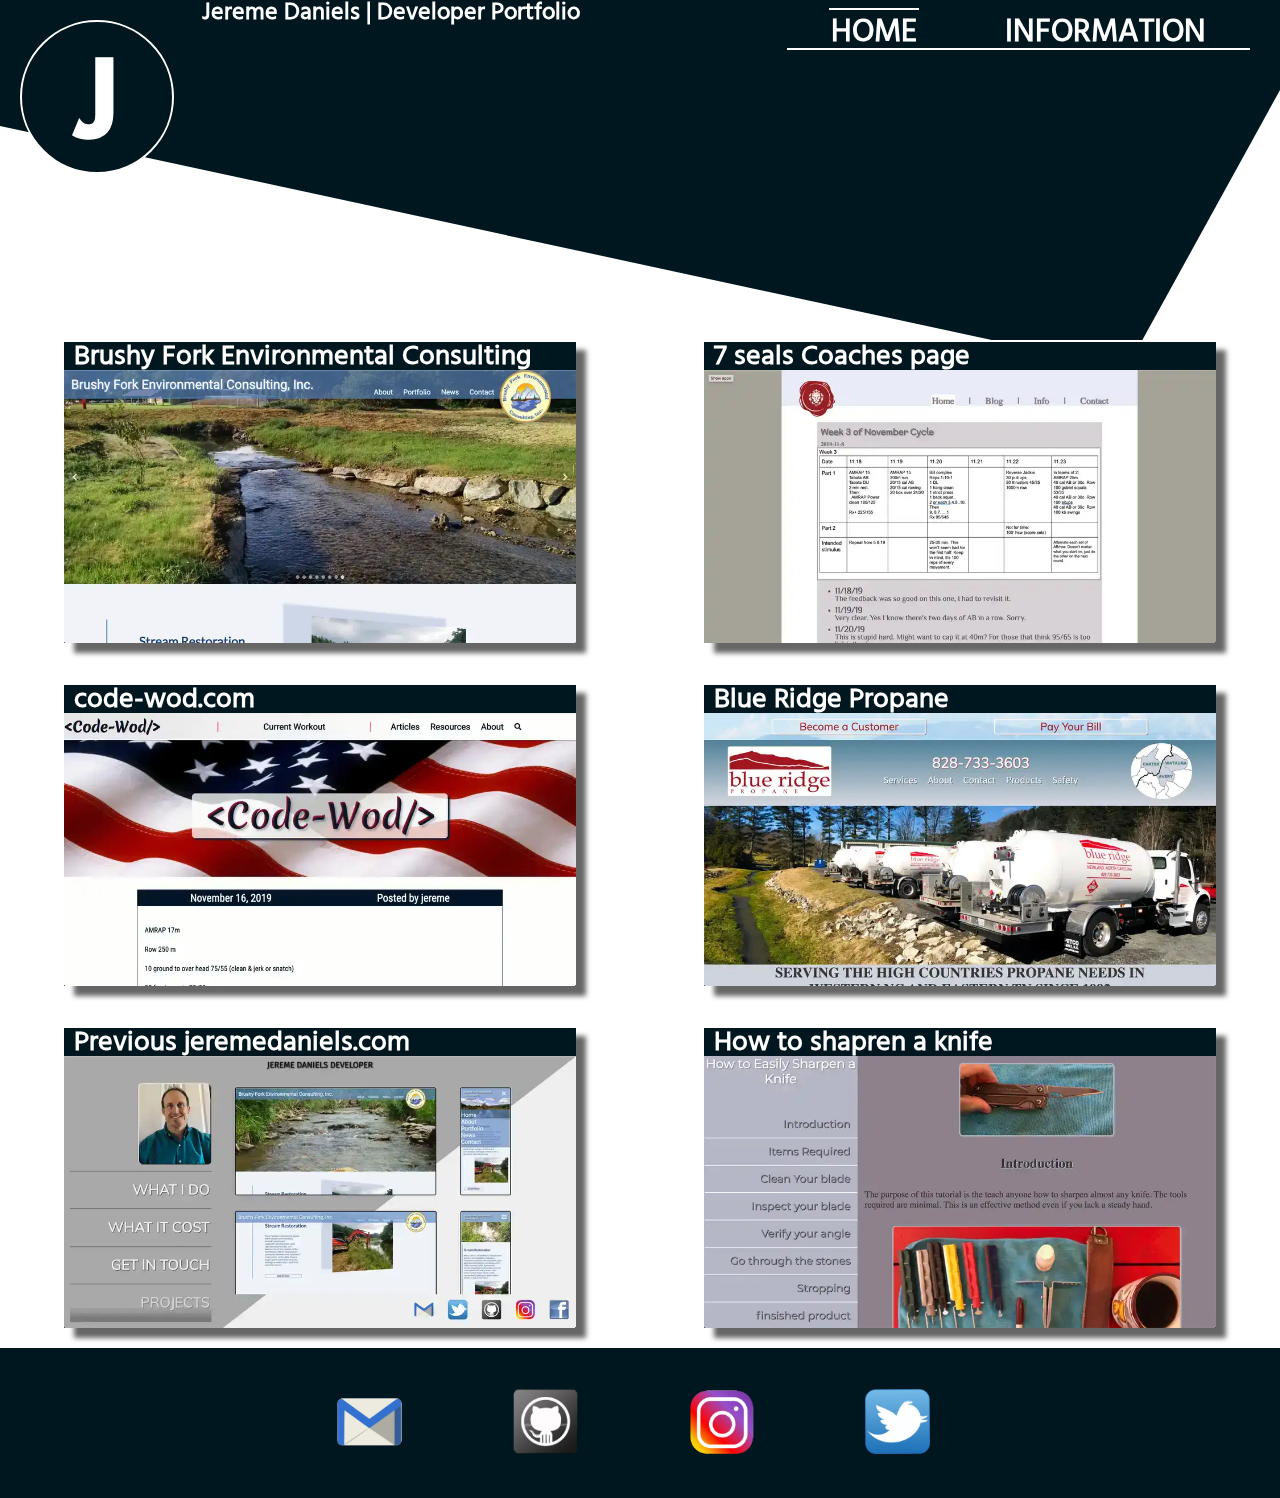
<file: index.html>
<!DOCTYPE html><html><head><meta charSet="utf-8"/><meta http-equiv="x-ua-compatible" content="ie=edge"/><meta name="viewport" content="width=device-width, initial-scale=1, shrink-to-fit=no"/><style data-href="/styles.ae5e3c08151fa2b2e5e2.css">.layout-module--container--28I70{background:#fff;width:100%;min-height:100vh}.layout-module--clip--O2P7h{position:fixed;z-index:0;width:100%;top:0;left:0;min-height:100vh;-webkit-clip-path:polygon(100% 0,100% 10%,88% 41%,0 14%,0 0);clip-path:polygon(100% 0,100% 10%,88% 41%,0 14%,0 0);background:#00171f}.nav-module--container--2cmxS{position:fixed;top:0;left:0;width:100%;z-index:99;display:flex;justify-content:center;-webkit-transition:2s;transition:2s}.nav-module--contents--F5uqM{width:85%;display:flex;justify-content:space-between}.nav-module--menu--2LJsi{display:none}@media (min-width:950px){.nav-module--menu--2LJsi{color:#fff;display:flex;align-self:flex-end;margin-right:30px;-webkit-transition:.4s;transition:.4s;background:#00171f}.nav-module--menu--2LJsi ul{display:flex;list-style-type:none;margin-top:50px;-webkit-transition:.4s;transition:.4s}.nav-module--menu--2LJsi ul li{margin:0 40px;color:#fff}.nav-module--menu--2LJsi ul li a{color:#fff;text-decoration:none;margin:0 2px;padding-left:2px;padding-right:2px}}@media (min-width:950px){.nav-module--hamburger--2Hd7g{display:none}}.hamburger-module--hamburger--3ANum{z-index:20;position:relative;padding:15px;display:inline-block;cursor:pointer;-webkit-transition-property:opacity,-webkit-filter;transition-property:opacity,-webkit-filter;transition-property:opacity,filter;transition-property:opacity,filter,-webkit-filter;-webkit-transition-duration:.15s;transition-duration:.15s;-webkit-transition-timing-function:linear;transition-timing-function:linear;font:inherit;color:inherit;text-transform:none;background-color:transparent;border:0;margin:0;overflow:visible}@media (min-width:950px){.hamburger-module--hamburger--3ANum{display:none}}.hamburger-module--hamburger--3ANum.hamburger-module--isActive--19xwd:hover,.hamburger-module--hamburger--3ANum:hover{opacity:.7}.hamburger-module--hamburger--3ANum.hamburger-module--isActive--19xwd .hamburger-module--hamburgerInner--1gCCm,.hamburger-module--hamburger--3ANum.hamburger-module--isActive--19xwd .hamburger-module--hamburgerInner--1gCCm:after,.hamburger-module--hamburger--3ANum.hamburger-module--isActive--19xwd .hamburger-module--hamburgerInner--1gCCm:before{background-color:#fff}.hamburger-module--hamburgerBox--1oNko{width:40px;height:24px;display:inline-block;position:relative}.hamburger-module--hamburgerInner--1gCCm{display:block;top:50%;margin-top:-2px}.hamburger-module--hamburgerInner--1gCCm,.hamburger-module--hamburgerInner--1gCCm:after,.hamburger-module--hamburgerInner--1gCCm:before{width:40px;height:4px;background-color:#fff;border-radius:4px;position:absolute;-webkit-transition-property:-webkit-transform;transition-property:-webkit-transform;transition-property:transform;transition-property:transform,-webkit-transform;-webkit-transition-duration:.15s;transition-duration:.15s;-webkit-transition-timing-function:ease;transition-timing-function:ease}.hamburger-module--hamburgerInner--1gCCm:after,.hamburger-module--hamburgerInner--1gCCm:before{content:"";display:block}.hamburger-module--hamburgerInner--1gCCm:before{top:-10px}.hamburger-module--hamburgerInner--1gCCm:after{bottom:-10px}.hamburger-module--minus--CoIzl .hamburger-module--hamburgerInner--1gCCm:after,.hamburger-module--minus--CoIzl .hamburger-module--hamburgerInner--1gCCm:before{-webkit-transition:bottom .08s ease-out 0s,top .08s ease-out 0s,opacity 0s linear;transition:bottom .08s ease-out 0s,top .08s ease-out 0s,opacity 0s linear}.hamburger-module--minus--CoIzl.hamburger-module--isActive--19xwd .hamburger-module--hamburgerInner--1gCCm:after,.hamburger-module--minus--CoIzl.hamburger-module--isActive--19xwd .hamburger-module--hamburgerInner--1gCCm:before{opacity:0;-webkit-transition:bottom .08s ease-out,top .08s ease-out,opacity 0s linear .08s;transition:bottom .08s ease-out,top .08s ease-out,opacity 0s linear .08s}.hamburger-module--minus--CoIzl.hamburger-module--isActive--19xwd .hamburger-module--hamburgerInner--1gCCm:before{top:0}.hamburger-module--minus--CoIzl.hamburger-module--isActive--19xwd .hamburger-module--hamburgerInner--1gCCm:after{bottom:0}.logo-module--logo--3RPw7{background:#00171f;width:100px;height:100px;display:flex;justify-content:center;align-items:center;border-radius:50%;border:2px solid #fff;margin-top:20px;margin-left:20px;font-size:7rem}@media (min-width:950px){.logo-module--logo--3RPw7{width:150px;height:150px}}.logo-module--logo--3RPw7 h1{color:#fff}.mobileMenu-module--menuDiv--d8Bry{position:fixed;z-index:99;top:20%;left:0;width:100vw;background:#007ea7}.mobileMenu-module--menuDiv--d8Bry ul{display:flex;flex-direction:column;justify-content:center;align-items:center;width:100%;height:50vh;color:#00171f;list-style-type:none}.mobileMenu-module--menuDiv--d8Bry ul li{width:100%;margin:20px 0;text-align:center}.mobileMenu-module--menuDiv--d8Bry ul li a{color:#00171f;font-size:2.5rem;text-decoration:none;font-family:Hind Madurai,sans-serif;padding:10px}.footer-module--container--2KCTH{width:100%;display:flex;flex-direction:row;height:150px;background:#00171f}.footer-module--container--2KCTH ul{display:flex;width:100%;list-style-type:none;justify-content:space-around;align-items:center}.footer-module--container--2KCTH ul a{width:23%;text-align:center}.footer-module--container--2KCTH ul a li{width:100%}.footer-module--container--2KCTH ul a li img{width:65px}@media (min-width:950px){.footer-module--container--2KCTH ul{width:55%;margin-left:22%}}.blog-module--container--1tJO4{position:relative;z-index:1;width:95%;display:flex;flex-direction:row;flex-wrap:wrap;margin-top:40%;margin-left:2%;color:#00171f;background:#fff}@media (min-width:950px){.blog-module--container--1tJO4{width:80%;margin-left:10%;margin-top:20%}}.blog-module--container--1tJO4 p{justify-self:center;width:100%;max-height:75%}.blog-module--container--1tJO4 p span{box-shadow:5px 5px 5px #b3b3b3}.blog-module--container--1tJO4 h1{background:#fff;width:100%;padding:10px;border-bottom:1px solid #00171f;margin:5px;font-size:1.5rem;text-shadow:1px 1px 2px #b3b3b3;text-align:center}.blog-module--container--1tJO4 h2{width:100%;padding:10px;margin:5px;display:flex;align-items:center;font-size:1.4rem}.blog-module--container--1tJO4 h3{width:100%;padding:10px;margin:5px;font-size:1.2rem}.blog-module--container--1tJO4 h3 a{color:#00171f}.blog-module--container--1tJO4 h6{width:100%;padding:20px;margin:5px;font-size:1.2rem;line-height:1.5}.cardHolder-module--container--2dNne{display:flex;flex-direction:column;position:relative;margin-top:40%;width:100%}@media (min-width:950px){.cardHolder-module--container--2dNne{margin-top:25%}}.cardHolder-module--card--1way4{width:90%;margin:20px;box-shadow:10px 10px 5px #666}.cardHolder-module--card--1way4 h2{font-size:1.75rem;background:#00171f;color:#fff;border-top:2px solid #fff;padding-left:10px}.cardHolder-module--card--1way4 a{text-decoration:none}@media (min-width:950px){.cardHolder-module--card--1way4{width:40%;margin:20px}.cardHolder-module--card--1way4:hover{box-shadow:10px 10px 5px #00a8e8}}.pageTitle-module--container--2c7GB{position:relative;position:fixed;color:#fff;top:0;left:0;padding-left:10px}@media (min-width:950px){.pageTitle-module--container--2c7GB{left:15%;font-size:1.5rem}}abbr,address,article,aside,audio,b,blockquote,body,canvas,caption,cite,code,dd,del,details,dfn,div,dl,dt,em,fieldset,figcaption,figure,footer,form,h1,h2,h3,h4,h5,h6,header,hgroup,html,i,iframe,img,ins,kbd,label,legend,li,mark,menu,nav,object,ol,p,pre,q,samp,section,small,span,strong,sub,summary,sup,table,tbody,td,tfoot,th,thead,time,tr,ul,var,video{margin:0;padding:0;border:0;outline:0;font-size:100%;vertical-align:baseline;background:transparent}body{line-height:1}h1{font-family:Alatsi,sans-serif}h2{font-family:Hind Madurai,sans-serif}h3{font-family:Rasa,serif}.info-module--container--25tvn{width:95%;margin-top:40%;position:relative;z-index:2;display:flex;flex-direction:column;margin-left:2%}.info-module--container--25tvn img{max-width:100%;border-radius:20%;margin-top:20px;position:relative}@media (min-width:950px){.info-module--container--25tvn{margin-top:25%;width:80%;margin-left:10%}.info-module--container--25tvn img{max-width:80%}}.info-module--contact--uPWYV{width:100%;margin:20px 5px;border-top:1px solid #007ea7;background:#fff}.info-module--contact--uPWYV a{padding-top:15px;padding-bottom:15px;text-shadow:1px 1px 2px #fff}.info-module--contact--uPWYV h2{margin:10px 0;font-size:1.5rem;color:#007ea7}@media (min-width:950px){.info-module--contact--uPWYV h2{font-size:2rem}}.info-module--contact--uPWYV ul{list-style-type:none}.info-module--contact--uPWYV p{color:#007ea7;font-size:1.4rem;border-top:2px solid #007ea7}.info-module--contact--uPWYV p ul li a{color:#007ea7}.info-module--contact--uPWYV p ul{margin:10px 0}.info-module--contact--uPWYV p ul li{margin-left:5px}@media (min-width:950px){.info-module--contact--uPWYV p{font-size:2rem;border-top:5px solid #007ea7}}.info-module--title--1dqDE{width:100%}.info-module--title--1dqDE h1{font-size:1.5rem;text-align:center;color:#fff;text-shadow:2px 2px 1px #00171f}@media (min-width:950px){.info-module--title--1dqDE h1{font-size:3rem;color:#003459;text-shadow:2px 2px 1px #fff}}.info-module--services--2gIqc{background:#fff}.info-module--services--2gIqc p{color:#003459;font-size:1.4rem;margin:8px 0;border-left:6px solid #003459;padding-left:5px}@media (min-width:950px){.info-module--services--2gIqc p{padding:20px;margin:15px 0}}</style><meta name="generator" content="Gatsby 2.17.6"/><link rel="preload" as="font" type="font/woff2" crossorigin="anonymous" href="/google-fonts/s/alatsi/v1/TK3iWkUJAxQ2nLN2GT8G.woff2"/><link rel="preload" as="font" type="font/woff2" crossorigin="anonymous" href="/google-fonts/s/hindmadurai/v5/f0Xx0e2p98ZvDXdZQIOcpqjX9ocC.woff2"/><link rel="preload" as="font" type="font/woff2" crossorigin="anonymous" href="/google-fonts/s/mclaren/v7/2EbnL-ZuAXFqZFXIeYEV8g.woff2"/><link rel="preload" as="font" type="font/woff2" crossorigin="anonymous" href="/google-fonts/s/montserrat/v14/JTUSjIg1_i6t8kCHKm459Wlhyw.woff2"/><link rel="preload" as="font" type="font/woff2" crossorigin="anonymous" href="/google-fonts/s/rasa/v5/xn7vYHIn1mWmfqVUlw.woff2"/><link rel="preload" as="font" type="font/woff2" crossorigin="anonymous" href="/google-fonts/s/staatliches/v3/HI_OiY8KO6hCsQSoAPmtMYebvpA.woff2"/><link rel="preload" as="font" type="font/woff2" crossorigin="anonymous" href="/google-fonts/s/zcoolxiaowei/v5/i7dMIFFrTRywPpUVX9_RJyM1UFWaHg.woff2"/><style type="text/css">@font-face{font-family:Alatsi;font-style:normal;font-weight:400;src:local('Alatsi Regular'),local('Alatsi-Regular'),url(/google-fonts/s/alatsi/v1/TK3iWkUJAxQ2nLN2GT8G.woff2) format('woff2'),url(/google-fonts/s/alatsi/v1/TK3iWkUJAxQ2nLN2GT8A.woff) format('woff');font-display: swap;}@font-face{font-family:'Hind Madurai';font-style:normal;font-weight:400;src:local('Hind Madurai Regular'),local('HindMadurai-Regular'),url(/google-fonts/s/hindmadurai/v5/f0Xx0e2p98ZvDXdZQIOcpqjX9ocC.woff2) format('woff2'),url(/google-fonts/s/hindmadurai/v5/f0Xx0e2p98ZvDXdZQIOcpqjX9ocE.woff) format('woff');font-display: swap;}@font-face{font-family:Rasa;font-style:normal;font-weight:400;src:local('Rasa Regular'),local('Rasa-Regular'),url(/google-fonts/s/rasa/v5/xn7vYHIn1mWmfqVUlw.woff2) format('woff2'),url(/google-fonts/s/rasa/v5/xn7vYHIn1mWmfqVUkQ.woff) format('woff');font-display: swap;}</style><title data-react-helmet="true">Home | Jereme Daniels Developer</title><meta data-react-helmet="true" name="viewport" content="width=device-width,initial-scale=1,shrink-to-fit=no,viewport-fit=cover"/><meta data-react-helmet="true" property="og:type" content="website"/><meta data-react-helmet="true" property="description" name="description" content=" Website development and design. Mobile responsive pages the way you want it."/><meta data-react-helmet="true" property="description" name="description" content=" Avery County, Watauga County."/><meta data-react-helmet="true" property="description" name="description" content=" Social Media Management"/><meta data-react-helmet="true" property="description" name="description" content=" Gatsbyjs WordPress"/><style type="text/css">.gatsby-resp-image-image{width:100%;height:100%;margin:0;vertical-align:middle;position:absolute;top:0;left:0;color:transparent;}</style><link as="script" rel="preload" href="/styles-1d19ae1c6fb0d8121110.js"/><link as="script" rel="preload" href="/component---src-pages-index-js-4beed5190c6a7fcc3b34.js"/><link as="script" rel="preload" href="/commons-7521f8061fa602e3cae0.js"/><link as="script" rel="preload" href="/app-c17b83974ff3f481f6d0.js"/><link as="script" rel="preload" href="/webpack-runtime-41d9f9e967c095e7c9be.js"/><link as="fetch" rel="preload" href="/page-data/index/page-data.json" crossorigin="anonymous"/></head><body><noscript id="gatsby-noscript">This app works best with JavaScript enabled.</noscript><div id="___gatsby"><div style="outline:none" tabindex="-1" role="group" id="gatsby-focus-wrapper"><div class="layout-module--container--28I70"><div class="layout-module--clip--O2P7h"></div><div style="height:50px" class="nav-module--container--2cmxS"><div class="nav-module--contents--F5uqM"><div class="logo-module--logo--3RPw7"><h1>J</h1></div></div><div class="nav-module--menu--2LJsi" style="border-bottom:2px solid rgba(255, 255, 255, 1);font-size:2rem"><ul><h2><li><a aria-current="page" class="" style="border-top:2px solid #ffffff" href="/">HOME</a></li></h2><h2><li><a href="/info">INFORMATION</a></li></h2></ul></div><div><div><button class="hamburger-module--hamburger--3ANum hamburger-module--minus--CoIzl" type="button"><span class="hamburger-module--hamburgerBox--1oNko"><span class="hamburger-module--hamburgerInner--1gCCm"></span></span></button><div style="display:none" class="mobileMenu-module--menuDiv--d8Bry"><ul><h2><li><a aria-current="page" class="" style="border-top:2px solid #ffffff" href="/">HOME</a></li></h2><h2><li><a href="/info">INFORMATION</a></li></h2></ul></div></div></div></div><div class="pageTitle-module--container--2c7GB"><h2>Jereme Daniels | Developer Portfolio</h2></div><div class="cardHolder-module--container--2dNne" style="width:100%;display:flex;flex-direction:row;flex-wrap:wrap;justify-content:space-around"><div class="cardHolder-module--card--1way4"><a href="/blog/bfec"><h2>Brushy Fork Environmental Consulting</h2><div class=" gatsby-image-wrapper" style="position:relative;overflow:hidden"><div style="width:100%;padding-bottom:53.30090340514246%"></div><img src="[data-uri]" alt="" style="position:absolute;top:0;left:0;width:100%;height:100%;object-fit:cover;object-position:center;opacity:1;transition-delay:500ms"/><img src="data:image/svg+xml,%3csvg%20xmlns=&#x27;http://www.w3.org/2000/svg&#x27;%20width=&#x27;400&#x27;%20height=&#x27;213&#x27;%3e%3cpath%20d=&#x27;M0%2084v83h401V0h-38l4%202c10%203%2016%2016%2012%2027l-2%204-11%207c-3%201-3%201%201%201a444%20444%200%200119%201c14%200%2014%200%2014%207%200%206-1%209-4%209v-3c1-1%201-1-1-1s-3%201-3%202l-4%201-4-1c-1-3-3-2-3%200-1%202-4%203-4%201h-18l-1-1c-2%201-3-2-2-3l-1-1-1%201h-6l-8-1c0-2-4-3-5-2h-2a681%20681%200%2000-3-2l2-2%201-1c2-1%205%200%205%201l3%201c3%200%203%200%202-1l-1-2%202%201c2%202%209%202%208%200l4-1c5-1%205-2-1-4-3-1-6-3-7-5l-4-2c-2%200-2%200-1-1%202%200%202-1%200-5-5-10%201-21%2014-26%202-1-55-1-177-1H0v84M7%208l-1%204c0%203%200%203%202%203l3-1h1c0%202%202%201%202-1l1-2v2c1%203%2012%203%2013%200l1-1%201%201v1c1%201%201%200%201-1%200-2%200-2%201-1v3c-1%203%202%202%203-1%201-4%201-6-1-4l-1%201-1-1-3-1c-3-3-3-2-3%202%200%203%200%203-1%201%200-3-6-4-6-1l-1%202-1-2-2-2c-2%201-3%200-4-1H7m70%203c0%203%200%204%202%204l2-2c0-3%202-2%202%200%201%203%207%202%207%200l1-2%201%202c0%203%204%203%204%200%200-2%200-2%201%200l1%203%201-3%201-2%201%202%201%203v-3c0-3-1-4-4-4-4%200-4%200-4%203%200%202%200%202-1%200-1-3-4-4-4-2h-1l-5-1c-3%201-4%200-5-1s-1%200-1%203m273%2011v2l1%203c-1%204%209%207%2014%204l4-3%202-2c2-1%202-4-1-4h-20M73%2025v3h-8l-8-1-6-1c-4%200-5%200-3%201l1%201-2%201a368%20368%200%200043-1c-8%201-10%200-8-1%201-1%201-1-1-1l-2%201c-1%202-5%202-5%201l2-1%201-2c-1-4-3-4-4%200m66%2035l-4%202-3%201c-8%200-13%201-14%204-1%202-1%202%201%202l3%201-2%201c-2%200-2%200-1%201h12a183%20183%200%200022-3c2-1%206-1%209%201l2-1-11-4c-3%200-3%200-1-1%201-1%201-1-1-1s-3-1-3-2c-1-2-3-2-9-1m105%2023v1c0-2-2-1-2%201h-1l-1-1c-2%201%201%203%207%204%209%202%2011%202%2013%200l5-2%202-2c0-3-2-3-2-1l-2%202c-1-1-2%200-3%201-2%205-3%202-1-4l-2-1c-1-1-2%200-2%201h-5l-3-2c-3%200-3%200-3%203m82%200l-2%201h-2l-2%201-3%202v1h3c1%202-1%202-3%201-3-1-6%206-4%2010%201%202%203%202%2010%201h4c0%201%202%201%209-2%203-1%204-1%204-5%200-3-2-4-6-1-3%201-3%201-3-2s1-4%202-4l1%201%201-2c0-2%200-2-2-1h-3l-2-2-2%201m-50%201l-1%206v3l4%201c8%200%2014%201%2015%202h3l5-1c3%200%208-5%208-7l1-2%201-2h-36m87%203c-1%200-2%201-2%203%200%203-2%204-2%201%200-1%200-2-1-1l-1%203v2l-1%203c-1%203-1%203-3%202-1-2-1-2-1%200l2%203%201%202h2l3%202c8%202%2014-1%2012-5l-2-6c0-7-4-11-7-9m35%206l-8%208c0%202-4%205-7%205-4%200-8%203-5%204l2%201%206%203h5l-2-1%201-1c1-2%202-2%202%200l3%201c2%200%202%200%202%202h2l1-12c0-11-1-11-2-10m-91%20111l-2%201v2c0%203-2%205-4%204l-2%201%208%201h7v-5c0-6%200-6-3-6l-4%202&#x27;%20fill=&#x27;%23d3d3d3&#x27;%20fill-rule=&#x27;evenodd&#x27;/%3e%3c/svg%3e" alt="" style="position:absolute;top:0;left:0;width:100%;height:100%;object-fit:cover;object-position:center;opacity:1;transition-delay:500ms"/><noscript><picture><source type='image/webp' srcset="/static/0ced74f24fc316390ab239c7fe6d25db/825b0/bfecDesktop.webp 225w,
/static/0ced74f24fc316390ab239c7fe6d25db/75154/bfecDesktop.webp 450w,
/static/0ced74f24fc316390ab239c7fe6d25db/f39d8/bfecDesktop.webp 900w,
/static/0ced74f24fc316390ab239c7fe6d25db/42f7e/bfecDesktop.webp 1350w,
/static/0ced74f24fc316390ab239c7fe6d25db/09b40/bfecDesktop.webp 1800w,
/static/0ced74f24fc316390ab239c7fe6d25db/6f7e8/bfecDesktop.webp 2878w" sizes="(max-width: 900px) 100vw, 900px" /><source srcset="/static/0ced74f24fc316390ab239c7fe6d25db/49de1/bfecDesktop.jpg 225w,
/static/0ced74f24fc316390ab239c7fe6d25db/f709c/bfecDesktop.jpg 450w,
/static/0ced74f24fc316390ab239c7fe6d25db/2b1a3/bfecDesktop.jpg 900w,
/static/0ced74f24fc316390ab239c7fe6d25db/4dbc7/bfecDesktop.jpg 1350w,
/static/0ced74f24fc316390ab239c7fe6d25db/fb184/bfecDesktop.jpg 1800w,
/static/0ced74f24fc316390ab239c7fe6d25db/d2543/bfecDesktop.jpg 2878w" sizes="(max-width: 900px) 100vw, 900px" /><img loading="lazy" sizes="(max-width: 900px) 100vw, 900px" srcset="/static/0ced74f24fc316390ab239c7fe6d25db/49de1/bfecDesktop.jpg 225w,
/static/0ced74f24fc316390ab239c7fe6d25db/f709c/bfecDesktop.jpg 450w,
/static/0ced74f24fc316390ab239c7fe6d25db/2b1a3/bfecDesktop.jpg 900w,
/static/0ced74f24fc316390ab239c7fe6d25db/4dbc7/bfecDesktop.jpg 1350w,
/static/0ced74f24fc316390ab239c7fe6d25db/fb184/bfecDesktop.jpg 1800w,
/static/0ced74f24fc316390ab239c7fe6d25db/d2543/bfecDesktop.jpg 2878w" src="/static/0ced74f24fc316390ab239c7fe6d25db/2b1a3/bfecDesktop.jpg" alt="" style="position:absolute;top:0;left:0;opacity:1;width:100%;height:100%;object-fit:cover;object-position:center"/></picture></noscript></div></a></div><div class="cardHolder-module--card--1way4"><a href="/blog/7seals"><h2>7 seals Coaches page</h2><div class=" gatsby-image-wrapper" style="position:relative;overflow:hidden"><div style="width:100%;padding-bottom:53.33796940194715%"></div><img src="[data-uri]" alt="" style="position:absolute;top:0;left:0;width:100%;height:100%;object-fit:cover;object-position:center;opacity:1;transition-delay:500ms"/><img src="data:image/svg+xml,%3csvg%20xmlns=&#x27;http://www.w3.org/2000/svg&#x27;%20width=&#x27;400&#x27;%20height=&#x27;213&#x27;%3e%3cpath%20d=&#x27;M0%20107v106h61V0H0v107m339%200v106h61V0h-61v107M78%2010l-3%203c-1%207-1%2014%202%2016l3%203%204%202c3%203%208%203%2011%200l4-4c3-2%204-7%201-14-3-6-4-7-12-8-5%200-7%200-10%202m13%2036c0%204%201%207%202%206h22v-4c0-2-1-3-2-3-2-1-3%200-2%203%200%202-2%201-2-1-1-2-4-3-4-1l-8-1h-5c-1-1-1-1-1%201m83-1c0%202-4%202-9%201-4-2-6%203-1%205l2%202h2c1-1%203-2%207-1%205%200%205%200%205-3l-2-2-3-2h-1m-49%204l1%203%201-1h3l4%201h12c10%200%2011%200%2013-2%202-3%201-3-4-4h-25c-1-1-1-1-1%201h-1c-2-3-3-2-3%202m-30%207c-5%201-6%205-1%205l4-1h1l104%201h105l-100-1c-99%200-99%200-98-2%200-2%200-2-3-2h-5c0%202%200%202-2%201l-5-1m8%20114l-1%203c0%202%207%203%207%200h1l2%202%201%204c0%202%200%203%201%202%200-1%205%200%205%202l-1%201c-1-1-1%200-2%202%200%202%200%202-1%200s-1-2-4-1l-3%201-1%201-1-1-2-1c-2-1-3%203%200%205l1%202h-1c-2-2-3-1-2%201l2%203h6c1-2%201-2%201%200%201%202%201%202%202%201v-5h-3c-3%200-3%200-2-3l1-2%201%202%201%201%201-1v1l1%201%203-1%201-2c1-1%201-1%201%201l-1%202-2%203c0%203%202%204%202%201h1c0%202%209%201%2010-1s0-2-5-2l-4-1%202-1c1%202%203%200%203-3%200-2-1-2-3-2-1%200-2%200-1-2%200-2%201-2%208-2h8c0-3-2-5-6-4-5%200-5%200-6-3l-1-4h-6l-1%202c-1%201-1%201-1-1s0-2-4-1l-4%201-1-1h-3m62%207h-5l-5%201h-1l-8-1c-9%200-10%200-9%203l8%201a94%2094%200%200116%200c6%200%206%200%206-2%200-3-1-4-2-2m36%202c0%203%2016%204%2016%201%200-2%200-2%201%200%200%202%201%202%201%201h3l11%201c1%201%201%200%201-2v-3h-17c-16%200-16%200-16%202m-95%2020l-2%201-2%202c0%202%201%203%202%203l-1%201c-1%201-1%207%201%207l1-3c0-1%200-2%201-1l1%201%201%202h3c1%202%202%201%202-2%200-1%200-2%201-1l2%202c2%200%202%200%201%201s-1%201%201%201c1%200%202%200%201-1%200-2%206-1%207%200h2l4-1c3%200%203%200%203-2l-1-3-1%201h-4l-1-1-2%201h-4l-1%201h-1l-2-1c-2-1-2-1%200-3s2-2%202%200l3%201c3%200%203%200%203-3%200-2-1-2-3-2l-5%202c-1%201-1%201-1-1-1-2-6-2-9-1l-1-1h-1m117%207h-7l-8%201-3%201c-4-1-5%202-2%203%202%201%202%200%203-1l1-1c0%203%2014%203%2014%201l1-2%201%201v1h2c1%202%202%202%204%201%203-1%203-4%200-4l-3-1h-3m24%200l-2%202-7-1c-6-1-6-1-6%201%200%203%200%203%205%203%206%200%207%200%209-2h1c0%202%202%202%2012%202%2012%200%2012%200%2012-2s-1-2-11-2l-12-1h-1&#x27;%20fill=&#x27;%23d3d3d3&#x27;%20fill-rule=&#x27;evenodd&#x27;/%3e%3c/svg%3e" alt="" style="position:absolute;top:0;left:0;width:100%;height:100%;object-fit:cover;object-position:center;opacity:1;transition-delay:500ms"/><noscript><picture><source type='image/webp' srcset="/static/0a8af902d84a0aa7adc9c5983e8da5ae/825b0/7sealsDesktop.webp 225w,
/static/0a8af902d84a0aa7adc9c5983e8da5ae/75154/7sealsDesktop.webp 450w,
/static/0a8af902d84a0aa7adc9c5983e8da5ae/f39d8/7sealsDesktop.webp 900w,
/static/0a8af902d84a0aa7adc9c5983e8da5ae/42f7e/7sealsDesktop.webp 1350w,
/static/0a8af902d84a0aa7adc9c5983e8da5ae/09b40/7sealsDesktop.webp 1800w,
/static/0a8af902d84a0aa7adc9c5983e8da5ae/30720/7sealsDesktop.webp 2876w" sizes="(max-width: 900px) 100vw, 900px" /><source srcset="/static/0a8af902d84a0aa7adc9c5983e8da5ae/49de1/7sealsDesktop.jpg 225w,
/static/0a8af902d84a0aa7adc9c5983e8da5ae/f709c/7sealsDesktop.jpg 450w,
/static/0a8af902d84a0aa7adc9c5983e8da5ae/2b1a3/7sealsDesktop.jpg 900w,
/static/0a8af902d84a0aa7adc9c5983e8da5ae/4dbc7/7sealsDesktop.jpg 1350w,
/static/0a8af902d84a0aa7adc9c5983e8da5ae/fb184/7sealsDesktop.jpg 1800w,
/static/0a8af902d84a0aa7adc9c5983e8da5ae/e8763/7sealsDesktop.jpg 2876w" sizes="(max-width: 900px) 100vw, 900px" /><img loading="lazy" sizes="(max-width: 900px) 100vw, 900px" srcset="/static/0a8af902d84a0aa7adc9c5983e8da5ae/49de1/7sealsDesktop.jpg 225w,
/static/0a8af902d84a0aa7adc9c5983e8da5ae/f709c/7sealsDesktop.jpg 450w,
/static/0a8af902d84a0aa7adc9c5983e8da5ae/2b1a3/7sealsDesktop.jpg 900w,
/static/0a8af902d84a0aa7adc9c5983e8da5ae/4dbc7/7sealsDesktop.jpg 1350w,
/static/0a8af902d84a0aa7adc9c5983e8da5ae/fb184/7sealsDesktop.jpg 1800w,
/static/0a8af902d84a0aa7adc9c5983e8da5ae/e8763/7sealsDesktop.jpg 2876w" src="/static/0a8af902d84a0aa7adc9c5983e8da5ae/2b1a3/7sealsDesktop.jpg" alt="" style="position:absolute;top:0;left:0;opacity:1;width:100%;height:100%;object-fit:cover;object-position:center"/></picture></noscript></div></a></div><div class="cardHolder-module--card--1way4"><a href="/blog/codewod"><h2>code-wod.com</h2><div class=" gatsby-image-wrapper" style="position:relative;overflow:hidden"><div style="width:100%;padding-bottom:53.263888888888886%"></div><img src="[data-uri]" alt="" style="position:absolute;top:0;left:0;width:100%;height:100%;object-fit:cover;object-position:center;opacity:1;transition-delay:500ms"/><img src="data:image/svg+xml,%3csvg%20xmlns=&#x27;http://www.w3.org/2000/svg&#x27;%20width=&#x27;400&#x27;%20height=&#x27;213&#x27;%3e%3cpath%20d=&#x27;M0%2026v5h7c22%200%2049%209%2061%2020%205%205%2015%2010%2024%2014l8%203v-2l1-2%2047-1h47l-3-3c-2-2-3-2-8-2h-6l4-2c6-1%206-2%203-4-2-3-1-3%205-1h10c5-2%206-2%204%201-3%202-3%203%204%206l5%202-6-1c-6%200-9%201-9%203a328%20328%200%200048-1c-3%200-2%200%202-3%204-2%204-2%205-1h1c-1-2%200-2%202-1l5%201c3%203%2013%205%2026%206l13%201v15l-1%2018c-2%202-196%202-198%200l-1-4c0-2-2-3-10-1-12%203-33-4-50-16-9-7-21-14-32-18l-8-3v22l1%2022%2010%205c9%204%2027%2011%2036%2012%201%201%206%200%2011-1%2015-4%2035%200%2051%2010l6%203h75l-8-3c-9-3-10-4-19-12-3-4-9-8-12-9l-5-4a519%20519%200%200166%202c15%207%2033%209%2045%206%2014-4%2024-4%2034%200%2011%204%2020%208%2030%2014l9%206h70v-3c0-4%200-4-5-5-10-2-19-7-31-14-26-16-43-22-62-23l-1-7c0-8%200-8%203-8l14-4c14-3%2026-3%2035%200a157%20157%200%200135%2018l6%204c5%203%206%204%206%207l1-16c0-27%200-26-7-29-10-5-17-6-28-6s-15%201-28%205c-8%202-14%201-31-3-12-3-20-7-18-10v-1l3-3%206-4%202-2h3l2-1%206-1a3247%203247%200%2000-161%203c-1%202-3%203-3%200-1-2-1-3%203-3a552%20552%200%2000-81%204l-2%202-1-2c-2-3-3-3-9-3-4%200-6%200-4-1%201-1-10-1-26-1H0v5m327-4l32%205%2011-2%2011-3c2-1-6-1-26-1-18%200-30%200-28%201m-103%203c3%203%202%204-2%205-4%200-4%200-1%201l6%201%206%203%203%202%201-2c2-3%203-3%207-3h6l-5-2c-4-2-5-3-2-5%202-2%200-3-5%200h-6l-6-1c-3-1-3-1-2%201m-30%208l-7%203-4%201-3%203c-4%202-2%203%203%201h5c2%201%202%201%204-1l8-3c5-1%203-2-2-1v-5l-4%202m-37%204h-8c-5-1-6-1-4%202%202%201%201%201-3%203l-3%202h5l8%202c2%201%202%201%204-1l7-4h5l-4-1c-4%200-5-1-2-3%202-3%200-3-5%200m-53%204c0%202-2%203-4%204l-3%201h4c4%201%205%202%206%204%201%204%202%204%204%201%201-2%203-2%207-2h7l-5-2c-5-2-6-4-3-6h-10c-3-2-3-2-3%200m156%2034c-1%208-3%2013-5%2013-3%200-2-7%201-10%201-1%202-2%201-3-2%200-5%202-6%205-4%207%200%2015%206%209%201-2%201-2%203%200%201%202%203%202%202-1l1-10c1-9%201-12-1-12-1%200-2%203-2%209m-128-3c-9%209-1%2024%208%2017l3-3h-2c-4%204-9%201-8-5%200-8%207-15%207-6%200%204%203%204%204%200%201-6-7-8-12-3m75-2v2l2%2011c1%2010%204%2011%207%204l2-4v3l3%205c3%200%2011-18%2010-21-1-2-2-1-4%205-4%2010-5%2010-5%203-1-7-2-9-5-9l-1%204c1%202%201%205-1%208l-2%205-1-6c-1-10-3-13-5-10m-58%207c-2%202-3%205-2%209%201%206%209%206%2012%201%202-4%201-10-1-11s-7-1-9%201m33%200c-7%206-1%2017%207%2013%203-2%202-4-1-2-2%201-3%201-4-1-2-2-1-3%202-3%205%200%208-5%205-8-2-2-6-1-9%201m53%200c-3%203-3%2010%200%2012%206%206%2016-4%2010-12-2-3-7-3-10%200M57%20145v6h286v-13H57v7&#x27;%20fill=&#x27;%23d3d3d3&#x27;%20fill-rule=&#x27;evenodd&#x27;/%3e%3c/svg%3e" alt="" style="position:absolute;top:0;left:0;width:100%;height:100%;object-fit:cover;object-position:center;opacity:1;transition-delay:500ms"/><noscript><picture><source type='image/webp' srcset="/static/1adb1e6c41619c016915cd29bb84de81/825b0/codewodDesktop.webp 225w,
/static/1adb1e6c41619c016915cd29bb84de81/75154/codewodDesktop.webp 450w,
/static/1adb1e6c41619c016915cd29bb84de81/f39d8/codewodDesktop.webp 900w,
/static/1adb1e6c41619c016915cd29bb84de81/42f7e/codewodDesktop.webp 1350w,
/static/1adb1e6c41619c016915cd29bb84de81/09b40/codewodDesktop.webp 1800w,
/static/1adb1e6c41619c016915cd29bb84de81/b5fcc/codewodDesktop.webp 2880w" sizes="(max-width: 900px) 100vw, 900px" /><source srcset="/static/1adb1e6c41619c016915cd29bb84de81/49de1/codewodDesktop.jpg 225w,
/static/1adb1e6c41619c016915cd29bb84de81/f709c/codewodDesktop.jpg 450w,
/static/1adb1e6c41619c016915cd29bb84de81/2b1a3/codewodDesktop.jpg 900w,
/static/1adb1e6c41619c016915cd29bb84de81/4dbc7/codewodDesktop.jpg 1350w,
/static/1adb1e6c41619c016915cd29bb84de81/fb184/codewodDesktop.jpg 1800w,
/static/1adb1e6c41619c016915cd29bb84de81/04376/codewodDesktop.jpg 2880w" sizes="(max-width: 900px) 100vw, 900px" /><img loading="lazy" sizes="(max-width: 900px) 100vw, 900px" srcset="/static/1adb1e6c41619c016915cd29bb84de81/49de1/codewodDesktop.jpg 225w,
/static/1adb1e6c41619c016915cd29bb84de81/f709c/codewodDesktop.jpg 450w,
/static/1adb1e6c41619c016915cd29bb84de81/2b1a3/codewodDesktop.jpg 900w,
/static/1adb1e6c41619c016915cd29bb84de81/4dbc7/codewodDesktop.jpg 1350w,
/static/1adb1e6c41619c016915cd29bb84de81/fb184/codewodDesktop.jpg 1800w,
/static/1adb1e6c41619c016915cd29bb84de81/04376/codewodDesktop.jpg 2880w" src="/static/1adb1e6c41619c016915cd29bb84de81/2b1a3/codewodDesktop.jpg" alt="" style="position:absolute;top:0;left:0;opacity:1;width:100%;height:100%;object-fit:cover;object-position:center"/></picture></noscript></div></a></div><div class="cardHolder-module--card--1way4"><a href="/blog/brp"><h2>Blue Ridge Propane</h2><div class=" gatsby-image-wrapper" style="position:relative;overflow:hidden"><div style="width:100%;padding-bottom:53.263888888888886%"></div><img src="[data-uri]" alt="" style="position:absolute;top:0;left:0;width:100%;height:100%;object-fit:cover;object-position:center;opacity:1;transition-delay:500ms"/><img src="data:image/svg+xml,%3csvg%20xmlns=&#x27;http://www.w3.org/2000/svg&#x27;%20width=&#x27;400&#x27;%20height=&#x27;213&#x27;%3e%3cpath%20d=&#x27;M0%2026v6h17l1-3%201-3h39a45266%2045266%200%200142%202c0%204%202%204%2042%204l36%201c0%202%204%201%204%200l3-1c2%200%202%200%200%201l-2%201%208-1%201-1%201%201c-1%201%200%201%201%201l4%201%201-1c-1-1%200-2%201-2l1%201c0%202%209%202%209%200h12l3%201h3l-1-1-3-1h3l4%201h2c2%200%202%200%201%202h1l6-1%206-1h3l1-1%201%201c-1%201%203%203%204%202l-1-1-1-1%2041-1c39%200%2040%200%2039%202l-1%202%205-5c0-1%209-6%2013-7%207-2%2014-1%2014%202%200%202%200%202%201%201l1-2c2%200%208%204%209%206l12%201%2012-1%201-6-1-5-200%201H0v5m31%205l-7%202c-4%201-6%204-3%205v1l-1%203v2h39a325%20325%200%200031-2h-2l5-1-9-2-10-3h-4l-21-4-8-1H31M3%2073H0v31c0%2030%200%2031%202%2030h4l-1%201-2%202-1%201c-2%200-2%200-1%203v8l-1%2024v23l3%201%20102-1c1%200%201-2-1-3v-2l1-1h-2c-2%200-2%200-1-1%202-2%201-3-1-3-2%201-3%200-1-2v-1l-2-1h-2c-1%201-1%201-1-1l1-2c2%201%209-5%209-8h1v3c-1%202-1%202%202%201l4-2c2-1%203-4%201-4-1%201-2%200-3-1v-3c-1-2-3-1-4%203-1%202-2%202-3-2s0-6%202-6l-1-1c-1-2-1-2%201-3l6-3%204-2%202-1a53%2053%200%200120-6h3c1%200%206%204%205%205l3%201c3%201%206%205%204%208h-2c0-2-1-2-3%200-4%201-5%201-3-1s2-3%201-3l-3%202-6%205c-6%202-8%204-6%204l2-1h3l1-1c0-2%202-1%203%201l1%201%201-2%203-2c3-3%205-3%205%200-1%202%203%204%204%202v-2h2c1%202%203%200%203-3%200-2%200-2%204-2%205%201%205%202%203%204-2%201-2%201%200%201%203%200%204%201%202%203-1%201-2%202-1%203l-1%201c-1%200-2%201-1%202%200%202%203%201%203-1s2-4%205-4l5-1c3-1%208%200%2010%202%200%201-3%204-4%203v1c1%201%200%201-3%201l-14%204c-2%202%202%203%207%201l11-1c5%200%205%200%204-3%200-2%201-3%204-1%202%202%202%202%200%202v4c-2%200-2%200%200%202%203%202%204%203%204%200l2-1%204-1c2-2%202-2%203-1s1%201-1%202l-4%204c0%201%201%202%202%201l1-1c0-3%205-5%209-5s4%200%204%203c0%202%201%202%203%202l2%202-2%202c-1%200-2%200-1%202l-1%201c-4-2-3%201%201%203%203%201%203%201%205-1l1-3%201-1h1l2%201v7c-4%200%201%201%205%202%205%200%205%200%204-2-4-4%200-6%205-2%202%201%202%201-1%202h-2l2%201h21a761%20761%200%200097-4l1-1%201-2%201-2h-2l-4-1-2-2-1-1h4c3%200%204-1%205-2h4c3%201%203%201%204-1s3-3%203%200h15l-2-2-2-2%203-1h6c2%200%203%200%203-2l2-1%202%201v5c0%204%200%205-2%205v1c4%200%202%203-2%203h-3l3%202c3%201%204%202%204%204l1-59V72h-73a492%20492%200%2000-83%204c-2%200-6%201-13%206-6%203-19%206-16%203l1-3%201-2c2-2%202-2-1-4-3-3%201-3-43-3a341%20341%200%2000-35%200H96c-4-1-8%200-7%202h-1c-3-2-4%200-1%202%202%202%203%203%202%204s-1%201%201%203l2%203%201%202v1l-1%202v1l-1%202v5h-1l-1-1-1-1-1-2-2-1h-4l-2%202%201-2v-2l-1-2%202-1c2%201%204-1%201-2-1-1-1-1%201-2s2-3-1-4l-1-1c3%200%202-3%200-4s-2-1%201-2c4-2%202-2-13-3-11%200-15%200-17%202h-3c0-1-39-2-46-1m236%2023l-4%205-8-1c-12-1-28%200-30%202l-1%202v1h-2c-1-1-12-2-38-3l-15%201-1%202-1-2c0-2-1-2-14-2s-14%200-14%202l-1%202-1-2-1-3c-1%200-2-1-1-2l-1-1h-2l1-1c3%200-1-2-3-2-2-1-3%200-3%201l2%202c2%200%202%200%200%202-3%202-3%203%202%203%205%201%205%202%200%207-2%203-3%205-2%206l-1%202h-3c-1%201-2%203%200%202l1%201v1l2-1h9c2-1%2010%200%2012%202%202%201%203%202%205%201a649%20649%200%20013%206c-1%203%200%204%202%204%203%201%205-1%202-2-2-1-1-7%202-8l2%201c2%202%206%203%205%200-1-1-1-1%201-1%201%201%201%201%200%200l1-1h1l2%201c4%203%209%204%2016%201l6-2h6c10%200%2014%204%205%204h-4l4%201h-9v8l-1%208c-4%202-2%204%205%205%2010%203%2013%204%2012%202l-2-2v-1h3l2-1-2-1-2-1h-3l-2-2v-2l-1%202v-1l-1-4v-1l1-3%202-2v1l1%202c2%201%203-2%203-6%200-5%201-5%202-4l3-1h1l1%202h1l2%202c2%200%202%200%201%201-5%201-7%209-3%209%203%200%205-3%203-4s0-4%204-4c2-1%203-1%204%201l3%202%202%206%201%202%201%202c0%201%202%202%206%202%205%200%206-1%206-3l1-2%201%203v3l3-2%201-1%201%202-1%202h-1%203l3-1%203-3c1-6%209-10%2013-7h3c6-2%2014%204%2013%209-1%202-1%202-3%202s-2%200-1%201l2%202h3c1%201%203%202%205%201h6c4%200%204-1%206-4l2-4-1%203c0%203%200%203%203%203%208-2%2015-2%2014-1v1l3-2%203-2%202-1c3-3%2010-4%2021-5l13-1c0-2%202-1%201%201l3-2%203-3v14l1-1%2014-1-4%202-4%201h5l6%201h3c3%201%202%202%200%203l-3%201h-4l-4-1%203%204c4-1%2013%200%2012%201-1%202-10%202-11%201-2-1-2-1-2%203%200%205%200%205%203%205%206%202%2016-1%2010-2-1-1%200-1%202-1%203%200%203%200%204-7%202-12%205-17%2010-13%203%202%203-1-1-4l-3-4-1-2c-2%200-3%204-2%206v2c-2%201-3-2-3-7%200-9-2-20-4-20v2l1%208c0%206%200%206-2%206-7-2-7-2-7%201s0%204%203%203l3%201c1%201%200%201-2%201s-3%201-4%203l-1%203v-3a211%20211%200%20010-36c0%203-5%207-5%205l-10-1c-9%200-10%200-14-3l-11-4-7-1-7-1-39-5-18-1h-15l-5%204m56%205l1%203%2030%203c1-1-25-8-30-8-2%200-2%200-1%202m-63%204c-3%200-3%201-3%206%200%202%200%202-1%201l-1-1c-1%200%200%203%202%203l2%201h5c5%200%206%200%206-3s-1-4-2-2v-1l-1-3h-2l-2-2-3%201M66%20122h-4l-1%202h-1c-1-2-6%200-7%202%200%201-3%205-7%208l1%201v2l-1%201h3l5%201c2%200%203%202%201%202s-2%200%200%202l2%201%202-1c1%200%202-4%200-5v-1h1l3%202%202%201-1%201h-1l-2%202c-3%201-3%205-1%205l2-1%201-1c2-1%202%200%201%201l1%202h2l-1%201v1c1%201%201%201-1%201l-3%201%203%201c3%200%204-1%204-3l-1-3c-2-1%200-3%201-3%203%200%205%203%203%204s-2%201%200%203h3l1%201c0%201-2%203-4%203l-3%201c-1%201-2%201-2-1h-1l-1%202h-2l3%201%202%201%203%201%202%202-1%201-2%201c-1%201-4%202-4%200l1-1%201-2c-2-1-4%202-3%204l-1%202h-1c0%203%201%205%203%204%202%200%205%202%203%203l-1%202c0%202%204-1%204-4l3-2%202-1h2c2%200%202%201%201%202l2-1c3-3%203-3%201-4h-3c-2%201-3%201-3-1l3-3%202-4%201-2v1l1%201%204-1c1%200%202%200%201-1l1-2%204-1%203-1c1%202%2014-3%2014-6v-4l-2-1%201-1c2%200%203%201%204%203s2%202%203%202l5-1%201-1%202-3c2-3%201-4-2-2l-7%201%203-1c3%200%203%200%200-1-5-1-9-3-9-4l-4-1-7-1h-3l3-1c2-1%201-1-3-1s-6%200-5-1%201-1-1-1l-2-3-3-2-3-1H66m135%2025c0%201-1%202-3%201l-4%201h-4c-1%201%200%202%205%202%206%200%206%200%206%203-1%202%200%202%202%203l2%201%201%202c0%201%200%202-2%201l-2-2-1%201c-1%203-1%203%2028%2011l10%202-1-1-1-3-1-3-1%202v2l-1-3-1-2-1%203-1%202-1-4-2-2-2%202c0%202%200%202-1%201l-2-1c-1-1-1-1%201-1v-1h-2l-1%201-2-2%201-2%2010%202c9%202%2015%203%2017%201%202-1%200-4-4-4l-2-1h-1l-5-2c-2-2-8-2-6%200l-3%201-2-2-2-2-1%201c0%202-3%203-5%201-1-2-7-2-7-1h-5c-2%200-2%200%200-1v-1c-1%200-2-1-2-4s-1-4-1-2m96%203l-3%201-14%201-12%201%202%202c2%201%2013%200%2015-1%202-2%203%201%201%205-2%203-2%206%200%205l5%201c5%201%205%202%205%205s0%203%202-3c3-8%207-16%2010-16l-7-2-4%201m15%2016v3c-1%201-2%203-1%204l-1%201c-1-1-1%200-1%201s0%202%201%201l1%201-2%202c-2%200-3%202-2%203%207%204%2014-10%208-16-3-3-4-3-3%200m-173%207l-2%203c-5%200-8%201-8%202h-2c1%201-1%203-2%204-4%204-4%204-1%204l2-2c1-2%2010-2%2010%200%200%201-9%207-11%207l-3%202c-3%204-6%202-4-3%202-2-1-2-4%200l-3%203-1%202c0%202%203%201%205-1h1c-1%203%205%203%209%200%203-2%205-3%203-1l1%201%203-1v-2l2-3%204-2c3-1%204%200%202%202v3c-2%201%201%204%205%205s5%201%205-2c-1-2%202-5%204-5s2-5-1-7-4-3-1-3c6%200%206-2%201-2-3-1-4-1-7%201-3%203-5%204-5%202v-1l1-2c-1-1%200-2%201-3v-2h-3l-1%201m207-1l-7%201c-4%201-6%201-5%202%202%200%201%202-1%202s-3%202-1%202v1c-3%202-1%203%207%204%204%200%205%200%206-2%201-3%206-5%207-3l2%201-1-2c-2-2-1-3%201-3s2%200%201-1h-2c-2%202-3%201-2-1%201-1%201-1-1-1h-4m-150%2013c-1%202-5%205-5%203l-1-1-1%202c1%201%201%202-1%202-1%201-2%202-1%203l-2%201h-3a739%20739%200%200124%200c-2%200-4-3-3-4v-1l-2%201-3%201c-2%200-2%200%200-7l-1-2-1%202&#x27;%20fill=&#x27;%23d3d3d3&#x27;%20fill-rule=&#x27;evenodd&#x27;/%3e%3c/svg%3e" alt="" style="position:absolute;top:0;left:0;width:100%;height:100%;object-fit:cover;object-position:center;opacity:1;transition-delay:500ms"/><noscript><picture><source type='image/webp' srcset="/static/74541a7d59c4d338a6b53780563b17fb/825b0/brpDesktop.webp 225w,
/static/74541a7d59c4d338a6b53780563b17fb/75154/brpDesktop.webp 450w,
/static/74541a7d59c4d338a6b53780563b17fb/f39d8/brpDesktop.webp 900w,
/static/74541a7d59c4d338a6b53780563b17fb/42f7e/brpDesktop.webp 1350w,
/static/74541a7d59c4d338a6b53780563b17fb/09b40/brpDesktop.webp 1800w,
/static/74541a7d59c4d338a6b53780563b17fb/b5fcc/brpDesktop.webp 2880w" sizes="(max-width: 900px) 100vw, 900px" /><source srcset="/static/74541a7d59c4d338a6b53780563b17fb/49de1/brpDesktop.jpg 225w,
/static/74541a7d59c4d338a6b53780563b17fb/f709c/brpDesktop.jpg 450w,
/static/74541a7d59c4d338a6b53780563b17fb/2b1a3/brpDesktop.jpg 900w,
/static/74541a7d59c4d338a6b53780563b17fb/4dbc7/brpDesktop.jpg 1350w,
/static/74541a7d59c4d338a6b53780563b17fb/fb184/brpDesktop.jpg 1800w,
/static/74541a7d59c4d338a6b53780563b17fb/04376/brpDesktop.jpg 2880w" sizes="(max-width: 900px) 100vw, 900px" /><img loading="lazy" sizes="(max-width: 900px) 100vw, 900px" srcset="/static/74541a7d59c4d338a6b53780563b17fb/49de1/brpDesktop.jpg 225w,
/static/74541a7d59c4d338a6b53780563b17fb/f709c/brpDesktop.jpg 450w,
/static/74541a7d59c4d338a6b53780563b17fb/2b1a3/brpDesktop.jpg 900w,
/static/74541a7d59c4d338a6b53780563b17fb/4dbc7/brpDesktop.jpg 1350w,
/static/74541a7d59c4d338a6b53780563b17fb/fb184/brpDesktop.jpg 1800w,
/static/74541a7d59c4d338a6b53780563b17fb/04376/brpDesktop.jpg 2880w" src="/static/74541a7d59c4d338a6b53780563b17fb/2b1a3/brpDesktop.jpg" alt="" style="position:absolute;top:0;left:0;opacity:1;width:100%;height:100%;object-fit:cover;object-position:center"/></picture></noscript></div></a></div><div class="cardHolder-module--card--1way4"><a href="/blog/jeremedaniels"><h2>Previous jeremedaniels.com</h2><div class=" gatsby-image-wrapper" style="position:relative;overflow:hidden"><div style="width:100%;padding-bottom:53.263888888888886%"></div><img src="[data-uri]" alt="" style="position:absolute;top:0;left:0;width:100%;height:100%;object-fit:cover;object-position:center;opacity:1;transition-delay:500ms"/><img src="data:image/svg+xml,%3csvg%20xmlns=&#x27;http://www.w3.org/2000/svg&#x27;%20width=&#x27;400&#x27;%20height=&#x27;213&#x27;%3e%3cpath%20d=&#x27;M0%20107v106h124l16-12%2016-13-10-1h-11v-56h74v19l1%2019%2022-1%2023-1c2%200%202%200%202-18l1-18h5c5%200%205-1%206-3%201-7%2013-6%2013%201%200%201%201%202%204%201h4v29a385%20385%200%20001-6v-32h-24c-23%200-24%200-22-2l7-5%205-4h34V96l1-13%209-6%208-7v20l1%2020h39V39l5-3a1177%201177%200%200044-35L199%200H0v107m59-85a223%20223%200%20000%2034c1-17%202-18%202-7v9l1-11%201-11v9c0%204%200%208%201%207l2-3%202-3%203-1c1%201%202%200%202-1l1-1%202-6%202-7%201-6v-3H69l-10%201m30%200c0%202%202%203%203%202%202-2%203-1%203%201-1%201%200%203%201%206%203%206%203%2013%201%2015-1%201-2%202-1%205%202%204%203%206%203%204l5%202c6%204%207%204%207%200l-1-14-1-11%202%2011c2%2019%203%2020%203%204l-1-20v-6h-12l-12%201m184%205l-1%201c-1-1-4%202-4%206%200%203%201%204%203%205l1%201h6l3-3c1-3%200-8-1-7h-1v-3c-2-1-7-2-6%200m54%2045h-17v36h38V90l-1-18h-20m16%2010c-3%203-5%204-11%202l-4-1%203-2c2-1%202-1%200%200h-9c-1-1-1-1-1%201v16l13%201%2013%201V89l-1-10-3%203m-126%206l-3%201h3l3%201-43%201-42%201-1%208v8h37a269%20269%200%200048-1c-1%201%203%201%2016%201%2016%200%2017%200%2018-2l3-2%201%202c0%202%201%202%2017%202h16V91h-14a400%20400%200%2001-59-3m93%2034a627%20627%200%20001%2045v-21h37v20l-1%2015v-5l-3%202-2%203h-8l-5-1-6-2c-2%200-2%200-2%204v5h14l14-1v-64c0-1-38-2-39%200m-74%209c-6%200-8%201-8%202l-2%201%203%201%206%202c1%201%202%202%203%201l1%201h5c3%200%204-1%205-3l3-3c3-3-2-3-16-2m91%201c0%202-4%205-6%204-2%200-2%200-1%201l5%202%206%204c2%203%205%202%204-2%200-1%200-2%201-1%200%201%201%202%202%201v-3l-2-1h-1l-1-1-1-1-3-2c0-3-3-4-3-1m-26%2060l-1%208%201%207h5c9%200%209%200%209-8l-1-7h-13m25%202v8l1%205h15v-15l-8-1h-7l-1%203m29-2c-3%201-3%2010%200%2010l1%201%202%201c2%200%202%200%200%201-3%201-3%201%201%201%208%200%209%200%209-8%200-4%200-5-2-6h-11m25%200l-1%207v7h15v-14l-7-1-7%201&#x27;%20fill=&#x27;%23d3d3d3&#x27;%20fill-rule=&#x27;evenodd&#x27;/%3e%3c/svg%3e" alt="" style="position:absolute;top:0;left:0;width:100%;height:100%;object-fit:cover;object-position:center;opacity:1;transition-delay:500ms"/><noscript><picture><source type='image/webp' srcset="/static/231a49a34dff519b475fe6480aaeabc2/825b0/jdcomDesktop.webp 225w,
/static/231a49a34dff519b475fe6480aaeabc2/75154/jdcomDesktop.webp 450w,
/static/231a49a34dff519b475fe6480aaeabc2/f39d8/jdcomDesktop.webp 900w,
/static/231a49a34dff519b475fe6480aaeabc2/42f7e/jdcomDesktop.webp 1350w,
/static/231a49a34dff519b475fe6480aaeabc2/09b40/jdcomDesktop.webp 1800w,
/static/231a49a34dff519b475fe6480aaeabc2/b5fcc/jdcomDesktop.webp 2880w" sizes="(max-width: 900px) 100vw, 900px" /><source srcset="/static/231a49a34dff519b475fe6480aaeabc2/49de1/jdcomDesktop.jpg 225w,
/static/231a49a34dff519b475fe6480aaeabc2/f709c/jdcomDesktop.jpg 450w,
/static/231a49a34dff519b475fe6480aaeabc2/2b1a3/jdcomDesktop.jpg 900w,
/static/231a49a34dff519b475fe6480aaeabc2/4dbc7/jdcomDesktop.jpg 1350w,
/static/231a49a34dff519b475fe6480aaeabc2/fb184/jdcomDesktop.jpg 1800w,
/static/231a49a34dff519b475fe6480aaeabc2/04376/jdcomDesktop.jpg 2880w" sizes="(max-width: 900px) 100vw, 900px" /><img loading="lazy" sizes="(max-width: 900px) 100vw, 900px" srcset="/static/231a49a34dff519b475fe6480aaeabc2/49de1/jdcomDesktop.jpg 225w,
/static/231a49a34dff519b475fe6480aaeabc2/f709c/jdcomDesktop.jpg 450w,
/static/231a49a34dff519b475fe6480aaeabc2/2b1a3/jdcomDesktop.jpg 900w,
/static/231a49a34dff519b475fe6480aaeabc2/4dbc7/jdcomDesktop.jpg 1350w,
/static/231a49a34dff519b475fe6480aaeabc2/fb184/jdcomDesktop.jpg 1800w,
/static/231a49a34dff519b475fe6480aaeabc2/04376/jdcomDesktop.jpg 2880w" src="/static/231a49a34dff519b475fe6480aaeabc2/2b1a3/jdcomDesktop.jpg" alt="" style="position:absolute;top:0;left:0;opacity:1;width:100%;height:100%;object-fit:cover;object-position:center"/></picture></noscript></div></a></div><div class="cardHolder-module--card--1way4"><a href="/blog/sharpen"><h2>How to shapren a knife</h2><div class=" gatsby-image-wrapper" style="position:relative;overflow:hidden"><div style="width:100%;padding-bottom:53.19444444444444%"></div><img src="[data-uri]" alt="" style="position:absolute;top:0;left:0;width:100%;height:100%;object-fit:cover;object-position:center;opacity:1;transition-delay:500ms"/><img src="data:image/svg+xml,%3csvg%20xmlns=&#x27;http://www.w3.org/2000/svg&#x27;%20width=&#x27;400&#x27;%20height=&#x27;213&#x27;%3e%3cpath%20d=&#x27;M212%2012l-6%201c-5%201-6%203-6%2012l1%207%205%201c8%200%2011%201%2014%203%202%203%203%206%200%204h-7l-4-1c2-2%201-3-2-3h-4c-2%200-3%200-3%2011l1%2013c0%202%204%202%2043%201a452%20452%200%200047-2c3%200%203-4%200-7l-2-3c0-1-6-3-7-2-1%202-2%201-2-1%200-1%201-2%202-1l4-1c2-1%202-1%202%201l2%201%203-1c3%200%201-2-4-2-6-1-7-2-7-5l-1-3c-1-1%200-1%201-1l3-1%203-1%206-1%206-2c16-1%2010-3-9-4l-18-1c-2%200-3%200-4%202h-2l-2-2-1-1-5-2c-4%200-5%200-4%201s1%201-1%201-3%200-2-1l-1-2-2-1h-1l-1%201c-1%200-2%201-1%202h-2l-8-1c-6%200-6%200-11-5s-9-6-13-4m73%200l-6%201c-4%200-5%200-3%203%201%201%2019%201%2021-1l5-1c3%201%204%200%201-2h-18M149%20136a695%20695%200%20001%2077c2%200%202-1%202-12%200-14%201-22%202-20v5c-1%204%200%2010%201%2010l2%202%202%202%201%203%201%203v4c1%201%201%201%201-1s2-3%202-1%204%203%206%202v-3l1-1%201%204c1%202%201%202%201-2l1-9-1-3c-3%200-3%200-5-20-3-25-3-24%202-24%203%200%204%200%204%202a909%20909%200%20017%2058h2c2%202%202%201%201-2v-7l1-5%201%208c1%207%201%207%202%203l1-5v-1c-3%200-3-2-2-4%202-1%204%200%204%203%200%202%200%202%201%201h2v-3l1-5%201-3-3-1c-1-1-7-42-6-43l5-1c4%200%205%200%205%203a523%20523%200%20006%2047c-2%202-2%203%200%204l1%202c0%202%202%203%203%201%200-1%201-1%201%201v-4c0-7%202-9%202-2%202%2013%202%2014%204%2014%201%200%202-1%201-2l1-5c3-4%202-4-1-3-3%200-4-1-2-4%200-2%201-2%203%200s3%203%204%202c1-2%201-2-1-2v-1l2-2%201-2%201%202v3l3%202%202%202%202-2%202-2%201%202v3l-2%202%201%201c2-2%208%200%208%202l1%201v2l1%201%201-1c0-1%201-2%203-2l3%202h5l6%201h5l-1-4-1-6v-2c2-1%202-11%201-11l-1-1%201-1%201-5v-5l-6-1-16%202%208%203c3%200%207%204%205%205l-1%203v3c-1%201-1%201-1-1l-1-2-2-3h-1l-4%202c-4%200-6-2-6-7l-1-2-1-9-1-9-1-2v-3c1-1-1-5-3-7l-1-2c1-3-9-3-14%200-3%201-3%201-6-1l-2-2%204-1%2027-1c48-1%2051%200%2050%206%200%203%201%204%202%203l1%201-1%201c-1%200%200%205%202%207v3c-2%200-6-4-6-6l-1-1-2-1-3-3c-3-1-3-1-2-3%203-2%202-3%200-3-1%201-2%200-3-1-2-5-5%201-4%207%201%205-2%2013-5%2015-5%202-10-1-10-6-1-5-2-8-3-7-2%201-2%207-1%207l2%204c1%204%202%205%203%205%202%200%202%201%202%202l1%201%201-2c0-2%200-2%202-2l5%201v1l-1%202%201%201-1%201-3%201c-1-1-1%200-1%201l1%203v15c0%2019%200%2018%202%200a59%2059%200%20012-17l1-2%203-5%202-3%201%203c1%203%202%204%204%204l8%201h6l-4%201h-11l-8-1-1%2016-3%2018v2h58v-3c-1-2-1-2%202-1%202%200%202%200%201-1l-2-1-2-1c-1-3-3-2-3%201l1%203-2-3c-3-3-3-5%200-5l2%201%201%201v-3c-1-2-1-2-4%200l-2%201v-4c0-5%202-11%205-14%201-2%2019-11%2020-11l-3%204c-7%208-9%2020-4%2030l3%206h11c12%200%2013-1%2017-9%206-11-3-29-16-29h-2l3-2c3-1%209-1%2015%201l4%201-1-39c0-2-4-2-33-2h-32v3c0%202%200%203-1%202l-1-1v-2c-1-3-154-3-155%200&#x27;%20fill=&#x27;%23d3d3d3&#x27;%20fill-rule=&#x27;evenodd&#x27;/%3e%3c/svg%3e" alt="" style="position:absolute;top:0;left:0;width:100%;height:100%;object-fit:cover;object-position:center;opacity:1;transition-delay:500ms"/><noscript><picture><source type='image/webp' srcset="/static/f28fb9048c8ead5a12458d48fe9ca64e/825b0/howtosharpenDesktop.webp 225w,
/static/f28fb9048c8ead5a12458d48fe9ca64e/75154/howtosharpenDesktop.webp 450w,
/static/f28fb9048c8ead5a12458d48fe9ca64e/f39d8/howtosharpenDesktop.webp 900w,
/static/f28fb9048c8ead5a12458d48fe9ca64e/42f7e/howtosharpenDesktop.webp 1350w,
/static/f28fb9048c8ead5a12458d48fe9ca64e/09b40/howtosharpenDesktop.webp 1800w,
/static/f28fb9048c8ead5a12458d48fe9ca64e/b5fcc/howtosharpenDesktop.webp 2880w" sizes="(max-width: 900px) 100vw, 900px" /><source srcset="/static/f28fb9048c8ead5a12458d48fe9ca64e/49de1/howtosharpenDesktop.jpg 225w,
/static/f28fb9048c8ead5a12458d48fe9ca64e/f709c/howtosharpenDesktop.jpg 450w,
/static/f28fb9048c8ead5a12458d48fe9ca64e/2b1a3/howtosharpenDesktop.jpg 900w,
/static/f28fb9048c8ead5a12458d48fe9ca64e/4dbc7/howtosharpenDesktop.jpg 1350w,
/static/f28fb9048c8ead5a12458d48fe9ca64e/fb184/howtosharpenDesktop.jpg 1800w,
/static/f28fb9048c8ead5a12458d48fe9ca64e/04376/howtosharpenDesktop.jpg 2880w" sizes="(max-width: 900px) 100vw, 900px" /><img loading="lazy" sizes="(max-width: 900px) 100vw, 900px" srcset="/static/f28fb9048c8ead5a12458d48fe9ca64e/49de1/howtosharpenDesktop.jpg 225w,
/static/f28fb9048c8ead5a12458d48fe9ca64e/f709c/howtosharpenDesktop.jpg 450w,
/static/f28fb9048c8ead5a12458d48fe9ca64e/2b1a3/howtosharpenDesktop.jpg 900w,
/static/f28fb9048c8ead5a12458d48fe9ca64e/4dbc7/howtosharpenDesktop.jpg 1350w,
/static/f28fb9048c8ead5a12458d48fe9ca64e/fb184/howtosharpenDesktop.jpg 1800w,
/static/f28fb9048c8ead5a12458d48fe9ca64e/04376/howtosharpenDesktop.jpg 2880w" src="/static/f28fb9048c8ead5a12458d48fe9ca64e/2b1a3/howtosharpenDesktop.jpg" alt="" style="position:absolute;top:0;left:0;opacity:1;width:100%;height:100%;object-fit:cover;object-position:center"/></picture></noscript></div></a></div></div><footer><div class="footer-module--container--2KCTH"><ul><a href="mailto:jereme@jeremedaniels.com"><li><img src="/mail.png"/></li></a><a href="https://github.com/Jereme2147"><li><img src="/git.png"/></li></a><a href="https://www.instagram.com/jd2147/"><li><img src="/insta.png"/></li></a><a href="https://twitter.com/JD2147"><li><img src="/tweet.png"/></li></a></ul></div></footer></div></div></div><script id="gatsby-script-loader">/*<![CDATA[*/window.pagePath="/";/*]]>*/</script><script id="gatsby-chunk-mapping">/*<![CDATA[*/window.___chunkMapping={"app":["/app-c17b83974ff3f481f6d0.js"],"component---src-templates-blog-js":["/component---src-templates-blog-js-9999c42c8a5e037636d7.js"],"component---src-pages-blog-js":["/component---src-pages-blog-js-a07a81a9a1daa6b8b739.js"],"component---src-pages-index-js":["/component---src-pages-index-js-4beed5190c6a7fcc3b34.js"],"component---src-pages-info-js":["/component---src-pages-info-js-124ecd61977811cfd7de.js"]};/*]]>*/</script><script src="/webpack-runtime-41d9f9e967c095e7c9be.js" async=""></script><script src="/app-c17b83974ff3f481f6d0.js" async=""></script><script src="/commons-7521f8061fa602e3cae0.js" async=""></script><script src="/component---src-pages-index-js-4beed5190c6a7fcc3b34.js" async=""></script><script src="/styles-1d19ae1c6fb0d8121110.js" async=""></script></body></html>
</file>
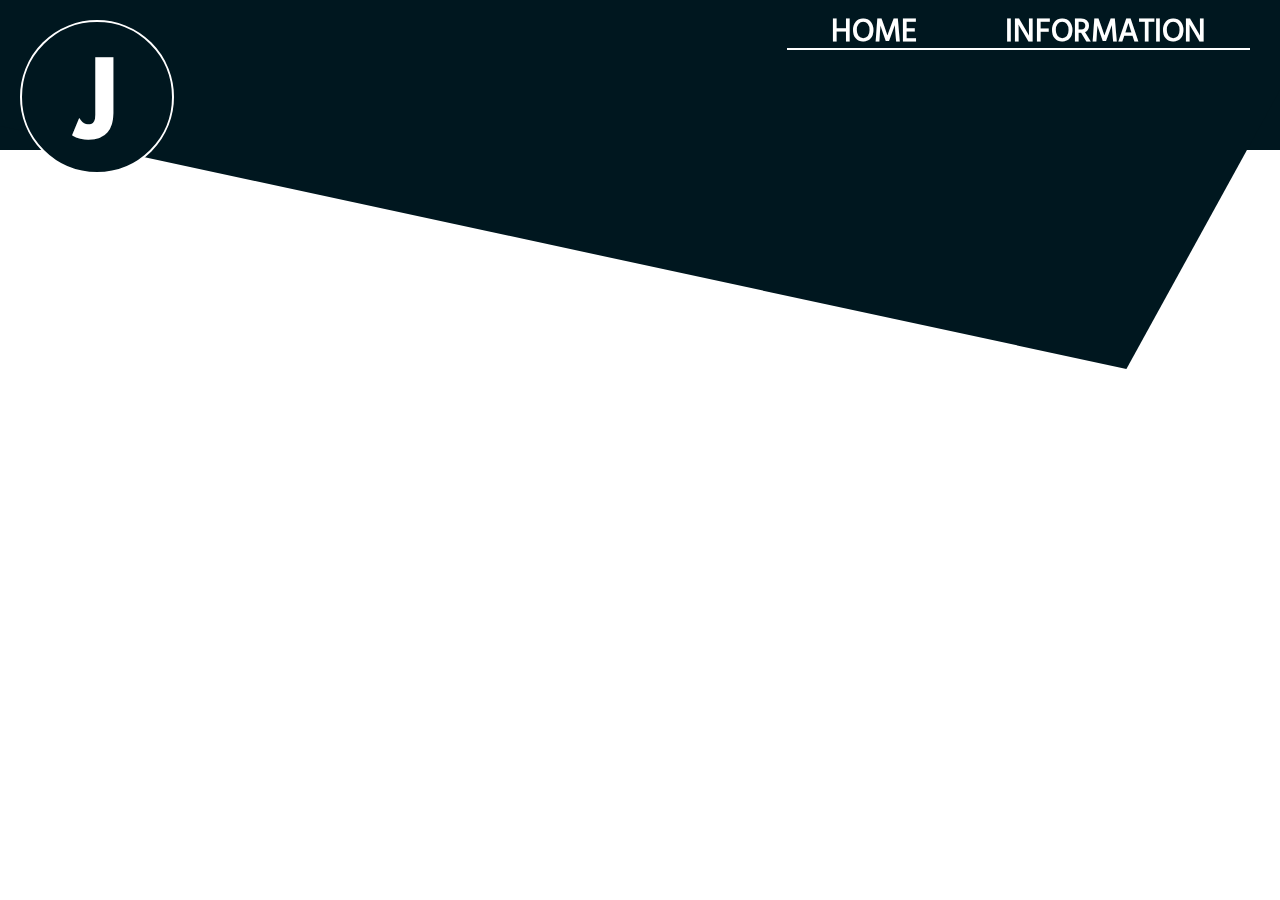
<file: blog/index.html>
<!DOCTYPE html><html><head><meta charSet="utf-8"/><meta http-equiv="x-ua-compatible" content="ie=edge"/><meta name="viewport" content="width=device-width, initial-scale=1, shrink-to-fit=no"/><style data-href="/styles.ae5e3c08151fa2b2e5e2.css">.layout-module--container--28I70{background:#fff;width:100%;min-height:100vh}.layout-module--clip--O2P7h{position:fixed;z-index:0;width:100%;top:0;left:0;min-height:100vh;-webkit-clip-path:polygon(100% 0,100% 10%,88% 41%,0 14%,0 0);clip-path:polygon(100% 0,100% 10%,88% 41%,0 14%,0 0);background:#00171f}.nav-module--container--2cmxS{position:fixed;top:0;left:0;width:100%;z-index:99;display:flex;justify-content:center;-webkit-transition:2s;transition:2s}.nav-module--contents--F5uqM{width:85%;display:flex;justify-content:space-between}.nav-module--menu--2LJsi{display:none}@media (min-width:950px){.nav-module--menu--2LJsi{color:#fff;display:flex;align-self:flex-end;margin-right:30px;-webkit-transition:.4s;transition:.4s;background:#00171f}.nav-module--menu--2LJsi ul{display:flex;list-style-type:none;margin-top:50px;-webkit-transition:.4s;transition:.4s}.nav-module--menu--2LJsi ul li{margin:0 40px;color:#fff}.nav-module--menu--2LJsi ul li a{color:#fff;text-decoration:none;margin:0 2px;padding-left:2px;padding-right:2px}}@media (min-width:950px){.nav-module--hamburger--2Hd7g{display:none}}.hamburger-module--hamburger--3ANum{z-index:20;position:relative;padding:15px;display:inline-block;cursor:pointer;-webkit-transition-property:opacity,-webkit-filter;transition-property:opacity,-webkit-filter;transition-property:opacity,filter;transition-property:opacity,filter,-webkit-filter;-webkit-transition-duration:.15s;transition-duration:.15s;-webkit-transition-timing-function:linear;transition-timing-function:linear;font:inherit;color:inherit;text-transform:none;background-color:transparent;border:0;margin:0;overflow:visible}@media (min-width:950px){.hamburger-module--hamburger--3ANum{display:none}}.hamburger-module--hamburger--3ANum.hamburger-module--isActive--19xwd:hover,.hamburger-module--hamburger--3ANum:hover{opacity:.7}.hamburger-module--hamburger--3ANum.hamburger-module--isActive--19xwd .hamburger-module--hamburgerInner--1gCCm,.hamburger-module--hamburger--3ANum.hamburger-module--isActive--19xwd .hamburger-module--hamburgerInner--1gCCm:after,.hamburger-module--hamburger--3ANum.hamburger-module--isActive--19xwd .hamburger-module--hamburgerInner--1gCCm:before{background-color:#fff}.hamburger-module--hamburgerBox--1oNko{width:40px;height:24px;display:inline-block;position:relative}.hamburger-module--hamburgerInner--1gCCm{display:block;top:50%;margin-top:-2px}.hamburger-module--hamburgerInner--1gCCm,.hamburger-module--hamburgerInner--1gCCm:after,.hamburger-module--hamburgerInner--1gCCm:before{width:40px;height:4px;background-color:#fff;border-radius:4px;position:absolute;-webkit-transition-property:-webkit-transform;transition-property:-webkit-transform;transition-property:transform;transition-property:transform,-webkit-transform;-webkit-transition-duration:.15s;transition-duration:.15s;-webkit-transition-timing-function:ease;transition-timing-function:ease}.hamburger-module--hamburgerInner--1gCCm:after,.hamburger-module--hamburgerInner--1gCCm:before{content:"";display:block}.hamburger-module--hamburgerInner--1gCCm:before{top:-10px}.hamburger-module--hamburgerInner--1gCCm:after{bottom:-10px}.hamburger-module--minus--CoIzl .hamburger-module--hamburgerInner--1gCCm:after,.hamburger-module--minus--CoIzl .hamburger-module--hamburgerInner--1gCCm:before{-webkit-transition:bottom .08s ease-out 0s,top .08s ease-out 0s,opacity 0s linear;transition:bottom .08s ease-out 0s,top .08s ease-out 0s,opacity 0s linear}.hamburger-module--minus--CoIzl.hamburger-module--isActive--19xwd .hamburger-module--hamburgerInner--1gCCm:after,.hamburger-module--minus--CoIzl.hamburger-module--isActive--19xwd .hamburger-module--hamburgerInner--1gCCm:before{opacity:0;-webkit-transition:bottom .08s ease-out,top .08s ease-out,opacity 0s linear .08s;transition:bottom .08s ease-out,top .08s ease-out,opacity 0s linear .08s}.hamburger-module--minus--CoIzl.hamburger-module--isActive--19xwd .hamburger-module--hamburgerInner--1gCCm:before{top:0}.hamburger-module--minus--CoIzl.hamburger-module--isActive--19xwd .hamburger-module--hamburgerInner--1gCCm:after{bottom:0}.logo-module--logo--3RPw7{background:#00171f;width:100px;height:100px;display:flex;justify-content:center;align-items:center;border-radius:50%;border:2px solid #fff;margin-top:20px;margin-left:20px;font-size:7rem}@media (min-width:950px){.logo-module--logo--3RPw7{width:150px;height:150px}}.logo-module--logo--3RPw7 h1{color:#fff}.mobileMenu-module--menuDiv--d8Bry{position:fixed;z-index:99;top:20%;left:0;width:100vw;background:#007ea7}.mobileMenu-module--menuDiv--d8Bry ul{display:flex;flex-direction:column;justify-content:center;align-items:center;width:100%;height:50vh;color:#00171f;list-style-type:none}.mobileMenu-module--menuDiv--d8Bry ul li{width:100%;margin:20px 0;text-align:center}.mobileMenu-module--menuDiv--d8Bry ul li a{color:#00171f;font-size:2.5rem;text-decoration:none;font-family:Hind Madurai,sans-serif;padding:10px}.footer-module--container--2KCTH{width:100%;display:flex;flex-direction:row;height:150px;background:#00171f}.footer-module--container--2KCTH ul{display:flex;width:100%;list-style-type:none;justify-content:space-around;align-items:center}.footer-module--container--2KCTH ul a{width:23%;text-align:center}.footer-module--container--2KCTH ul a li{width:100%}.footer-module--container--2KCTH ul a li img{width:65px}@media (min-width:950px){.footer-module--container--2KCTH ul{width:55%;margin-left:22%}}.blog-module--container--1tJO4{position:relative;z-index:1;width:95%;display:flex;flex-direction:row;flex-wrap:wrap;margin-top:40%;margin-left:2%;color:#00171f;background:#fff}@media (min-width:950px){.blog-module--container--1tJO4{width:80%;margin-left:10%;margin-top:20%}}.blog-module--container--1tJO4 p{justify-self:center;width:100%;max-height:75%}.blog-module--container--1tJO4 p span{box-shadow:5px 5px 5px #b3b3b3}.blog-module--container--1tJO4 h1{background:#fff;width:100%;padding:10px;border-bottom:1px solid #00171f;margin:5px;font-size:1.5rem;text-shadow:1px 1px 2px #b3b3b3;text-align:center}.blog-module--container--1tJO4 h2{width:100%;padding:10px;margin:5px;display:flex;align-items:center;font-size:1.4rem}.blog-module--container--1tJO4 h3{width:100%;padding:10px;margin:5px;font-size:1.2rem}.blog-module--container--1tJO4 h3 a{color:#00171f}.blog-module--container--1tJO4 h6{width:100%;padding:20px;margin:5px;font-size:1.2rem;line-height:1.5}.cardHolder-module--container--2dNne{display:flex;flex-direction:column;position:relative;margin-top:40%;width:100%}@media (min-width:950px){.cardHolder-module--container--2dNne{margin-top:25%}}.cardHolder-module--card--1way4{width:90%;margin:20px;box-shadow:10px 10px 5px #666}.cardHolder-module--card--1way4 h2{font-size:1.75rem;background:#00171f;color:#fff;border-top:2px solid #fff;padding-left:10px}.cardHolder-module--card--1way4 a{text-decoration:none}@media (min-width:950px){.cardHolder-module--card--1way4{width:40%;margin:20px}.cardHolder-module--card--1way4:hover{box-shadow:10px 10px 5px #00a8e8}}.pageTitle-module--container--2c7GB{position:relative;position:fixed;color:#fff;top:0;left:0;padding-left:10px}@media (min-width:950px){.pageTitle-module--container--2c7GB{left:15%;font-size:1.5rem}}abbr,address,article,aside,audio,b,blockquote,body,canvas,caption,cite,code,dd,del,details,dfn,div,dl,dt,em,fieldset,figcaption,figure,footer,form,h1,h2,h3,h4,h5,h6,header,hgroup,html,i,iframe,img,ins,kbd,label,legend,li,mark,menu,nav,object,ol,p,pre,q,samp,section,small,span,strong,sub,summary,sup,table,tbody,td,tfoot,th,thead,time,tr,ul,var,video{margin:0;padding:0;border:0;outline:0;font-size:100%;vertical-align:baseline;background:transparent}body{line-height:1}h1{font-family:Alatsi,sans-serif}h2{font-family:Hind Madurai,sans-serif}h3{font-family:Rasa,serif}.info-module--container--25tvn{width:95%;margin-top:40%;position:relative;z-index:2;display:flex;flex-direction:column;margin-left:2%}.info-module--container--25tvn img{max-width:100%;border-radius:20%;margin-top:20px;position:relative}@media (min-width:950px){.info-module--container--25tvn{margin-top:25%;width:80%;margin-left:10%}.info-module--container--25tvn img{max-width:80%}}.info-module--contact--uPWYV{width:100%;margin:20px 5px;border-top:1px solid #007ea7;background:#fff}.info-module--contact--uPWYV a{padding-top:15px;padding-bottom:15px;text-shadow:1px 1px 2px #fff}.info-module--contact--uPWYV h2{margin:10px 0;font-size:1.5rem;color:#007ea7}@media (min-width:950px){.info-module--contact--uPWYV h2{font-size:2rem}}.info-module--contact--uPWYV ul{list-style-type:none}.info-module--contact--uPWYV p{color:#007ea7;font-size:1.4rem;border-top:2px solid #007ea7}.info-module--contact--uPWYV p ul li a{color:#007ea7}.info-module--contact--uPWYV p ul{margin:10px 0}.info-module--contact--uPWYV p ul li{margin-left:5px}@media (min-width:950px){.info-module--contact--uPWYV p{font-size:2rem;border-top:5px solid #007ea7}}.info-module--title--1dqDE{width:100%}.info-module--title--1dqDE h1{font-size:1.5rem;text-align:center;color:#fff;text-shadow:2px 2px 1px #00171f}@media (min-width:950px){.info-module--title--1dqDE h1{font-size:3rem;color:#003459;text-shadow:2px 2px 1px #fff}}.info-module--services--2gIqc{background:#fff}.info-module--services--2gIqc p{color:#003459;font-size:1.4rem;margin:8px 0;border-left:6px solid #003459;padding-left:5px}@media (min-width:950px){.info-module--services--2gIqc p{padding:20px;margin:15px 0}}</style><meta name="generator" content="Gatsby 2.17.6"/><link rel="preload" as="font" type="font/woff2" crossorigin="anonymous" href="/google-fonts/s/alatsi/v1/TK3iWkUJAxQ2nLN2GT8G.woff2"/><link rel="preload" as="font" type="font/woff2" crossorigin="anonymous" href="/google-fonts/s/hindmadurai/v5/f0Xx0e2p98ZvDXdZQIOcpqjX9ocC.woff2"/><link rel="preload" as="font" type="font/woff2" crossorigin="anonymous" href="/google-fonts/s/mclaren/v7/2EbnL-ZuAXFqZFXIeYEV8g.woff2"/><link rel="preload" as="font" type="font/woff2" crossorigin="anonymous" href="/google-fonts/s/montserrat/v14/JTUSjIg1_i6t8kCHKm459Wlhyw.woff2"/><link rel="preload" as="font" type="font/woff2" crossorigin="anonymous" href="/google-fonts/s/rasa/v5/xn7vYHIn1mWmfqVUlw.woff2"/><link rel="preload" as="font" type="font/woff2" crossorigin="anonymous" href="/google-fonts/s/staatliches/v3/HI_OiY8KO6hCsQSoAPmtMYebvpA.woff2"/><link rel="preload" as="font" type="font/woff2" crossorigin="anonymous" href="/google-fonts/s/zcoolxiaowei/v5/i7dMIFFrTRywPpUVX9_RJyM1UFWaHg.woff2"/><style type="text/css">@font-face{font-family:Alatsi;font-style:normal;font-weight:400;src:local('Alatsi Regular'),local('Alatsi-Regular'),url(/google-fonts/s/alatsi/v1/TK3iWkUJAxQ2nLN2GT8G.woff2) format('woff2'),url(/google-fonts/s/alatsi/v1/TK3iWkUJAxQ2nLN2GT8A.woff) format('woff');font-display: swap;}@font-face{font-family:'Hind Madurai';font-style:normal;font-weight:400;src:local('Hind Madurai Regular'),local('HindMadurai-Regular'),url(/google-fonts/s/hindmadurai/v5/f0Xx0e2p98ZvDXdZQIOcpqjX9ocC.woff2) format('woff2'),url(/google-fonts/s/hindmadurai/v5/f0Xx0e2p98ZvDXdZQIOcpqjX9ocE.woff) format('woff');font-display: swap;}@font-face{font-family:Rasa;font-style:normal;font-weight:400;src:local('Rasa Regular'),local('Rasa-Regular'),url(/google-fonts/s/rasa/v5/xn7vYHIn1mWmfqVUlw.woff2) format('woff2'),url(/google-fonts/s/rasa/v5/xn7vYHIn1mWmfqVUkQ.woff) format('woff');font-display: swap;}</style><title data-react-helmet="true"></title><style type="text/css">.gatsby-resp-image-image{width:100%;height:100%;margin:0;vertical-align:middle;position:absolute;top:0;left:0;color:transparent;}</style><link as="script" rel="preload" href="/styles-1d19ae1c6fb0d8121110.js"/><link as="script" rel="preload" href="/component---src-pages-blog-js-a07a81a9a1daa6b8b739.js"/><link as="script" rel="preload" href="/commons-7521f8061fa602e3cae0.js"/><link as="script" rel="preload" href="/app-c17b83974ff3f481f6d0.js"/><link as="script" rel="preload" href="/webpack-runtime-41d9f9e967c095e7c9be.js"/><link as="fetch" rel="preload" href="/page-data/blog/page-data.json" crossorigin="anonymous"/></head><body><noscript id="gatsby-noscript">This app works best with JavaScript enabled.</noscript><div id="___gatsby"><div style="outline:none" tabindex="-1" role="group" id="gatsby-focus-wrapper"><div class="layout-module--container--28I70"><div class="layout-module--clip--O2P7h"></div><div style="height:50px" class="nav-module--container--2cmxS"><div class="nav-module--contents--F5uqM"><div class="logo-module--logo--3RPw7"><h1>J</h1></div></div><div class="nav-module--menu--2LJsi" style="border-bottom:2px solid rgba(255, 255, 255, 1);font-size:2rem"><ul><h2><li><a href="/">HOME</a></li></h2><h2><li><a href="/info">INFORMATION</a></li></h2></ul></div><div><div><button class="hamburger-module--hamburger--3ANum hamburger-module--minus--CoIzl" type="button"><span class="hamburger-module--hamburgerBox--1oNko"><span class="hamburger-module--hamburgerInner--1gCCm"></span></span></button><div style="display:none" class="mobileMenu-module--menuDiv--d8Bry"><ul><h2><li><a href="/">HOME</a></li></h2><h2><li><a href="/info">INFORMATION</a></li></h2></ul></div></div></div></div><footer><div class="footer-module--container--2KCTH"><ul><a href="mailto:jereme@jeremedaniels.com"><li><img src="/mail.png"/></li></a><a href="https://github.com/Jereme2147"><li><img src="/git.png"/></li></a><a href="https://www.instagram.com/jd2147/"><li><img src="/insta.png"/></li></a><a href="https://twitter.com/JD2147"><li><img src="/tweet.png"/></li></a></ul></div></footer></div></div></div><script id="gatsby-script-loader">/*<![CDATA[*/window.pagePath="/blog/";/*]]>*/</script><script id="gatsby-chunk-mapping">/*<![CDATA[*/window.___chunkMapping={"app":["/app-c17b83974ff3f481f6d0.js"],"component---src-templates-blog-js":["/component---src-templates-blog-js-9999c42c8a5e037636d7.js"],"component---src-pages-blog-js":["/component---src-pages-blog-js-a07a81a9a1daa6b8b739.js"],"component---src-pages-index-js":["/component---src-pages-index-js-4beed5190c6a7fcc3b34.js"],"component---src-pages-info-js":["/component---src-pages-info-js-124ecd61977811cfd7de.js"]};/*]]>*/</script><script src="/webpack-runtime-41d9f9e967c095e7c9be.js" async=""></script><script src="/app-c17b83974ff3f481f6d0.js" async=""></script><script src="/commons-7521f8061fa602e3cae0.js" async=""></script><script src="/component---src-pages-blog-js-a07a81a9a1daa6b8b739.js" async=""></script><script src="/styles-1d19ae1c6fb0d8121110.js" async=""></script></body></html>
</file>
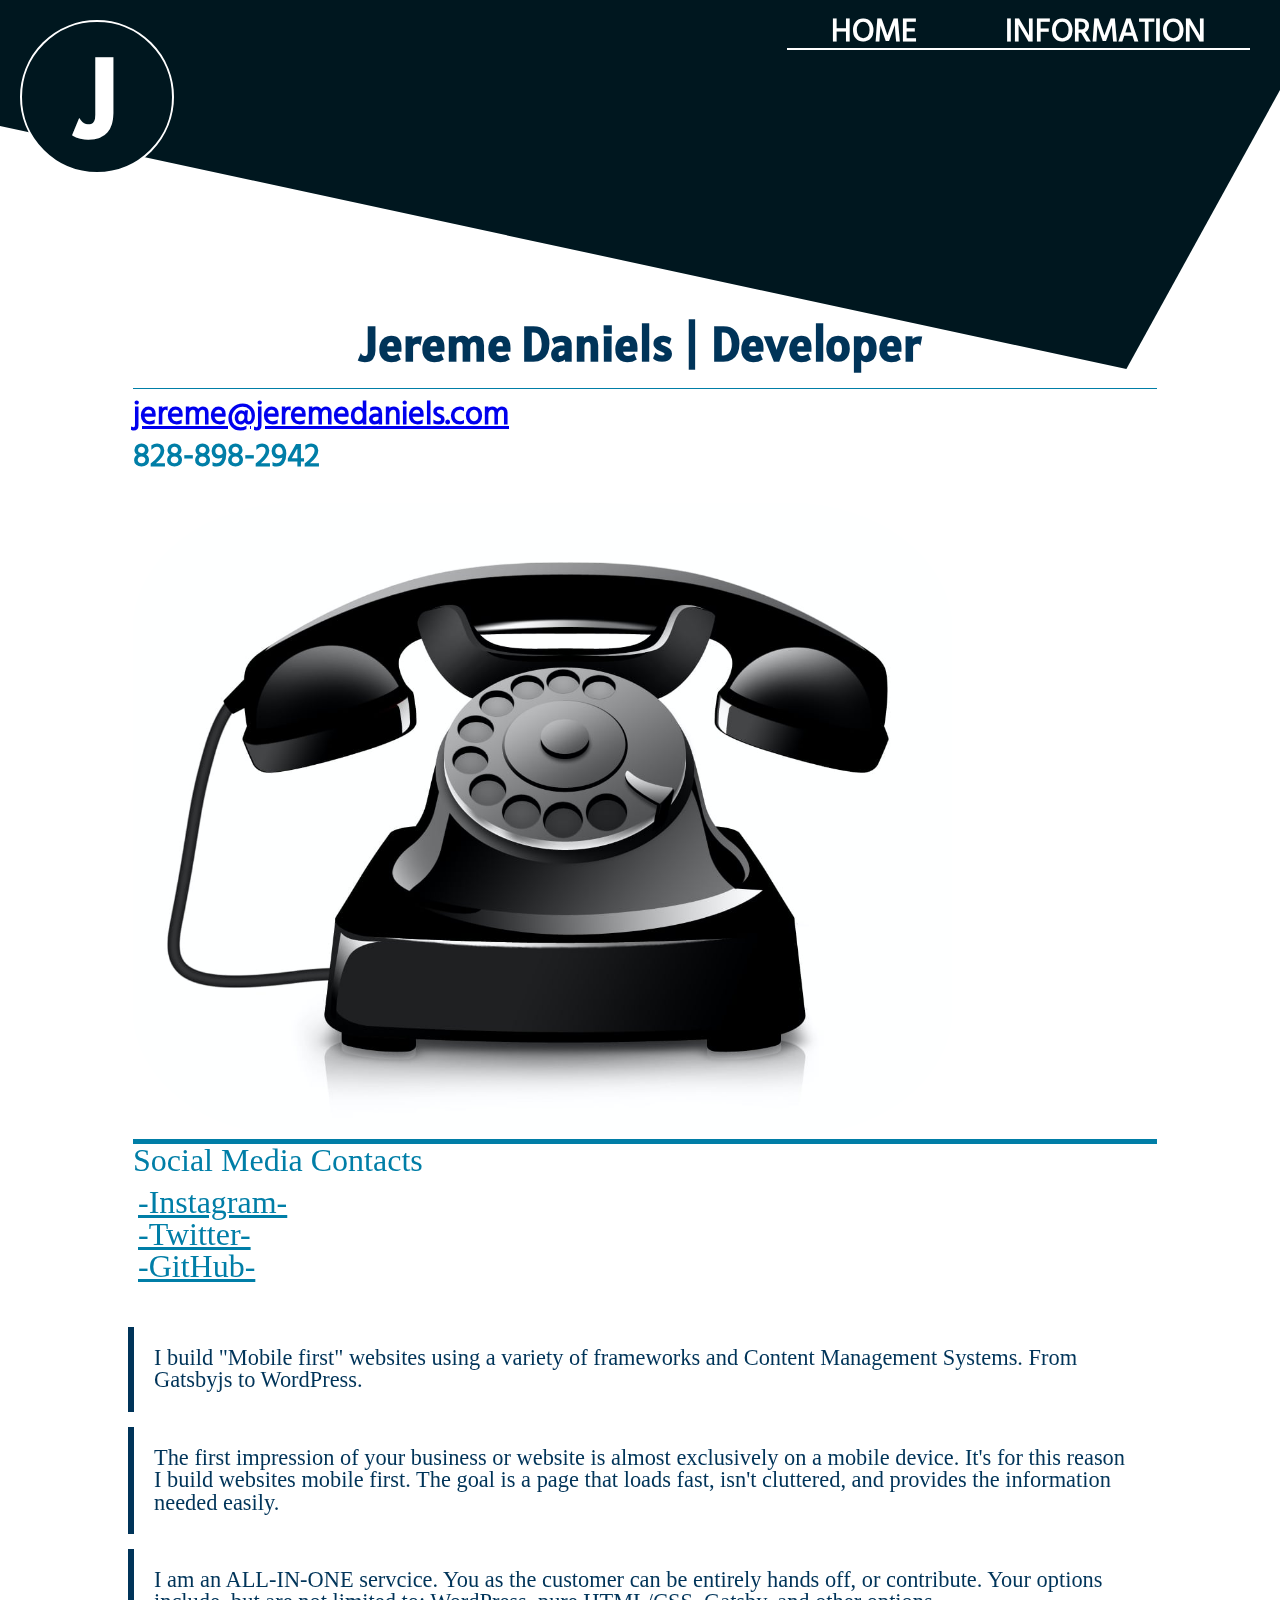
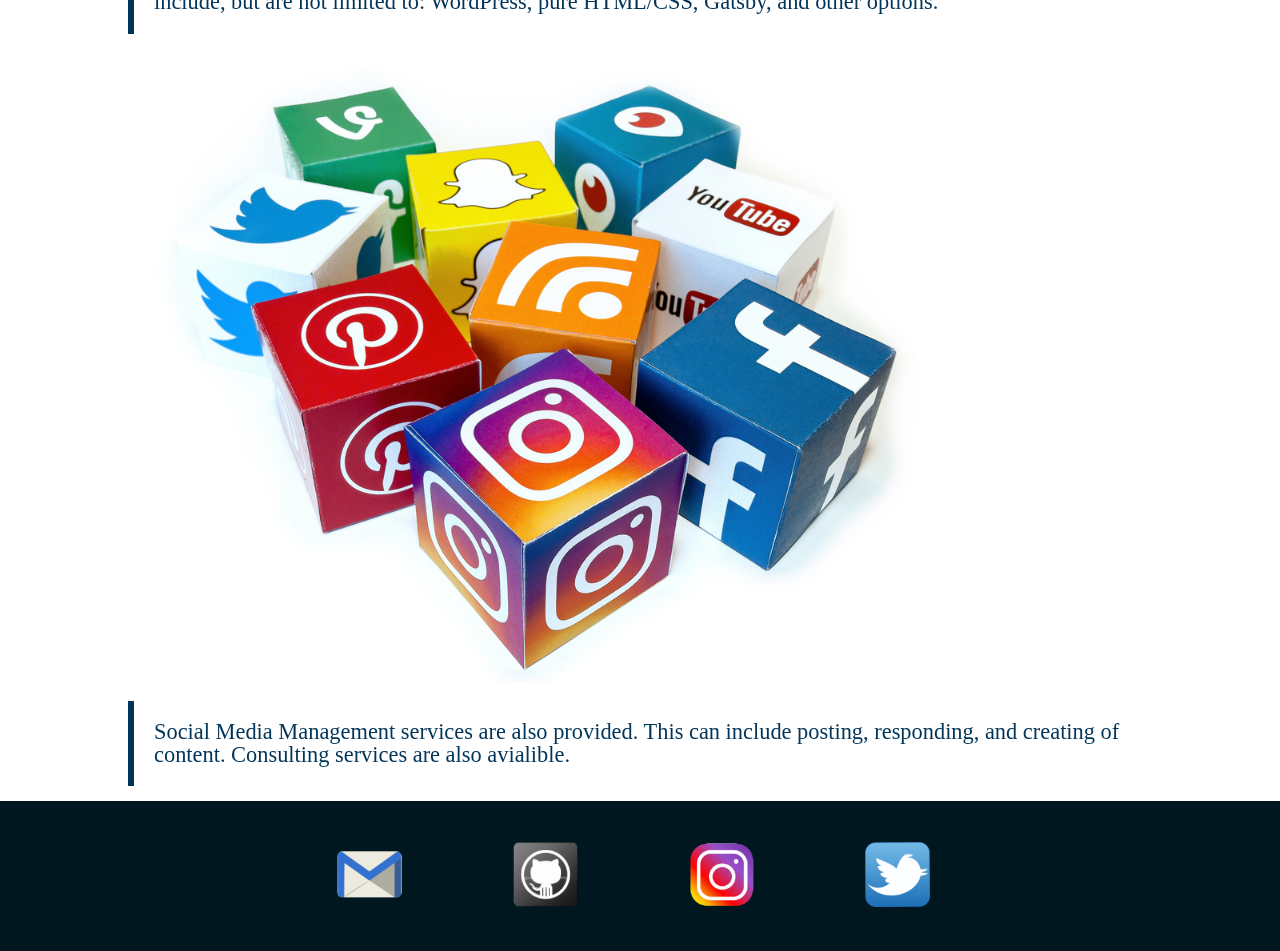
<file: info/index.html>
<!DOCTYPE html><html><head><meta charSet="utf-8"/><meta http-equiv="x-ua-compatible" content="ie=edge"/><meta name="viewport" content="width=device-width, initial-scale=1, shrink-to-fit=no"/><style data-href="/styles.ae5e3c08151fa2b2e5e2.css">.layout-module--container--28I70{background:#fff;width:100%;min-height:100vh}.layout-module--clip--O2P7h{position:fixed;z-index:0;width:100%;top:0;left:0;min-height:100vh;-webkit-clip-path:polygon(100% 0,100% 10%,88% 41%,0 14%,0 0);clip-path:polygon(100% 0,100% 10%,88% 41%,0 14%,0 0);background:#00171f}.nav-module--container--2cmxS{position:fixed;top:0;left:0;width:100%;z-index:99;display:flex;justify-content:center;-webkit-transition:2s;transition:2s}.nav-module--contents--F5uqM{width:85%;display:flex;justify-content:space-between}.nav-module--menu--2LJsi{display:none}@media (min-width:950px){.nav-module--menu--2LJsi{color:#fff;display:flex;align-self:flex-end;margin-right:30px;-webkit-transition:.4s;transition:.4s;background:#00171f}.nav-module--menu--2LJsi ul{display:flex;list-style-type:none;margin-top:50px;-webkit-transition:.4s;transition:.4s}.nav-module--menu--2LJsi ul li{margin:0 40px;color:#fff}.nav-module--menu--2LJsi ul li a{color:#fff;text-decoration:none;margin:0 2px;padding-left:2px;padding-right:2px}}@media (min-width:950px){.nav-module--hamburger--2Hd7g{display:none}}.hamburger-module--hamburger--3ANum{z-index:20;position:relative;padding:15px;display:inline-block;cursor:pointer;-webkit-transition-property:opacity,-webkit-filter;transition-property:opacity,-webkit-filter;transition-property:opacity,filter;transition-property:opacity,filter,-webkit-filter;-webkit-transition-duration:.15s;transition-duration:.15s;-webkit-transition-timing-function:linear;transition-timing-function:linear;font:inherit;color:inherit;text-transform:none;background-color:transparent;border:0;margin:0;overflow:visible}@media (min-width:950px){.hamburger-module--hamburger--3ANum{display:none}}.hamburger-module--hamburger--3ANum.hamburger-module--isActive--19xwd:hover,.hamburger-module--hamburger--3ANum:hover{opacity:.7}.hamburger-module--hamburger--3ANum.hamburger-module--isActive--19xwd .hamburger-module--hamburgerInner--1gCCm,.hamburger-module--hamburger--3ANum.hamburger-module--isActive--19xwd .hamburger-module--hamburgerInner--1gCCm:after,.hamburger-module--hamburger--3ANum.hamburger-module--isActive--19xwd .hamburger-module--hamburgerInner--1gCCm:before{background-color:#fff}.hamburger-module--hamburgerBox--1oNko{width:40px;height:24px;display:inline-block;position:relative}.hamburger-module--hamburgerInner--1gCCm{display:block;top:50%;margin-top:-2px}.hamburger-module--hamburgerInner--1gCCm,.hamburger-module--hamburgerInner--1gCCm:after,.hamburger-module--hamburgerInner--1gCCm:before{width:40px;height:4px;background-color:#fff;border-radius:4px;position:absolute;-webkit-transition-property:-webkit-transform;transition-property:-webkit-transform;transition-property:transform;transition-property:transform,-webkit-transform;-webkit-transition-duration:.15s;transition-duration:.15s;-webkit-transition-timing-function:ease;transition-timing-function:ease}.hamburger-module--hamburgerInner--1gCCm:after,.hamburger-module--hamburgerInner--1gCCm:before{content:"";display:block}.hamburger-module--hamburgerInner--1gCCm:before{top:-10px}.hamburger-module--hamburgerInner--1gCCm:after{bottom:-10px}.hamburger-module--minus--CoIzl .hamburger-module--hamburgerInner--1gCCm:after,.hamburger-module--minus--CoIzl .hamburger-module--hamburgerInner--1gCCm:before{-webkit-transition:bottom .08s ease-out 0s,top .08s ease-out 0s,opacity 0s linear;transition:bottom .08s ease-out 0s,top .08s ease-out 0s,opacity 0s linear}.hamburger-module--minus--CoIzl.hamburger-module--isActive--19xwd .hamburger-module--hamburgerInner--1gCCm:after,.hamburger-module--minus--CoIzl.hamburger-module--isActive--19xwd .hamburger-module--hamburgerInner--1gCCm:before{opacity:0;-webkit-transition:bottom .08s ease-out,top .08s ease-out,opacity 0s linear .08s;transition:bottom .08s ease-out,top .08s ease-out,opacity 0s linear .08s}.hamburger-module--minus--CoIzl.hamburger-module--isActive--19xwd .hamburger-module--hamburgerInner--1gCCm:before{top:0}.hamburger-module--minus--CoIzl.hamburger-module--isActive--19xwd .hamburger-module--hamburgerInner--1gCCm:after{bottom:0}.logo-module--logo--3RPw7{background:#00171f;width:100px;height:100px;display:flex;justify-content:center;align-items:center;border-radius:50%;border:2px solid #fff;margin-top:20px;margin-left:20px;font-size:7rem}@media (min-width:950px){.logo-module--logo--3RPw7{width:150px;height:150px}}.logo-module--logo--3RPw7 h1{color:#fff}.mobileMenu-module--menuDiv--d8Bry{position:fixed;z-index:99;top:20%;left:0;width:100vw;background:#007ea7}.mobileMenu-module--menuDiv--d8Bry ul{display:flex;flex-direction:column;justify-content:center;align-items:center;width:100%;height:50vh;color:#00171f;list-style-type:none}.mobileMenu-module--menuDiv--d8Bry ul li{width:100%;margin:20px 0;text-align:center}.mobileMenu-module--menuDiv--d8Bry ul li a{color:#00171f;font-size:2.5rem;text-decoration:none;font-family:Hind Madurai,sans-serif;padding:10px}.footer-module--container--2KCTH{width:100%;display:flex;flex-direction:row;height:150px;background:#00171f}.footer-module--container--2KCTH ul{display:flex;width:100%;list-style-type:none;justify-content:space-around;align-items:center}.footer-module--container--2KCTH ul a{width:23%;text-align:center}.footer-module--container--2KCTH ul a li{width:100%}.footer-module--container--2KCTH ul a li img{width:65px}@media (min-width:950px){.footer-module--container--2KCTH ul{width:55%;margin-left:22%}}.blog-module--container--1tJO4{position:relative;z-index:1;width:95%;display:flex;flex-direction:row;flex-wrap:wrap;margin-top:40%;margin-left:2%;color:#00171f;background:#fff}@media (min-width:950px){.blog-module--container--1tJO4{width:80%;margin-left:10%;margin-top:20%}}.blog-module--container--1tJO4 p{justify-self:center;width:100%;max-height:75%}.blog-module--container--1tJO4 p span{box-shadow:5px 5px 5px #b3b3b3}.blog-module--container--1tJO4 h1{background:#fff;width:100%;padding:10px;border-bottom:1px solid #00171f;margin:5px;font-size:1.5rem;text-shadow:1px 1px 2px #b3b3b3;text-align:center}.blog-module--container--1tJO4 h2{width:100%;padding:10px;margin:5px;display:flex;align-items:center;font-size:1.4rem}.blog-module--container--1tJO4 h3{width:100%;padding:10px;margin:5px;font-size:1.2rem}.blog-module--container--1tJO4 h3 a{color:#00171f}.blog-module--container--1tJO4 h6{width:100%;padding:20px;margin:5px;font-size:1.2rem;line-height:1.5}.cardHolder-module--container--2dNne{display:flex;flex-direction:column;position:relative;margin-top:40%;width:100%}@media (min-width:950px){.cardHolder-module--container--2dNne{margin-top:25%}}.cardHolder-module--card--1way4{width:90%;margin:20px;box-shadow:10px 10px 5px #666}.cardHolder-module--card--1way4 h2{font-size:1.75rem;background:#00171f;color:#fff;border-top:2px solid #fff;padding-left:10px}.cardHolder-module--card--1way4 a{text-decoration:none}@media (min-width:950px){.cardHolder-module--card--1way4{width:40%;margin:20px}.cardHolder-module--card--1way4:hover{box-shadow:10px 10px 5px #00a8e8}}.pageTitle-module--container--2c7GB{position:relative;position:fixed;color:#fff;top:0;left:0;padding-left:10px}@media (min-width:950px){.pageTitle-module--container--2c7GB{left:15%;font-size:1.5rem}}abbr,address,article,aside,audio,b,blockquote,body,canvas,caption,cite,code,dd,del,details,dfn,div,dl,dt,em,fieldset,figcaption,figure,footer,form,h1,h2,h3,h4,h5,h6,header,hgroup,html,i,iframe,img,ins,kbd,label,legend,li,mark,menu,nav,object,ol,p,pre,q,samp,section,small,span,strong,sub,summary,sup,table,tbody,td,tfoot,th,thead,time,tr,ul,var,video{margin:0;padding:0;border:0;outline:0;font-size:100%;vertical-align:baseline;background:transparent}body{line-height:1}h1{font-family:Alatsi,sans-serif}h2{font-family:Hind Madurai,sans-serif}h3{font-family:Rasa,serif}.info-module--container--25tvn{width:95%;margin-top:40%;position:relative;z-index:2;display:flex;flex-direction:column;margin-left:2%}.info-module--container--25tvn img{max-width:100%;border-radius:20%;margin-top:20px;position:relative}@media (min-width:950px){.info-module--container--25tvn{margin-top:25%;width:80%;margin-left:10%}.info-module--container--25tvn img{max-width:80%}}.info-module--contact--uPWYV{width:100%;margin:20px 5px;border-top:1px solid #007ea7;background:#fff}.info-module--contact--uPWYV a{padding-top:15px;padding-bottom:15px;text-shadow:1px 1px 2px #fff}.info-module--contact--uPWYV h2{margin:10px 0;font-size:1.5rem;color:#007ea7}@media (min-width:950px){.info-module--contact--uPWYV h2{font-size:2rem}}.info-module--contact--uPWYV ul{list-style-type:none}.info-module--contact--uPWYV p{color:#007ea7;font-size:1.4rem;border-top:2px solid #007ea7}.info-module--contact--uPWYV p ul li a{color:#007ea7}.info-module--contact--uPWYV p ul{margin:10px 0}.info-module--contact--uPWYV p ul li{margin-left:5px}@media (min-width:950px){.info-module--contact--uPWYV p{font-size:2rem;border-top:5px solid #007ea7}}.info-module--title--1dqDE{width:100%}.info-module--title--1dqDE h1{font-size:1.5rem;text-align:center;color:#fff;text-shadow:2px 2px 1px #00171f}@media (min-width:950px){.info-module--title--1dqDE h1{font-size:3rem;color:#003459;text-shadow:2px 2px 1px #fff}}.info-module--services--2gIqc{background:#fff}.info-module--services--2gIqc p{color:#003459;font-size:1.4rem;margin:8px 0;border-left:6px solid #003459;padding-left:5px}@media (min-width:950px){.info-module--services--2gIqc p{padding:20px;margin:15px 0}}</style><meta name="generator" content="Gatsby 2.17.6"/><link rel="preload" as="font" type="font/woff2" crossorigin="anonymous" href="/google-fonts/s/alatsi/v1/TK3iWkUJAxQ2nLN2GT8G.woff2"/><link rel="preload" as="font" type="font/woff2" crossorigin="anonymous" href="/google-fonts/s/hindmadurai/v5/f0Xx0e2p98ZvDXdZQIOcpqjX9ocC.woff2"/><link rel="preload" as="font" type="font/woff2" crossorigin="anonymous" href="/google-fonts/s/mclaren/v7/2EbnL-ZuAXFqZFXIeYEV8g.woff2"/><link rel="preload" as="font" type="font/woff2" crossorigin="anonymous" href="/google-fonts/s/montserrat/v14/JTUSjIg1_i6t8kCHKm459Wlhyw.woff2"/><link rel="preload" as="font" type="font/woff2" crossorigin="anonymous" href="/google-fonts/s/rasa/v5/xn7vYHIn1mWmfqVUlw.woff2"/><link rel="preload" as="font" type="font/woff2" crossorigin="anonymous" href="/google-fonts/s/staatliches/v3/HI_OiY8KO6hCsQSoAPmtMYebvpA.woff2"/><link rel="preload" as="font" type="font/woff2" crossorigin="anonymous" href="/google-fonts/s/zcoolxiaowei/v5/i7dMIFFrTRywPpUVX9_RJyM1UFWaHg.woff2"/><style type="text/css">@font-face{font-family:Alatsi;font-style:normal;font-weight:400;src:local('Alatsi Regular'),local('Alatsi-Regular'),url(/google-fonts/s/alatsi/v1/TK3iWkUJAxQ2nLN2GT8G.woff2) format('woff2'),url(/google-fonts/s/alatsi/v1/TK3iWkUJAxQ2nLN2GT8A.woff) format('woff');font-display: swap;}@font-face{font-family:'Hind Madurai';font-style:normal;font-weight:400;src:local('Hind Madurai Regular'),local('HindMadurai-Regular'),url(/google-fonts/s/hindmadurai/v5/f0Xx0e2p98ZvDXdZQIOcpqjX9ocC.woff2) format('woff2'),url(/google-fonts/s/hindmadurai/v5/f0Xx0e2p98ZvDXdZQIOcpqjX9ocE.woff) format('woff');font-display: swap;}@font-face{font-family:Rasa;font-style:normal;font-weight:400;src:local('Rasa Regular'),local('Rasa-Regular'),url(/google-fonts/s/rasa/v5/xn7vYHIn1mWmfqVUlw.woff2) format('woff2'),url(/google-fonts/s/rasa/v5/xn7vYHIn1mWmfqVUkQ.woff) format('woff');font-display: swap;}</style><title data-react-helmet="true">Information | Jereme Daniels Developer</title><meta data-react-helmet="true" name="viewport" content="width=device-width,initial-scale=1,shrink-to-fit=no,viewport-fit=cover"/><meta data-react-helmet="true" property="og:type" content="website"/><meta data-react-helmet="true" property="description" name="description" content=" Website development and design. Mobile responsive pages the way you want it."/><meta data-react-helmet="true" property="description" name="description" content=" Avery County, Watauga County."/><meta data-react-helmet="true" property="description" name="description" content=" Social Media Management"/><meta data-react-helmet="true" property="description" name="description" content=" Gatsbyjs WordPress"/><style type="text/css">.gatsby-resp-image-image{width:100%;height:100%;margin:0;vertical-align:middle;position:absolute;top:0;left:0;color:transparent;}</style><link as="script" rel="preload" href="/styles-1d19ae1c6fb0d8121110.js"/><link as="script" rel="preload" href="/component---src-pages-info-js-124ecd61977811cfd7de.js"/><link as="script" rel="preload" href="/commons-7521f8061fa602e3cae0.js"/><link as="script" rel="preload" href="/app-c17b83974ff3f481f6d0.js"/><link as="script" rel="preload" href="/webpack-runtime-41d9f9e967c095e7c9be.js"/><link as="fetch" rel="preload" href="/page-data/info/page-data.json" crossorigin="anonymous"/></head><body><noscript id="gatsby-noscript">This app works best with JavaScript enabled.</noscript><div id="___gatsby"><div style="outline:none" tabindex="-1" role="group" id="gatsby-focus-wrapper"><div class="layout-module--container--28I70"><div class="layout-module--clip--O2P7h"></div><div style="height:50px" class="nav-module--container--2cmxS"><div class="nav-module--contents--F5uqM"><div class="logo-module--logo--3RPw7"><h1>J</h1></div></div><div class="nav-module--menu--2LJsi" style="border-bottom:2px solid rgba(255, 255, 255, 1);font-size:2rem"><ul><h2><li><a href="/">HOME</a></li></h2><h2><li><a href="/info">INFORMATION</a></li></h2></ul></div><div><div><button class="hamburger-module--hamburger--3ANum hamburger-module--minus--CoIzl" type="button"><span class="hamburger-module--hamburgerBox--1oNko"><span class="hamburger-module--hamburgerInner--1gCCm"></span></span></button><div style="display:none" class="mobileMenu-module--menuDiv--d8Bry"><ul><h2><li><a href="/">HOME</a></li></h2><h2><li><a href="/info">INFORMATION</a></li></h2></ul></div></div></div></div><div class="info-module--container--25tvn"><div class="info-module--title--1dqDE"><h1>Jereme Daniels | Developer</h1></div><div class="info-module--contact--uPWYV"><h2><a href="#">jereme@jeremedaniels.com</a></h2><h2>828-898-2942</h2><img src="/telephone.jpg" alt="telephone"/><p>Social Media Contacts<ul><li><a href="https://www.instagram.com/jd2147/">-Instagram-</a></li><li><a href="https://twitter.com/JD2147">-Twitter-</a></li><li><a href="https://github.com/Jereme2147">-GitHub-</a></li></ul></p></div><div class="info-module--services--2gIqc"><p>I build &quot;Mobile first&quot; websites using a variety of frameworks and Content Management Systems. From Gatsbyjs to WordPress.</p><p>The first impression of your business or website is almost exclusively on a mobile device.  It&#x27;s for this reason I build websites mobile first.  The goal is a page that loads fast, isn&#x27;t cluttered, and provides the information needed easily.</p><p>I am an ALL-IN-ONE servcice.  You as the customer can be entirely hands off, or contribute.  Your options include, but are not limited to: WordPress, pure HTML/CSS, Gatsby, and other options.</p><img src="/social.jpg" alt="social media images"/><p>Social Media Management services are also provided. This can include posting, responding, and creating of content. Consulting services are also avialible.</p></div></div><footer><div class="footer-module--container--2KCTH"><ul><a href="mailto:jereme@jeremedaniels.com"><li><img src="/mail.png"/></li></a><a href="https://github.com/Jereme2147"><li><img src="/git.png"/></li></a><a href="https://www.instagram.com/jd2147/"><li><img src="/insta.png"/></li></a><a href="https://twitter.com/JD2147"><li><img src="/tweet.png"/></li></a></ul></div></footer></div></div></div><script id="gatsby-script-loader">/*<![CDATA[*/window.pagePath="/info/";/*]]>*/</script><script id="gatsby-chunk-mapping">/*<![CDATA[*/window.___chunkMapping={"app":["/app-c17b83974ff3f481f6d0.js"],"component---src-templates-blog-js":["/component---src-templates-blog-js-9999c42c8a5e037636d7.js"],"component---src-pages-blog-js":["/component---src-pages-blog-js-a07a81a9a1daa6b8b739.js"],"component---src-pages-index-js":["/component---src-pages-index-js-4beed5190c6a7fcc3b34.js"],"component---src-pages-info-js":["/component---src-pages-info-js-124ecd61977811cfd7de.js"]};/*]]>*/</script><script src="/webpack-runtime-41d9f9e967c095e7c9be.js" async=""></script><script src="/app-c17b83974ff3f481f6d0.js" async=""></script><script src="/commons-7521f8061fa602e3cae0.js" async=""></script><script src="/component---src-pages-info-js-124ecd61977811cfd7de.js" async=""></script><script src="/styles-1d19ae1c6fb0d8121110.js" async=""></script></body></html>
</file>
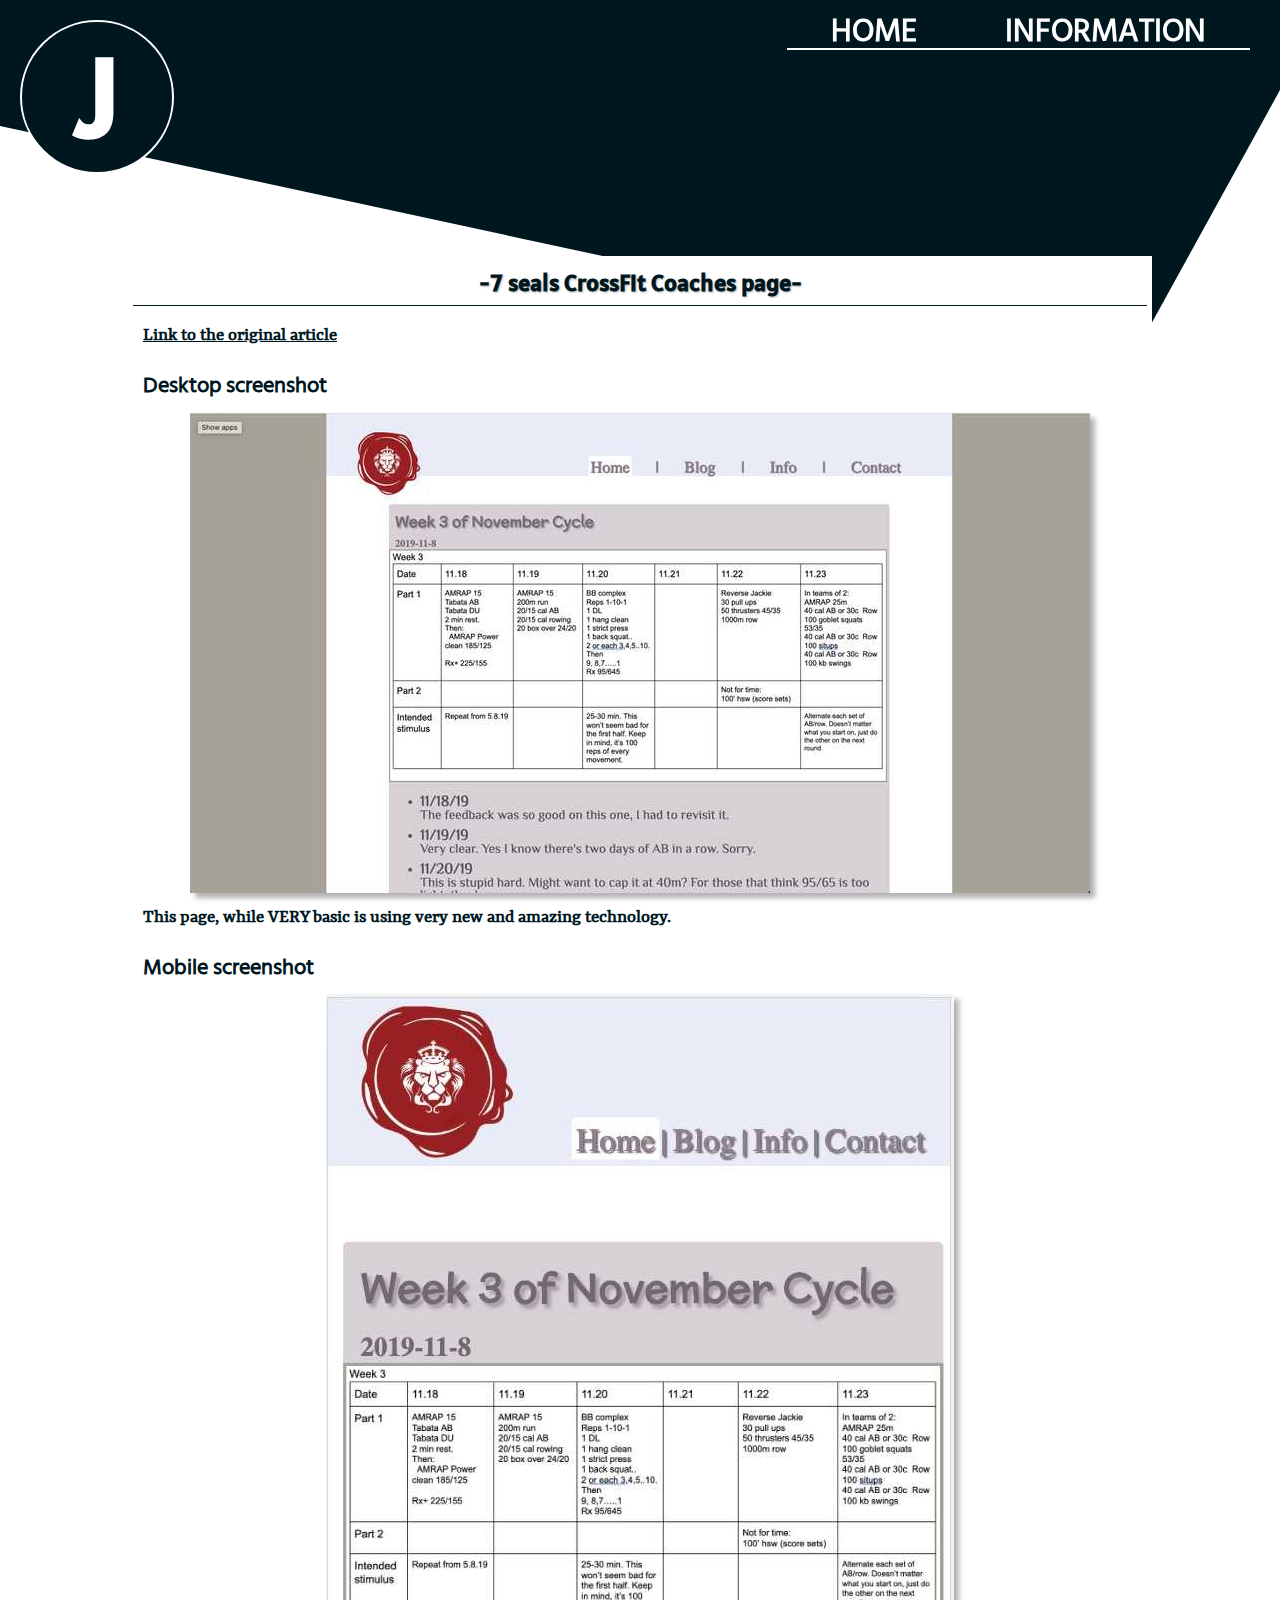
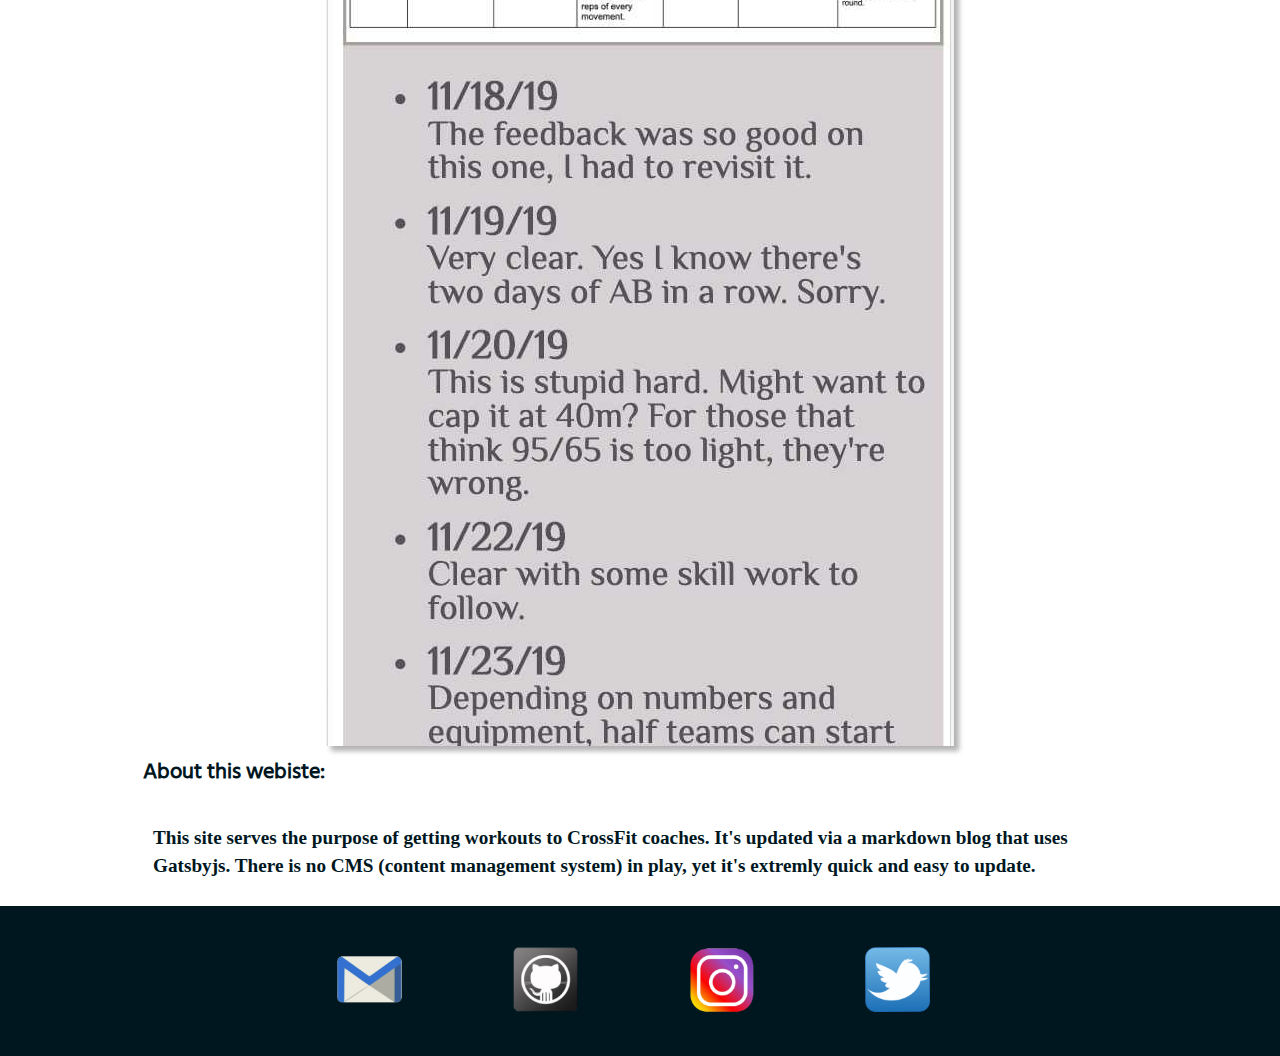
<file: blog/7seals/index.html>
<!DOCTYPE html><html><head><meta charSet="utf-8"/><meta http-equiv="x-ua-compatible" content="ie=edge"/><meta name="viewport" content="width=device-width, initial-scale=1, shrink-to-fit=no"/><style data-href="/styles.ae5e3c08151fa2b2e5e2.css">.layout-module--container--28I70{background:#fff;width:100%;min-height:100vh}.layout-module--clip--O2P7h{position:fixed;z-index:0;width:100%;top:0;left:0;min-height:100vh;-webkit-clip-path:polygon(100% 0,100% 10%,88% 41%,0 14%,0 0);clip-path:polygon(100% 0,100% 10%,88% 41%,0 14%,0 0);background:#00171f}.nav-module--container--2cmxS{position:fixed;top:0;left:0;width:100%;z-index:99;display:flex;justify-content:center;-webkit-transition:2s;transition:2s}.nav-module--contents--F5uqM{width:85%;display:flex;justify-content:space-between}.nav-module--menu--2LJsi{display:none}@media (min-width:950px){.nav-module--menu--2LJsi{color:#fff;display:flex;align-self:flex-end;margin-right:30px;-webkit-transition:.4s;transition:.4s;background:#00171f}.nav-module--menu--2LJsi ul{display:flex;list-style-type:none;margin-top:50px;-webkit-transition:.4s;transition:.4s}.nav-module--menu--2LJsi ul li{margin:0 40px;color:#fff}.nav-module--menu--2LJsi ul li a{color:#fff;text-decoration:none;margin:0 2px;padding-left:2px;padding-right:2px}}@media (min-width:950px){.nav-module--hamburger--2Hd7g{display:none}}.hamburger-module--hamburger--3ANum{z-index:20;position:relative;padding:15px;display:inline-block;cursor:pointer;-webkit-transition-property:opacity,-webkit-filter;transition-property:opacity,-webkit-filter;transition-property:opacity,filter;transition-property:opacity,filter,-webkit-filter;-webkit-transition-duration:.15s;transition-duration:.15s;-webkit-transition-timing-function:linear;transition-timing-function:linear;font:inherit;color:inherit;text-transform:none;background-color:transparent;border:0;margin:0;overflow:visible}@media (min-width:950px){.hamburger-module--hamburger--3ANum{display:none}}.hamburger-module--hamburger--3ANum.hamburger-module--isActive--19xwd:hover,.hamburger-module--hamburger--3ANum:hover{opacity:.7}.hamburger-module--hamburger--3ANum.hamburger-module--isActive--19xwd .hamburger-module--hamburgerInner--1gCCm,.hamburger-module--hamburger--3ANum.hamburger-module--isActive--19xwd .hamburger-module--hamburgerInner--1gCCm:after,.hamburger-module--hamburger--3ANum.hamburger-module--isActive--19xwd .hamburger-module--hamburgerInner--1gCCm:before{background-color:#fff}.hamburger-module--hamburgerBox--1oNko{width:40px;height:24px;display:inline-block;position:relative}.hamburger-module--hamburgerInner--1gCCm{display:block;top:50%;margin-top:-2px}.hamburger-module--hamburgerInner--1gCCm,.hamburger-module--hamburgerInner--1gCCm:after,.hamburger-module--hamburgerInner--1gCCm:before{width:40px;height:4px;background-color:#fff;border-radius:4px;position:absolute;-webkit-transition-property:-webkit-transform;transition-property:-webkit-transform;transition-property:transform;transition-property:transform,-webkit-transform;-webkit-transition-duration:.15s;transition-duration:.15s;-webkit-transition-timing-function:ease;transition-timing-function:ease}.hamburger-module--hamburgerInner--1gCCm:after,.hamburger-module--hamburgerInner--1gCCm:before{content:"";display:block}.hamburger-module--hamburgerInner--1gCCm:before{top:-10px}.hamburger-module--hamburgerInner--1gCCm:after{bottom:-10px}.hamburger-module--minus--CoIzl .hamburger-module--hamburgerInner--1gCCm:after,.hamburger-module--minus--CoIzl .hamburger-module--hamburgerInner--1gCCm:before{-webkit-transition:bottom .08s ease-out 0s,top .08s ease-out 0s,opacity 0s linear;transition:bottom .08s ease-out 0s,top .08s ease-out 0s,opacity 0s linear}.hamburger-module--minus--CoIzl.hamburger-module--isActive--19xwd .hamburger-module--hamburgerInner--1gCCm:after,.hamburger-module--minus--CoIzl.hamburger-module--isActive--19xwd .hamburger-module--hamburgerInner--1gCCm:before{opacity:0;-webkit-transition:bottom .08s ease-out,top .08s ease-out,opacity 0s linear .08s;transition:bottom .08s ease-out,top .08s ease-out,opacity 0s linear .08s}.hamburger-module--minus--CoIzl.hamburger-module--isActive--19xwd .hamburger-module--hamburgerInner--1gCCm:before{top:0}.hamburger-module--minus--CoIzl.hamburger-module--isActive--19xwd .hamburger-module--hamburgerInner--1gCCm:after{bottom:0}.logo-module--logo--3RPw7{background:#00171f;width:100px;height:100px;display:flex;justify-content:center;align-items:center;border-radius:50%;border:2px solid #fff;margin-top:20px;margin-left:20px;font-size:7rem}@media (min-width:950px){.logo-module--logo--3RPw7{width:150px;height:150px}}.logo-module--logo--3RPw7 h1{color:#fff}.mobileMenu-module--menuDiv--d8Bry{position:fixed;z-index:99;top:20%;left:0;width:100vw;background:#007ea7}.mobileMenu-module--menuDiv--d8Bry ul{display:flex;flex-direction:column;justify-content:center;align-items:center;width:100%;height:50vh;color:#00171f;list-style-type:none}.mobileMenu-module--menuDiv--d8Bry ul li{width:100%;margin:20px 0;text-align:center}.mobileMenu-module--menuDiv--d8Bry ul li a{color:#00171f;font-size:2.5rem;text-decoration:none;font-family:Hind Madurai,sans-serif;padding:10px}.footer-module--container--2KCTH{width:100%;display:flex;flex-direction:row;height:150px;background:#00171f}.footer-module--container--2KCTH ul{display:flex;width:100%;list-style-type:none;justify-content:space-around;align-items:center}.footer-module--container--2KCTH ul a{width:23%;text-align:center}.footer-module--container--2KCTH ul a li{width:100%}.footer-module--container--2KCTH ul a li img{width:65px}@media (min-width:950px){.footer-module--container--2KCTH ul{width:55%;margin-left:22%}}.blog-module--container--1tJO4{position:relative;z-index:1;width:95%;display:flex;flex-direction:row;flex-wrap:wrap;margin-top:40%;margin-left:2%;color:#00171f;background:#fff}@media (min-width:950px){.blog-module--container--1tJO4{width:80%;margin-left:10%;margin-top:20%}}.blog-module--container--1tJO4 p{justify-self:center;width:100%;max-height:75%}.blog-module--container--1tJO4 p span{box-shadow:5px 5px 5px #b3b3b3}.blog-module--container--1tJO4 h1{background:#fff;width:100%;padding:10px;border-bottom:1px solid #00171f;margin:5px;font-size:1.5rem;text-shadow:1px 1px 2px #b3b3b3;text-align:center}.blog-module--container--1tJO4 h2{width:100%;padding:10px;margin:5px;display:flex;align-items:center;font-size:1.4rem}.blog-module--container--1tJO4 h3{width:100%;padding:10px;margin:5px;font-size:1.2rem}.blog-module--container--1tJO4 h3 a{color:#00171f}.blog-module--container--1tJO4 h6{width:100%;padding:20px;margin:5px;font-size:1.2rem;line-height:1.5}.cardHolder-module--container--2dNne{display:flex;flex-direction:column;position:relative;margin-top:40%;width:100%}@media (min-width:950px){.cardHolder-module--container--2dNne{margin-top:25%}}.cardHolder-module--card--1way4{width:90%;margin:20px;box-shadow:10px 10px 5px #666}.cardHolder-module--card--1way4 h2{font-size:1.75rem;background:#00171f;color:#fff;border-top:2px solid #fff;padding-left:10px}.cardHolder-module--card--1way4 a{text-decoration:none}@media (min-width:950px){.cardHolder-module--card--1way4{width:40%;margin:20px}.cardHolder-module--card--1way4:hover{box-shadow:10px 10px 5px #00a8e8}}.pageTitle-module--container--2c7GB{position:relative;position:fixed;color:#fff;top:0;left:0;padding-left:10px}@media (min-width:950px){.pageTitle-module--container--2c7GB{left:15%;font-size:1.5rem}}abbr,address,article,aside,audio,b,blockquote,body,canvas,caption,cite,code,dd,del,details,dfn,div,dl,dt,em,fieldset,figcaption,figure,footer,form,h1,h2,h3,h4,h5,h6,header,hgroup,html,i,iframe,img,ins,kbd,label,legend,li,mark,menu,nav,object,ol,p,pre,q,samp,section,small,span,strong,sub,summary,sup,table,tbody,td,tfoot,th,thead,time,tr,ul,var,video{margin:0;padding:0;border:0;outline:0;font-size:100%;vertical-align:baseline;background:transparent}body{line-height:1}h1{font-family:Alatsi,sans-serif}h2{font-family:Hind Madurai,sans-serif}h3{font-family:Rasa,serif}.info-module--container--25tvn{width:95%;margin-top:40%;position:relative;z-index:2;display:flex;flex-direction:column;margin-left:2%}.info-module--container--25tvn img{max-width:100%;border-radius:20%;margin-top:20px;position:relative}@media (min-width:950px){.info-module--container--25tvn{margin-top:25%;width:80%;margin-left:10%}.info-module--container--25tvn img{max-width:80%}}.info-module--contact--uPWYV{width:100%;margin:20px 5px;border-top:1px solid #007ea7;background:#fff}.info-module--contact--uPWYV a{padding-top:15px;padding-bottom:15px;text-shadow:1px 1px 2px #fff}.info-module--contact--uPWYV h2{margin:10px 0;font-size:1.5rem;color:#007ea7}@media (min-width:950px){.info-module--contact--uPWYV h2{font-size:2rem}}.info-module--contact--uPWYV ul{list-style-type:none}.info-module--contact--uPWYV p{color:#007ea7;font-size:1.4rem;border-top:2px solid #007ea7}.info-module--contact--uPWYV p ul li a{color:#007ea7}.info-module--contact--uPWYV p ul{margin:10px 0}.info-module--contact--uPWYV p ul li{margin-left:5px}@media (min-width:950px){.info-module--contact--uPWYV p{font-size:2rem;border-top:5px solid #007ea7}}.info-module--title--1dqDE{width:100%}.info-module--title--1dqDE h1{font-size:1.5rem;text-align:center;color:#fff;text-shadow:2px 2px 1px #00171f}@media (min-width:950px){.info-module--title--1dqDE h1{font-size:3rem;color:#003459;text-shadow:2px 2px 1px #fff}}.info-module--services--2gIqc{background:#fff}.info-module--services--2gIqc p{color:#003459;font-size:1.4rem;margin:8px 0;border-left:6px solid #003459;padding-left:5px}@media (min-width:950px){.info-module--services--2gIqc p{padding:20px;margin:15px 0}}</style><meta name="generator" content="Gatsby 2.17.6"/><link rel="preload" as="font" type="font/woff2" crossorigin="anonymous" href="/google-fonts/s/alatsi/v1/TK3iWkUJAxQ2nLN2GT8G.woff2"/><link rel="preload" as="font" type="font/woff2" crossorigin="anonymous" href="/google-fonts/s/hindmadurai/v5/f0Xx0e2p98ZvDXdZQIOcpqjX9ocC.woff2"/><link rel="preload" as="font" type="font/woff2" crossorigin="anonymous" href="/google-fonts/s/mclaren/v7/2EbnL-ZuAXFqZFXIeYEV8g.woff2"/><link rel="preload" as="font" type="font/woff2" crossorigin="anonymous" href="/google-fonts/s/montserrat/v14/JTUSjIg1_i6t8kCHKm459Wlhyw.woff2"/><link rel="preload" as="font" type="font/woff2" crossorigin="anonymous" href="/google-fonts/s/rasa/v5/xn7vYHIn1mWmfqVUlw.woff2"/><link rel="preload" as="font" type="font/woff2" crossorigin="anonymous" href="/google-fonts/s/staatliches/v3/HI_OiY8KO6hCsQSoAPmtMYebvpA.woff2"/><link rel="preload" as="font" type="font/woff2" crossorigin="anonymous" href="/google-fonts/s/zcoolxiaowei/v5/i7dMIFFrTRywPpUVX9_RJyM1UFWaHg.woff2"/><style type="text/css">@font-face{font-family:Alatsi;font-style:normal;font-weight:400;src:local('Alatsi Regular'),local('Alatsi-Regular'),url(/google-fonts/s/alatsi/v1/TK3iWkUJAxQ2nLN2GT8G.woff2) format('woff2'),url(/google-fonts/s/alatsi/v1/TK3iWkUJAxQ2nLN2GT8A.woff) format('woff');font-display: swap;}@font-face{font-family:'Hind Madurai';font-style:normal;font-weight:400;src:local('Hind Madurai Regular'),local('HindMadurai-Regular'),url(/google-fonts/s/hindmadurai/v5/f0Xx0e2p98ZvDXdZQIOcpqjX9ocC.woff2) format('woff2'),url(/google-fonts/s/hindmadurai/v5/f0Xx0e2p98ZvDXdZQIOcpqjX9ocE.woff) format('woff');font-display: swap;}@font-face{font-family:Rasa;font-style:normal;font-weight:400;src:local('Rasa Regular'),local('Rasa-Regular'),url(/google-fonts/s/rasa/v5/xn7vYHIn1mWmfqVUlw.woff2) format('woff2'),url(/google-fonts/s/rasa/v5/xn7vYHIn1mWmfqVUkQ.woff) format('woff');font-display: swap;}</style><title data-react-helmet="true">Example page | Jereme Daniels Developer</title><meta data-react-helmet="true" name="viewport" content="width=device-width,initial-scale=1,shrink-to-fit=no,viewport-fit=cover"/><meta data-react-helmet="true" property="og:type" content="website"/><meta data-react-helmet="true" property="description" name="description" content=" Website development and design. Mobile responsive pages the way you want it."/><meta data-react-helmet="true" property="description" name="description" content=" Avery County, Watauga County."/><meta data-react-helmet="true" property="description" name="description" content=" Social Media Management"/><meta data-react-helmet="true" property="description" name="description" content=" Gatsbyjs WordPress"/><style type="text/css">.gatsby-resp-image-image{width:100%;height:100%;margin:0;vertical-align:middle;position:absolute;top:0;left:0;color:transparent;}</style><link as="script" rel="preload" href="/styles-1d19ae1c6fb0d8121110.js"/><link as="script" rel="preload" href="/component---src-templates-blog-js-9999c42c8a5e037636d7.js"/><link as="script" rel="preload" href="/commons-7521f8061fa602e3cae0.js"/><link as="script" rel="preload" href="/app-c17b83974ff3f481f6d0.js"/><link as="script" rel="preload" href="/webpack-runtime-41d9f9e967c095e7c9be.js"/><link as="fetch" rel="preload" href="/page-data/blog/7seals/page-data.json" crossorigin="anonymous"/></head><body><noscript id="gatsby-noscript">This app works best with JavaScript enabled.</noscript><div id="___gatsby"><div style="outline:none" tabindex="-1" role="group" id="gatsby-focus-wrapper"><div class="layout-module--container--28I70"><div class="layout-module--clip--O2P7h"></div><div style="height:50px" class="nav-module--container--2cmxS"><div class="nav-module--contents--F5uqM"><div class="logo-module--logo--3RPw7"><h1>J</h1></div></div><div class="nav-module--menu--2LJsi" style="border-bottom:2px solid rgba(255, 255, 255, 1);font-size:2rem"><ul><h2><li><a href="/">HOME</a></li></h2><h2><li><a href="/info">INFORMATION</a></li></h2></ul></div><div><div><button class="hamburger-module--hamburger--3ANum hamburger-module--minus--CoIzl" type="button"><span class="hamburger-module--hamburgerBox--1oNko"><span class="hamburger-module--hamburgerInner--1gCCm"></span></span></button><div style="display:none" class="mobileMenu-module--menuDiv--d8Bry"><ul><h2><li><a href="/">HOME</a></li></h2><h2><li><a href="/info">INFORMATION</a></li></h2></ul></div></div></div></div><div class="blog-module--container--1tJO4"><h1>-7 seals CrossFit Coaches page-</h1>
<h3><a href="https://www.code-wod.com/7seals/">Link to the original article</a></h3>
<h2>Desktop screenshot</h2>
<p><span
      class="gatsby-resp-image-wrapper"
      style="position: relative; display: block; margin-left: auto; margin-right: auto;  max-width: 900px;"
    >
      <span
    class="gatsby-resp-image-background-image"
    style="padding-bottom: 53.33796940194715%; position: relative; bottom: 0; left: 0; background-image: url('[data-uri]'); background-size: cover; display: block;"
  ></span>
  <img
        class="gatsby-resp-image-image"
        alt="screenshot"
        title="screenshot"
        src="/static/0a8af902d84a0aa7adc9c5983e8da5ae/2d017/7sealsDesktop.jpg"
        srcset="/static/0a8af902d84a0aa7adc9c5983e8da5ae/40f63/7sealsDesktop.jpg 225w,
/static/0a8af902d84a0aa7adc9c5983e8da5ae/df2c7/7sealsDesktop.jpg 450w,
/static/0a8af902d84a0aa7adc9c5983e8da5ae/2d017/7sealsDesktop.jpg 900w,
/static/0a8af902d84a0aa7adc9c5983e8da5ae/bbff7/7sealsDesktop.jpg 1350w,
/static/0a8af902d84a0aa7adc9c5983e8da5ae/98235/7sealsDesktop.jpg 1800w,
/static/0a8af902d84a0aa7adc9c5983e8da5ae/8f97a/7sealsDesktop.jpg 2876w"
        sizes="(max-width: 900px) 100vw, 900px"
        loading="lazy"
      />
    </span></p>
<h3>This page, while VERY basic is using very new and amazing technology.</h3>
<h2>Mobile screenshot</h2>
<p><span
      class="gatsby-resp-image-wrapper"
      style="position: relative; display: block; margin-left: auto; margin-right: auto;  max-width: 628px;"
    >
      <span
    class="gatsby-resp-image-background-image"
    style="padding-bottom: 215.28662420382165%; position: relative; bottom: 0; left: 0; background-image: url('[data-uri]'); background-size: cover; display: block;"
  ></span>
  <img
        class="gatsby-resp-image-image"
        alt="screenshot"
        title="screenshot"
        src="/static/6cbfdc0c1f2944160179e6819a8ee23c/2e829/7sealsMobile.jpg"
        srcset="/static/6cbfdc0c1f2944160179e6819a8ee23c/40f63/7sealsMobile.jpg 225w,
/static/6cbfdc0c1f2944160179e6819a8ee23c/df2c7/7sealsMobile.jpg 450w,
/static/6cbfdc0c1f2944160179e6819a8ee23c/2e829/7sealsMobile.jpg 628w"
        sizes="(max-width: 628px) 100vw, 628px"
        loading="lazy"
      />
    </span></p>
<h2>About this webiste:</h2>
<h6>This site serves the purpose of getting workouts to CrossFit coaches.  It's updated via a markdown blog that uses Gatsbyjs.  There is no CMS (content management system) in play, yet it's extremly quick and easy to update.</h6></div><footer><div class="footer-module--container--2KCTH"><ul><a href="mailto:jereme@jeremedaniels.com"><li><img src="/mail.png"/></li></a><a href="https://github.com/Jereme2147"><li><img src="/git.png"/></li></a><a href="https://www.instagram.com/jd2147/"><li><img src="/insta.png"/></li></a><a href="https://twitter.com/JD2147"><li><img src="/tweet.png"/></li></a></ul></div></footer></div></div></div><script id="gatsby-script-loader">/*<![CDATA[*/window.pagePath="/blog/7seals";/*]]>*/</script><script id="gatsby-chunk-mapping">/*<![CDATA[*/window.___chunkMapping={"app":["/app-c17b83974ff3f481f6d0.js"],"component---src-templates-blog-js":["/component---src-templates-blog-js-9999c42c8a5e037636d7.js"],"component---src-pages-blog-js":["/component---src-pages-blog-js-a07a81a9a1daa6b8b739.js"],"component---src-pages-index-js":["/component---src-pages-index-js-4beed5190c6a7fcc3b34.js"],"component---src-pages-info-js":["/component---src-pages-info-js-124ecd61977811cfd7de.js"]};/*]]>*/</script><script src="/webpack-runtime-41d9f9e967c095e7c9be.js" async=""></script><script src="/app-c17b83974ff3f481f6d0.js" async=""></script><script src="/commons-7521f8061fa602e3cae0.js" async=""></script><script src="/component---src-templates-blog-js-9999c42c8a5e037636d7.js" async=""></script><script src="/styles-1d19ae1c6fb0d8121110.js" async=""></script></body></html>
</file>
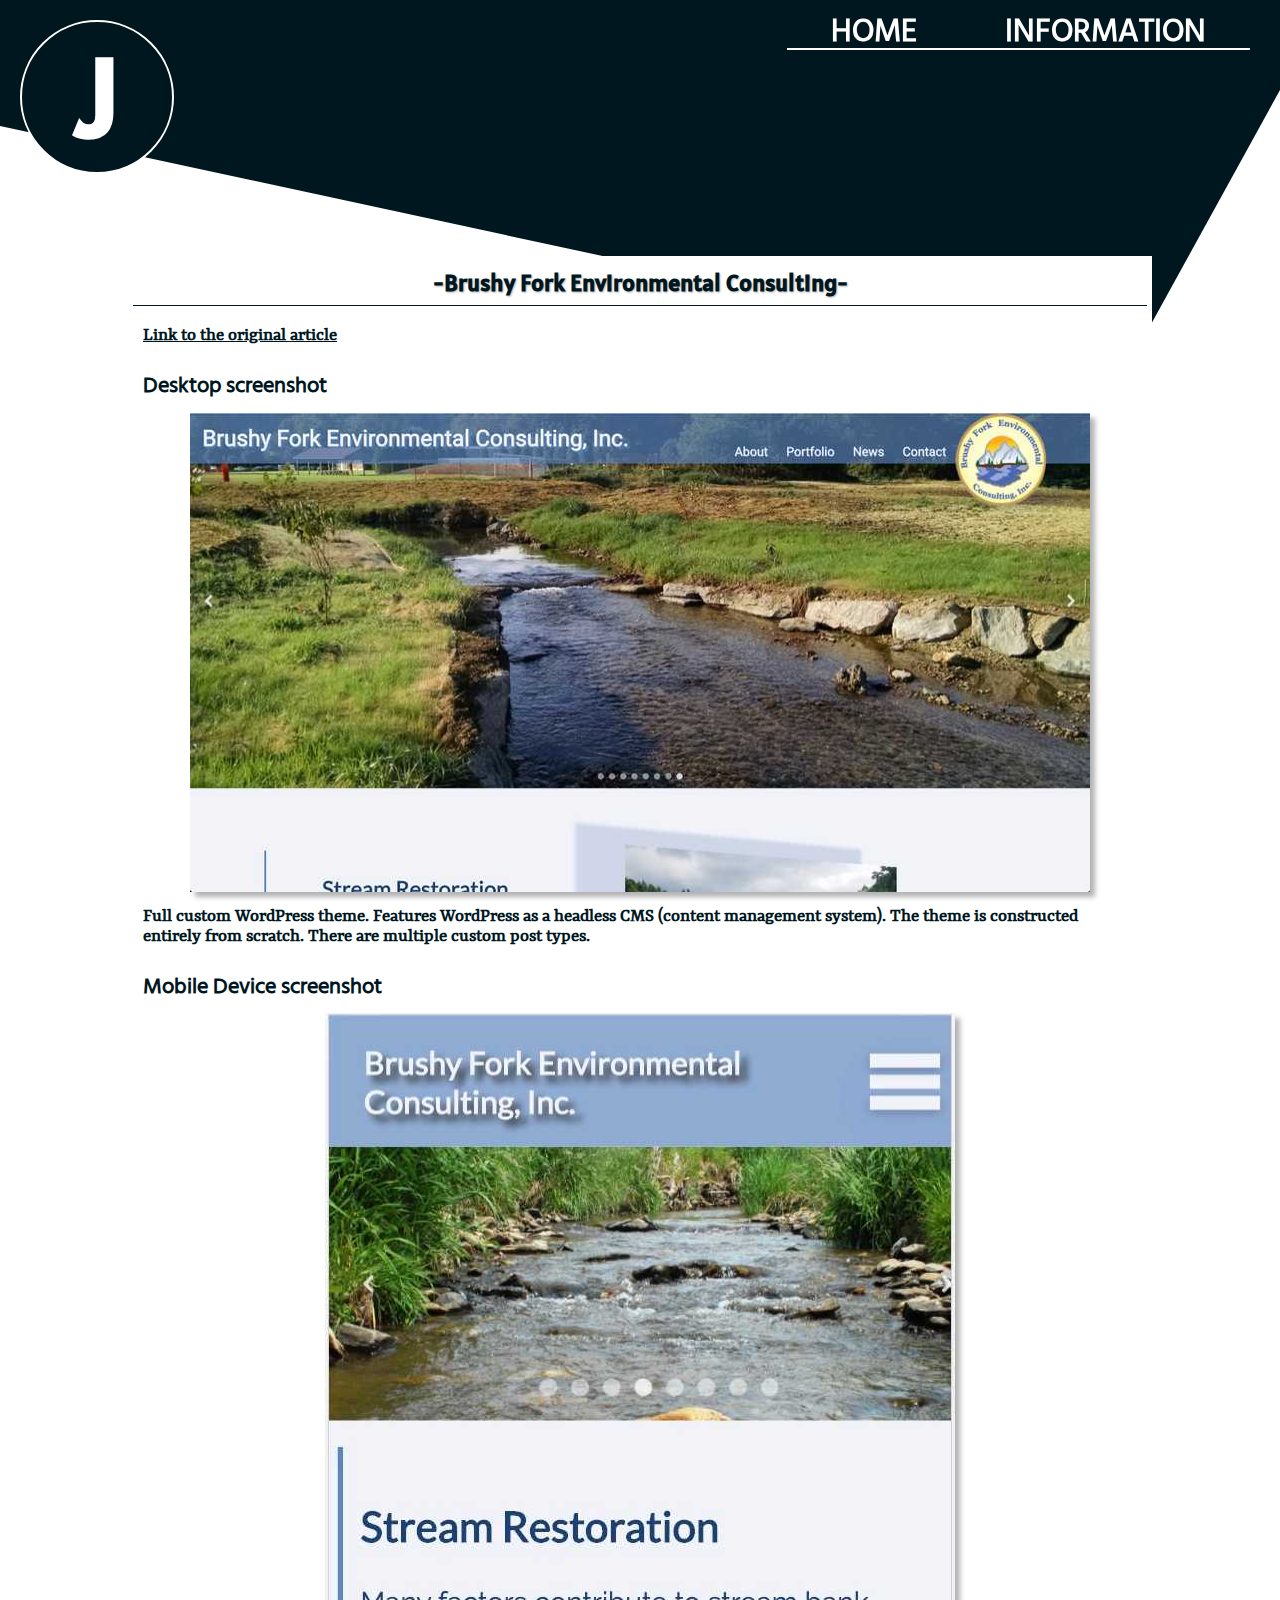
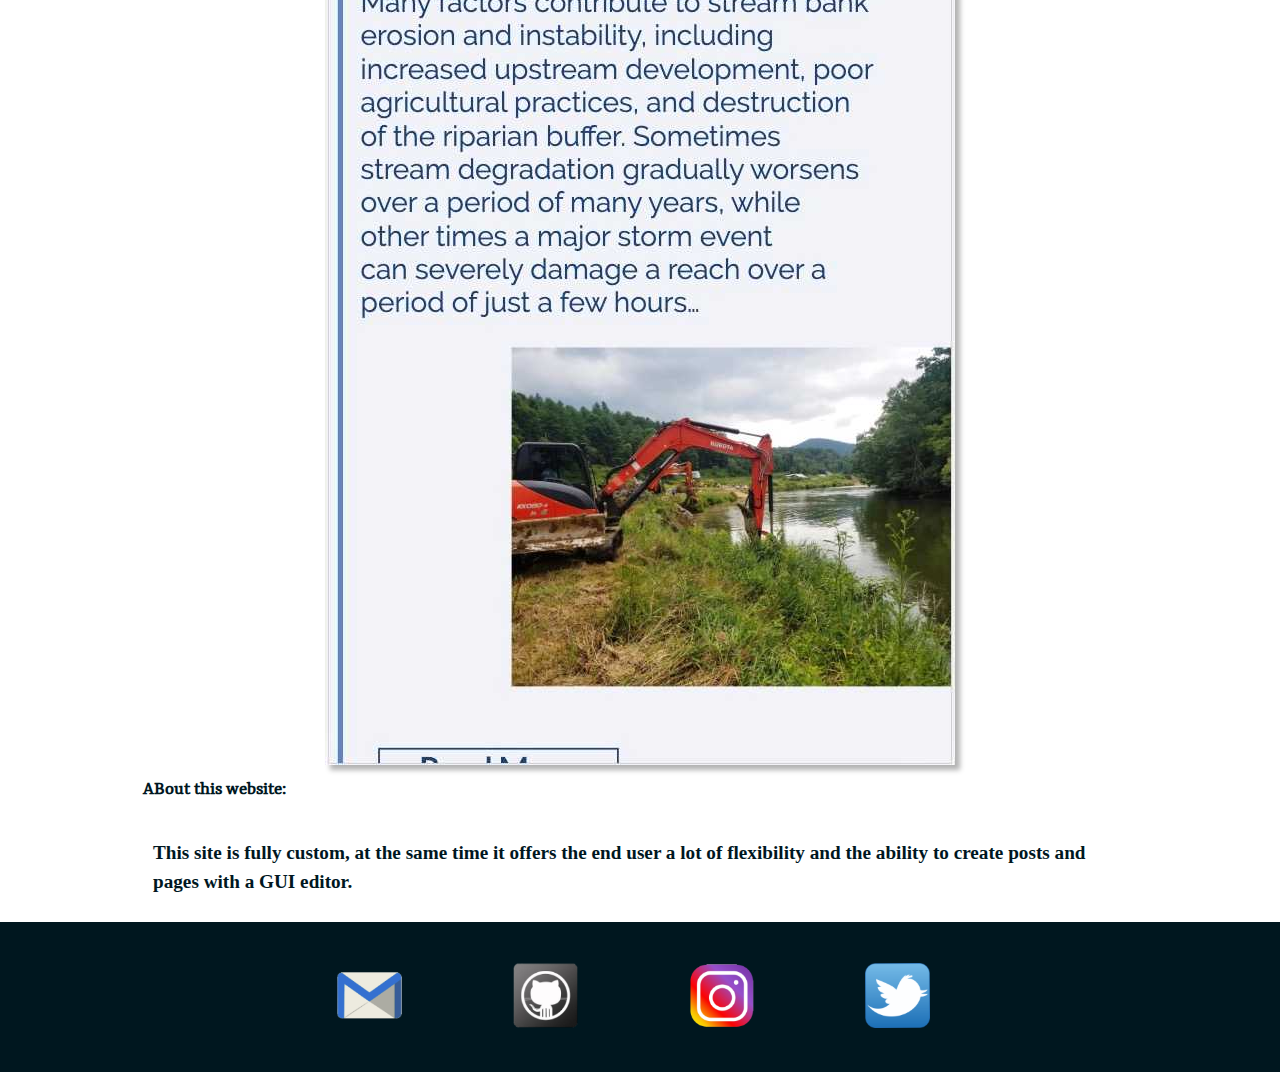
<file: blog/bfec/index.html>
<!DOCTYPE html><html><head><meta charSet="utf-8"/><meta http-equiv="x-ua-compatible" content="ie=edge"/><meta name="viewport" content="width=device-width, initial-scale=1, shrink-to-fit=no"/><style data-href="/styles.ae5e3c08151fa2b2e5e2.css">.layout-module--container--28I70{background:#fff;width:100%;min-height:100vh}.layout-module--clip--O2P7h{position:fixed;z-index:0;width:100%;top:0;left:0;min-height:100vh;-webkit-clip-path:polygon(100% 0,100% 10%,88% 41%,0 14%,0 0);clip-path:polygon(100% 0,100% 10%,88% 41%,0 14%,0 0);background:#00171f}.nav-module--container--2cmxS{position:fixed;top:0;left:0;width:100%;z-index:99;display:flex;justify-content:center;-webkit-transition:2s;transition:2s}.nav-module--contents--F5uqM{width:85%;display:flex;justify-content:space-between}.nav-module--menu--2LJsi{display:none}@media (min-width:950px){.nav-module--menu--2LJsi{color:#fff;display:flex;align-self:flex-end;margin-right:30px;-webkit-transition:.4s;transition:.4s;background:#00171f}.nav-module--menu--2LJsi ul{display:flex;list-style-type:none;margin-top:50px;-webkit-transition:.4s;transition:.4s}.nav-module--menu--2LJsi ul li{margin:0 40px;color:#fff}.nav-module--menu--2LJsi ul li a{color:#fff;text-decoration:none;margin:0 2px;padding-left:2px;padding-right:2px}}@media (min-width:950px){.nav-module--hamburger--2Hd7g{display:none}}.hamburger-module--hamburger--3ANum{z-index:20;position:relative;padding:15px;display:inline-block;cursor:pointer;-webkit-transition-property:opacity,-webkit-filter;transition-property:opacity,-webkit-filter;transition-property:opacity,filter;transition-property:opacity,filter,-webkit-filter;-webkit-transition-duration:.15s;transition-duration:.15s;-webkit-transition-timing-function:linear;transition-timing-function:linear;font:inherit;color:inherit;text-transform:none;background-color:transparent;border:0;margin:0;overflow:visible}@media (min-width:950px){.hamburger-module--hamburger--3ANum{display:none}}.hamburger-module--hamburger--3ANum.hamburger-module--isActive--19xwd:hover,.hamburger-module--hamburger--3ANum:hover{opacity:.7}.hamburger-module--hamburger--3ANum.hamburger-module--isActive--19xwd .hamburger-module--hamburgerInner--1gCCm,.hamburger-module--hamburger--3ANum.hamburger-module--isActive--19xwd .hamburger-module--hamburgerInner--1gCCm:after,.hamburger-module--hamburger--3ANum.hamburger-module--isActive--19xwd .hamburger-module--hamburgerInner--1gCCm:before{background-color:#fff}.hamburger-module--hamburgerBox--1oNko{width:40px;height:24px;display:inline-block;position:relative}.hamburger-module--hamburgerInner--1gCCm{display:block;top:50%;margin-top:-2px}.hamburger-module--hamburgerInner--1gCCm,.hamburger-module--hamburgerInner--1gCCm:after,.hamburger-module--hamburgerInner--1gCCm:before{width:40px;height:4px;background-color:#fff;border-radius:4px;position:absolute;-webkit-transition-property:-webkit-transform;transition-property:-webkit-transform;transition-property:transform;transition-property:transform,-webkit-transform;-webkit-transition-duration:.15s;transition-duration:.15s;-webkit-transition-timing-function:ease;transition-timing-function:ease}.hamburger-module--hamburgerInner--1gCCm:after,.hamburger-module--hamburgerInner--1gCCm:before{content:"";display:block}.hamburger-module--hamburgerInner--1gCCm:before{top:-10px}.hamburger-module--hamburgerInner--1gCCm:after{bottom:-10px}.hamburger-module--minus--CoIzl .hamburger-module--hamburgerInner--1gCCm:after,.hamburger-module--minus--CoIzl .hamburger-module--hamburgerInner--1gCCm:before{-webkit-transition:bottom .08s ease-out 0s,top .08s ease-out 0s,opacity 0s linear;transition:bottom .08s ease-out 0s,top .08s ease-out 0s,opacity 0s linear}.hamburger-module--minus--CoIzl.hamburger-module--isActive--19xwd .hamburger-module--hamburgerInner--1gCCm:after,.hamburger-module--minus--CoIzl.hamburger-module--isActive--19xwd .hamburger-module--hamburgerInner--1gCCm:before{opacity:0;-webkit-transition:bottom .08s ease-out,top .08s ease-out,opacity 0s linear .08s;transition:bottom .08s ease-out,top .08s ease-out,opacity 0s linear .08s}.hamburger-module--minus--CoIzl.hamburger-module--isActive--19xwd .hamburger-module--hamburgerInner--1gCCm:before{top:0}.hamburger-module--minus--CoIzl.hamburger-module--isActive--19xwd .hamburger-module--hamburgerInner--1gCCm:after{bottom:0}.logo-module--logo--3RPw7{background:#00171f;width:100px;height:100px;display:flex;justify-content:center;align-items:center;border-radius:50%;border:2px solid #fff;margin-top:20px;margin-left:20px;font-size:7rem}@media (min-width:950px){.logo-module--logo--3RPw7{width:150px;height:150px}}.logo-module--logo--3RPw7 h1{color:#fff}.mobileMenu-module--menuDiv--d8Bry{position:fixed;z-index:99;top:20%;left:0;width:100vw;background:#007ea7}.mobileMenu-module--menuDiv--d8Bry ul{display:flex;flex-direction:column;justify-content:center;align-items:center;width:100%;height:50vh;color:#00171f;list-style-type:none}.mobileMenu-module--menuDiv--d8Bry ul li{width:100%;margin:20px 0;text-align:center}.mobileMenu-module--menuDiv--d8Bry ul li a{color:#00171f;font-size:2.5rem;text-decoration:none;font-family:Hind Madurai,sans-serif;padding:10px}.footer-module--container--2KCTH{width:100%;display:flex;flex-direction:row;height:150px;background:#00171f}.footer-module--container--2KCTH ul{display:flex;width:100%;list-style-type:none;justify-content:space-around;align-items:center}.footer-module--container--2KCTH ul a{width:23%;text-align:center}.footer-module--container--2KCTH ul a li{width:100%}.footer-module--container--2KCTH ul a li img{width:65px}@media (min-width:950px){.footer-module--container--2KCTH ul{width:55%;margin-left:22%}}.blog-module--container--1tJO4{position:relative;z-index:1;width:95%;display:flex;flex-direction:row;flex-wrap:wrap;margin-top:40%;margin-left:2%;color:#00171f;background:#fff}@media (min-width:950px){.blog-module--container--1tJO4{width:80%;margin-left:10%;margin-top:20%}}.blog-module--container--1tJO4 p{justify-self:center;width:100%;max-height:75%}.blog-module--container--1tJO4 p span{box-shadow:5px 5px 5px #b3b3b3}.blog-module--container--1tJO4 h1{background:#fff;width:100%;padding:10px;border-bottom:1px solid #00171f;margin:5px;font-size:1.5rem;text-shadow:1px 1px 2px #b3b3b3;text-align:center}.blog-module--container--1tJO4 h2{width:100%;padding:10px;margin:5px;display:flex;align-items:center;font-size:1.4rem}.blog-module--container--1tJO4 h3{width:100%;padding:10px;margin:5px;font-size:1.2rem}.blog-module--container--1tJO4 h3 a{color:#00171f}.blog-module--container--1tJO4 h6{width:100%;padding:20px;margin:5px;font-size:1.2rem;line-height:1.5}.cardHolder-module--container--2dNne{display:flex;flex-direction:column;position:relative;margin-top:40%;width:100%}@media (min-width:950px){.cardHolder-module--container--2dNne{margin-top:25%}}.cardHolder-module--card--1way4{width:90%;margin:20px;box-shadow:10px 10px 5px #666}.cardHolder-module--card--1way4 h2{font-size:1.75rem;background:#00171f;color:#fff;border-top:2px solid #fff;padding-left:10px}.cardHolder-module--card--1way4 a{text-decoration:none}@media (min-width:950px){.cardHolder-module--card--1way4{width:40%;margin:20px}.cardHolder-module--card--1way4:hover{box-shadow:10px 10px 5px #00a8e8}}.pageTitle-module--container--2c7GB{position:relative;position:fixed;color:#fff;top:0;left:0;padding-left:10px}@media (min-width:950px){.pageTitle-module--container--2c7GB{left:15%;font-size:1.5rem}}abbr,address,article,aside,audio,b,blockquote,body,canvas,caption,cite,code,dd,del,details,dfn,div,dl,dt,em,fieldset,figcaption,figure,footer,form,h1,h2,h3,h4,h5,h6,header,hgroup,html,i,iframe,img,ins,kbd,label,legend,li,mark,menu,nav,object,ol,p,pre,q,samp,section,small,span,strong,sub,summary,sup,table,tbody,td,tfoot,th,thead,time,tr,ul,var,video{margin:0;padding:0;border:0;outline:0;font-size:100%;vertical-align:baseline;background:transparent}body{line-height:1}h1{font-family:Alatsi,sans-serif}h2{font-family:Hind Madurai,sans-serif}h3{font-family:Rasa,serif}.info-module--container--25tvn{width:95%;margin-top:40%;position:relative;z-index:2;display:flex;flex-direction:column;margin-left:2%}.info-module--container--25tvn img{max-width:100%;border-radius:20%;margin-top:20px;position:relative}@media (min-width:950px){.info-module--container--25tvn{margin-top:25%;width:80%;margin-left:10%}.info-module--container--25tvn img{max-width:80%}}.info-module--contact--uPWYV{width:100%;margin:20px 5px;border-top:1px solid #007ea7;background:#fff}.info-module--contact--uPWYV a{padding-top:15px;padding-bottom:15px;text-shadow:1px 1px 2px #fff}.info-module--contact--uPWYV h2{margin:10px 0;font-size:1.5rem;color:#007ea7}@media (min-width:950px){.info-module--contact--uPWYV h2{font-size:2rem}}.info-module--contact--uPWYV ul{list-style-type:none}.info-module--contact--uPWYV p{color:#007ea7;font-size:1.4rem;border-top:2px solid #007ea7}.info-module--contact--uPWYV p ul li a{color:#007ea7}.info-module--contact--uPWYV p ul{margin:10px 0}.info-module--contact--uPWYV p ul li{margin-left:5px}@media (min-width:950px){.info-module--contact--uPWYV p{font-size:2rem;border-top:5px solid #007ea7}}.info-module--title--1dqDE{width:100%}.info-module--title--1dqDE h1{font-size:1.5rem;text-align:center;color:#fff;text-shadow:2px 2px 1px #00171f}@media (min-width:950px){.info-module--title--1dqDE h1{font-size:3rem;color:#003459;text-shadow:2px 2px 1px #fff}}.info-module--services--2gIqc{background:#fff}.info-module--services--2gIqc p{color:#003459;font-size:1.4rem;margin:8px 0;border-left:6px solid #003459;padding-left:5px}@media (min-width:950px){.info-module--services--2gIqc p{padding:20px;margin:15px 0}}</style><meta name="generator" content="Gatsby 2.17.6"/><link rel="preload" as="font" type="font/woff2" crossorigin="anonymous" href="/google-fonts/s/alatsi/v1/TK3iWkUJAxQ2nLN2GT8G.woff2"/><link rel="preload" as="font" type="font/woff2" crossorigin="anonymous" href="/google-fonts/s/hindmadurai/v5/f0Xx0e2p98ZvDXdZQIOcpqjX9ocC.woff2"/><link rel="preload" as="font" type="font/woff2" crossorigin="anonymous" href="/google-fonts/s/mclaren/v7/2EbnL-ZuAXFqZFXIeYEV8g.woff2"/><link rel="preload" as="font" type="font/woff2" crossorigin="anonymous" href="/google-fonts/s/montserrat/v14/JTUSjIg1_i6t8kCHKm459Wlhyw.woff2"/><link rel="preload" as="font" type="font/woff2" crossorigin="anonymous" href="/google-fonts/s/rasa/v5/xn7vYHIn1mWmfqVUlw.woff2"/><link rel="preload" as="font" type="font/woff2" crossorigin="anonymous" href="/google-fonts/s/staatliches/v3/HI_OiY8KO6hCsQSoAPmtMYebvpA.woff2"/><link rel="preload" as="font" type="font/woff2" crossorigin="anonymous" href="/google-fonts/s/zcoolxiaowei/v5/i7dMIFFrTRywPpUVX9_RJyM1UFWaHg.woff2"/><style type="text/css">@font-face{font-family:Alatsi;font-style:normal;font-weight:400;src:local('Alatsi Regular'),local('Alatsi-Regular'),url(/google-fonts/s/alatsi/v1/TK3iWkUJAxQ2nLN2GT8G.woff2) format('woff2'),url(/google-fonts/s/alatsi/v1/TK3iWkUJAxQ2nLN2GT8A.woff) format('woff');font-display: swap;}@font-face{font-family:'Hind Madurai';font-style:normal;font-weight:400;src:local('Hind Madurai Regular'),local('HindMadurai-Regular'),url(/google-fonts/s/hindmadurai/v5/f0Xx0e2p98ZvDXdZQIOcpqjX9ocC.woff2) format('woff2'),url(/google-fonts/s/hindmadurai/v5/f0Xx0e2p98ZvDXdZQIOcpqjX9ocE.woff) format('woff');font-display: swap;}@font-face{font-family:Rasa;font-style:normal;font-weight:400;src:local('Rasa Regular'),local('Rasa-Regular'),url(/google-fonts/s/rasa/v5/xn7vYHIn1mWmfqVUlw.woff2) format('woff2'),url(/google-fonts/s/rasa/v5/xn7vYHIn1mWmfqVUkQ.woff) format('woff');font-display: swap;}</style><title data-react-helmet="true">Example page | Jereme Daniels Developer</title><meta data-react-helmet="true" name="viewport" content="width=device-width,initial-scale=1,shrink-to-fit=no,viewport-fit=cover"/><meta data-react-helmet="true" property="og:type" content="website"/><meta data-react-helmet="true" property="description" name="description" content=" Website development and design. Mobile responsive pages the way you want it."/><meta data-react-helmet="true" property="description" name="description" content=" Avery County, Watauga County."/><meta data-react-helmet="true" property="description" name="description" content=" Social Media Management"/><meta data-react-helmet="true" property="description" name="description" content=" Gatsbyjs WordPress"/><style type="text/css">.gatsby-resp-image-image{width:100%;height:100%;margin:0;vertical-align:middle;position:absolute;top:0;left:0;color:transparent;}</style><link as="script" rel="preload" href="/styles-1d19ae1c6fb0d8121110.js"/><link as="script" rel="preload" href="/component---src-templates-blog-js-9999c42c8a5e037636d7.js"/><link as="script" rel="preload" href="/commons-7521f8061fa602e3cae0.js"/><link as="script" rel="preload" href="/app-c17b83974ff3f481f6d0.js"/><link as="script" rel="preload" href="/webpack-runtime-41d9f9e967c095e7c9be.js"/><link as="fetch" rel="preload" href="/page-data/blog/bfec/page-data.json" crossorigin="anonymous"/></head><body><noscript id="gatsby-noscript">This app works best with JavaScript enabled.</noscript><div id="___gatsby"><div style="outline:none" tabindex="-1" role="group" id="gatsby-focus-wrapper"><div class="layout-module--container--28I70"><div class="layout-module--clip--O2P7h"></div><div style="height:50px" class="nav-module--container--2cmxS"><div class="nav-module--contents--F5uqM"><div class="logo-module--logo--3RPw7"><h1>J</h1></div></div><div class="nav-module--menu--2LJsi" style="border-bottom:2px solid rgba(255, 255, 255, 1);font-size:2rem"><ul><h2><li><a href="/">HOME</a></li></h2><h2><li><a href="/info">INFORMATION</a></li></h2></ul></div><div><div><button class="hamburger-module--hamburger--3ANum hamburger-module--minus--CoIzl" type="button"><span class="hamburger-module--hamburgerBox--1oNko"><span class="hamburger-module--hamburgerInner--1gCCm"></span></span></button><div style="display:none" class="mobileMenu-module--menuDiv--d8Bry"><ul><h2><li><a href="/">HOME</a></li></h2><h2><li><a href="/info">INFORMATION</a></li></h2></ul></div></div></div></div><div class="blog-module--container--1tJO4"><h1>-Brushy Fork Environmental Consulting-</h1>
<h3><a href="http://www.bfec.org/">Link to the original article</a></h3>
<h2>Desktop screenshot</h2>
<p><span
      class="gatsby-resp-image-wrapper"
      style="position: relative; display: block; margin-left: auto; margin-right: auto;  max-width: 900px;"
    >
      <span
    class="gatsby-resp-image-background-image"
    style="padding-bottom: 53.30090340514246%; position: relative; bottom: 0; left: 0; background-image: url('[data-uri]'); background-size: cover; display: block;"
  ></span>
  <img
        class="gatsby-resp-image-image"
        alt="screenshot"
        title="screenshot"
        src="/static/0ced74f24fc316390ab239c7fe6d25db/2d017/bfecDesktop.jpg"
        srcset="/static/0ced74f24fc316390ab239c7fe6d25db/40f63/bfecDesktop.jpg 225w,
/static/0ced74f24fc316390ab239c7fe6d25db/df2c7/bfecDesktop.jpg 450w,
/static/0ced74f24fc316390ab239c7fe6d25db/2d017/bfecDesktop.jpg 900w,
/static/0ced74f24fc316390ab239c7fe6d25db/bbff7/bfecDesktop.jpg 1350w,
/static/0ced74f24fc316390ab239c7fe6d25db/98235/bfecDesktop.jpg 1800w,
/static/0ced74f24fc316390ab239c7fe6d25db/6e934/bfecDesktop.jpg 2878w"
        sizes="(max-width: 900px) 100vw, 900px"
        loading="lazy"
      />
    </span></p>
<h3>Full custom WordPress theme. Features WordPress as a headless CMS (content management system).  The theme is constructed entirely from scratch. There are multiple custom post types.</h3>
<h2>Mobile Device screenshot</h2>
<p><span
      class="gatsby-resp-image-wrapper"
      style="position: relative; display: block; margin-left: auto; margin-right: auto;  max-width: 630px;"
    >
      <span
    class="gatsby-resp-image-background-image"
    style="padding-bottom: 214.6031746031746%; position: relative; bottom: 0; left: 0; background-image: url('[data-uri]'); background-size: cover; display: block;"
  ></span>
  <img
        class="gatsby-resp-image-image"
        alt="screenshot"
        title="screenshot"
        src="/static/2e64aa7000dfaa03de8bc25e5cf45924/8854f/bfecMobile.jpg"
        srcset="/static/2e64aa7000dfaa03de8bc25e5cf45924/40f63/bfecMobile.jpg 225w,
/static/2e64aa7000dfaa03de8bc25e5cf45924/df2c7/bfecMobile.jpg 450w,
/static/2e64aa7000dfaa03de8bc25e5cf45924/8854f/bfecMobile.jpg 630w"
        sizes="(max-width: 630px) 100vw, 630px"
        loading="lazy"
      />
    </span></p>
<h3>ABout this website:</h3>
<h6>This site is fully custom, at the same time it offers the end user a lot of flexibility and the ability to create posts and pages with a GUI editor.</h6></div><footer><div class="footer-module--container--2KCTH"><ul><a href="mailto:jereme@jeremedaniels.com"><li><img src="/mail.png"/></li></a><a href="https://github.com/Jereme2147"><li><img src="/git.png"/></li></a><a href="https://www.instagram.com/jd2147/"><li><img src="/insta.png"/></li></a><a href="https://twitter.com/JD2147"><li><img src="/tweet.png"/></li></a></ul></div></footer></div></div></div><script id="gatsby-script-loader">/*<![CDATA[*/window.pagePath="/blog/bfec";/*]]>*/</script><script id="gatsby-chunk-mapping">/*<![CDATA[*/window.___chunkMapping={"app":["/app-c17b83974ff3f481f6d0.js"],"component---src-templates-blog-js":["/component---src-templates-blog-js-9999c42c8a5e037636d7.js"],"component---src-pages-blog-js":["/component---src-pages-blog-js-a07a81a9a1daa6b8b739.js"],"component---src-pages-index-js":["/component---src-pages-index-js-4beed5190c6a7fcc3b34.js"],"component---src-pages-info-js":["/component---src-pages-info-js-124ecd61977811cfd7de.js"]};/*]]>*/</script><script src="/webpack-runtime-41d9f9e967c095e7c9be.js" async=""></script><script src="/app-c17b83974ff3f481f6d0.js" async=""></script><script src="/commons-7521f8061fa602e3cae0.js" async=""></script><script src="/component---src-templates-blog-js-9999c42c8a5e037636d7.js" async=""></script><script src="/styles-1d19ae1c6fb0d8121110.js" async=""></script></body></html>
</file>
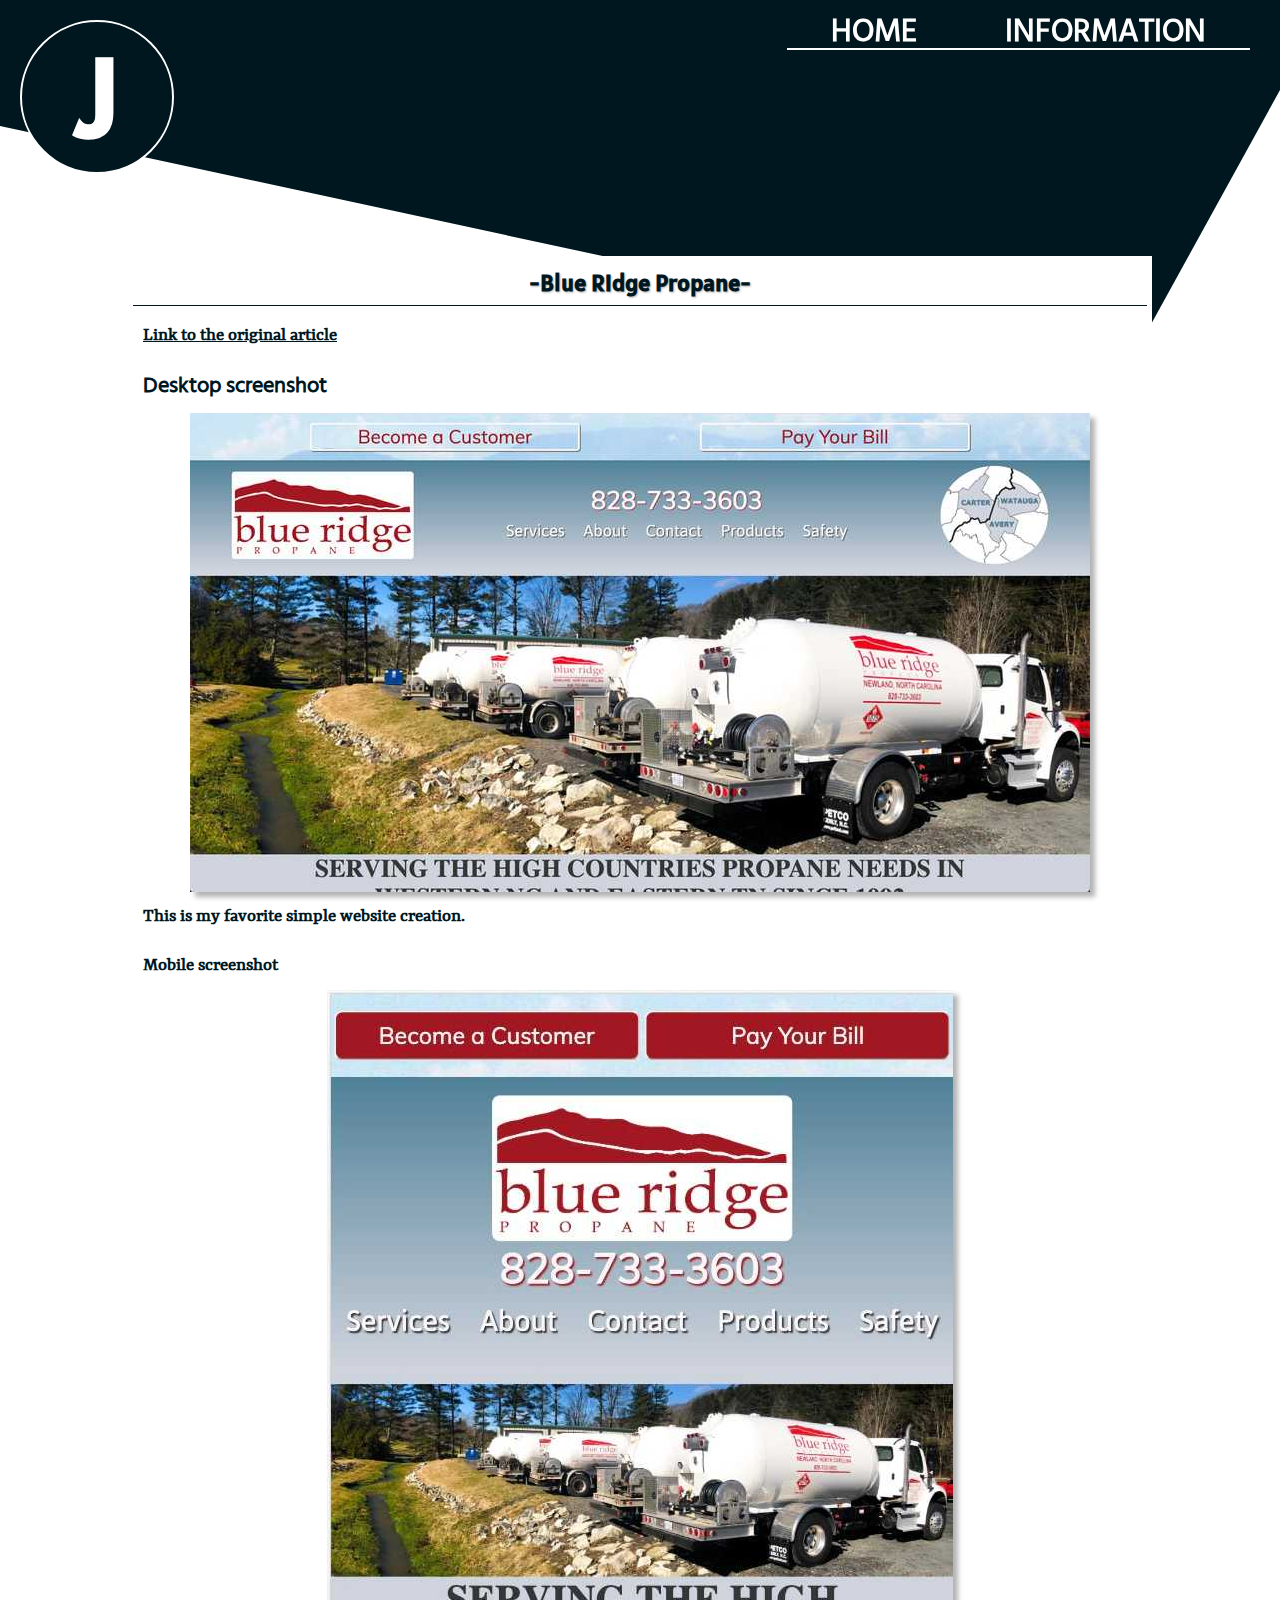
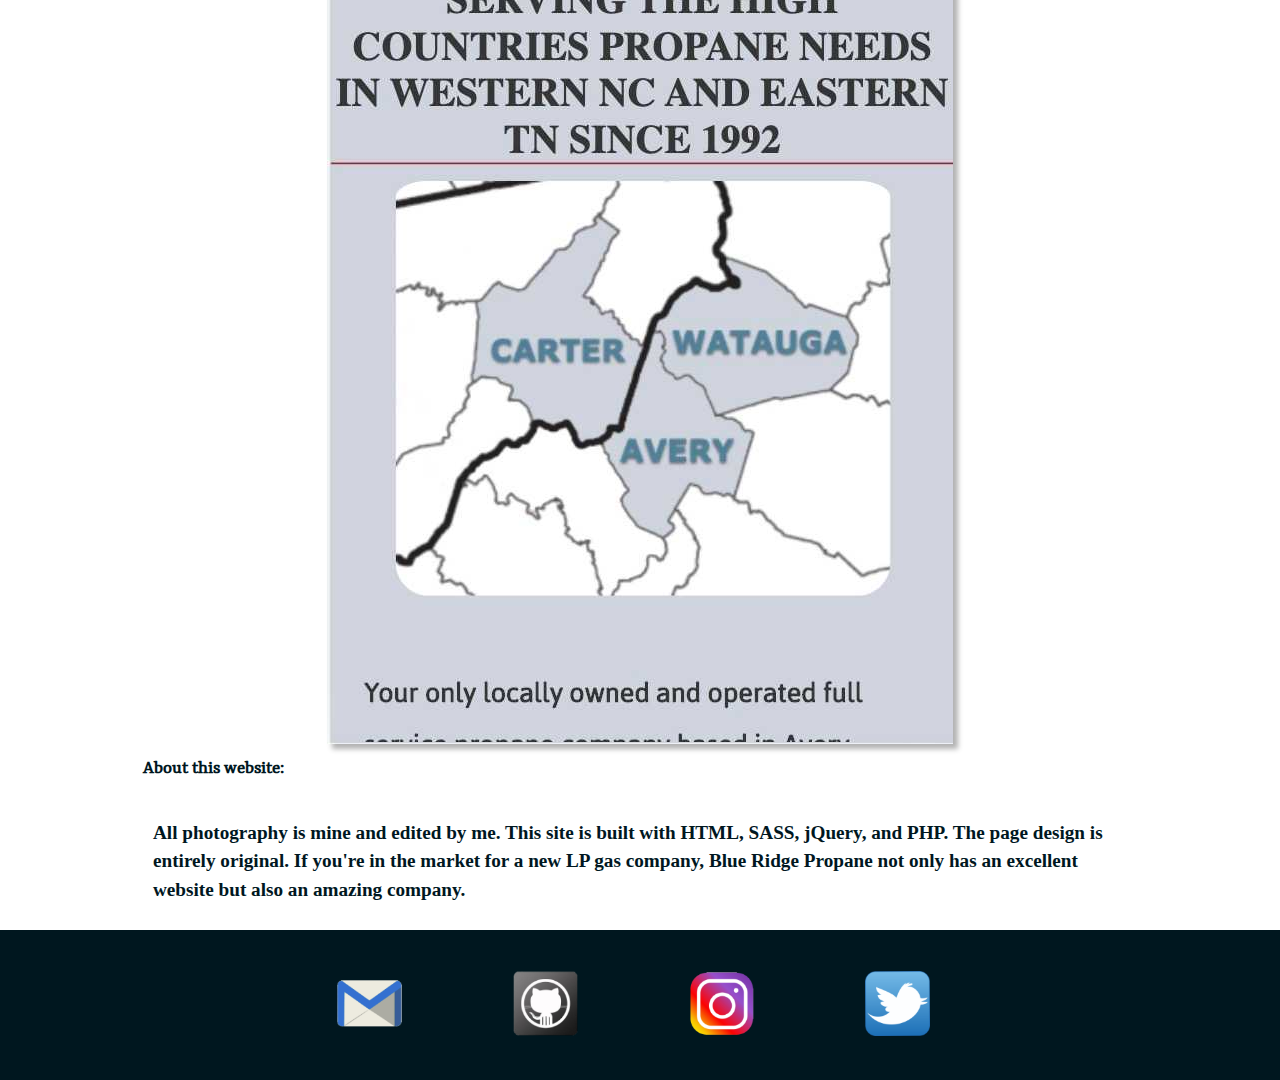
<file: blog/brp/index.html>
<!DOCTYPE html><html><head><meta charSet="utf-8"/><meta http-equiv="x-ua-compatible" content="ie=edge"/><meta name="viewport" content="width=device-width, initial-scale=1, shrink-to-fit=no"/><style data-href="/styles.ae5e3c08151fa2b2e5e2.css">.layout-module--container--28I70{background:#fff;width:100%;min-height:100vh}.layout-module--clip--O2P7h{position:fixed;z-index:0;width:100%;top:0;left:0;min-height:100vh;-webkit-clip-path:polygon(100% 0,100% 10%,88% 41%,0 14%,0 0);clip-path:polygon(100% 0,100% 10%,88% 41%,0 14%,0 0);background:#00171f}.nav-module--container--2cmxS{position:fixed;top:0;left:0;width:100%;z-index:99;display:flex;justify-content:center;-webkit-transition:2s;transition:2s}.nav-module--contents--F5uqM{width:85%;display:flex;justify-content:space-between}.nav-module--menu--2LJsi{display:none}@media (min-width:950px){.nav-module--menu--2LJsi{color:#fff;display:flex;align-self:flex-end;margin-right:30px;-webkit-transition:.4s;transition:.4s;background:#00171f}.nav-module--menu--2LJsi ul{display:flex;list-style-type:none;margin-top:50px;-webkit-transition:.4s;transition:.4s}.nav-module--menu--2LJsi ul li{margin:0 40px;color:#fff}.nav-module--menu--2LJsi ul li a{color:#fff;text-decoration:none;margin:0 2px;padding-left:2px;padding-right:2px}}@media (min-width:950px){.nav-module--hamburger--2Hd7g{display:none}}.hamburger-module--hamburger--3ANum{z-index:20;position:relative;padding:15px;display:inline-block;cursor:pointer;-webkit-transition-property:opacity,-webkit-filter;transition-property:opacity,-webkit-filter;transition-property:opacity,filter;transition-property:opacity,filter,-webkit-filter;-webkit-transition-duration:.15s;transition-duration:.15s;-webkit-transition-timing-function:linear;transition-timing-function:linear;font:inherit;color:inherit;text-transform:none;background-color:transparent;border:0;margin:0;overflow:visible}@media (min-width:950px){.hamburger-module--hamburger--3ANum{display:none}}.hamburger-module--hamburger--3ANum.hamburger-module--isActive--19xwd:hover,.hamburger-module--hamburger--3ANum:hover{opacity:.7}.hamburger-module--hamburger--3ANum.hamburger-module--isActive--19xwd .hamburger-module--hamburgerInner--1gCCm,.hamburger-module--hamburger--3ANum.hamburger-module--isActive--19xwd .hamburger-module--hamburgerInner--1gCCm:after,.hamburger-module--hamburger--3ANum.hamburger-module--isActive--19xwd .hamburger-module--hamburgerInner--1gCCm:before{background-color:#fff}.hamburger-module--hamburgerBox--1oNko{width:40px;height:24px;display:inline-block;position:relative}.hamburger-module--hamburgerInner--1gCCm{display:block;top:50%;margin-top:-2px}.hamburger-module--hamburgerInner--1gCCm,.hamburger-module--hamburgerInner--1gCCm:after,.hamburger-module--hamburgerInner--1gCCm:before{width:40px;height:4px;background-color:#fff;border-radius:4px;position:absolute;-webkit-transition-property:-webkit-transform;transition-property:-webkit-transform;transition-property:transform;transition-property:transform,-webkit-transform;-webkit-transition-duration:.15s;transition-duration:.15s;-webkit-transition-timing-function:ease;transition-timing-function:ease}.hamburger-module--hamburgerInner--1gCCm:after,.hamburger-module--hamburgerInner--1gCCm:before{content:"";display:block}.hamburger-module--hamburgerInner--1gCCm:before{top:-10px}.hamburger-module--hamburgerInner--1gCCm:after{bottom:-10px}.hamburger-module--minus--CoIzl .hamburger-module--hamburgerInner--1gCCm:after,.hamburger-module--minus--CoIzl .hamburger-module--hamburgerInner--1gCCm:before{-webkit-transition:bottom .08s ease-out 0s,top .08s ease-out 0s,opacity 0s linear;transition:bottom .08s ease-out 0s,top .08s ease-out 0s,opacity 0s linear}.hamburger-module--minus--CoIzl.hamburger-module--isActive--19xwd .hamburger-module--hamburgerInner--1gCCm:after,.hamburger-module--minus--CoIzl.hamburger-module--isActive--19xwd .hamburger-module--hamburgerInner--1gCCm:before{opacity:0;-webkit-transition:bottom .08s ease-out,top .08s ease-out,opacity 0s linear .08s;transition:bottom .08s ease-out,top .08s ease-out,opacity 0s linear .08s}.hamburger-module--minus--CoIzl.hamburger-module--isActive--19xwd .hamburger-module--hamburgerInner--1gCCm:before{top:0}.hamburger-module--minus--CoIzl.hamburger-module--isActive--19xwd .hamburger-module--hamburgerInner--1gCCm:after{bottom:0}.logo-module--logo--3RPw7{background:#00171f;width:100px;height:100px;display:flex;justify-content:center;align-items:center;border-radius:50%;border:2px solid #fff;margin-top:20px;margin-left:20px;font-size:7rem}@media (min-width:950px){.logo-module--logo--3RPw7{width:150px;height:150px}}.logo-module--logo--3RPw7 h1{color:#fff}.mobileMenu-module--menuDiv--d8Bry{position:fixed;z-index:99;top:20%;left:0;width:100vw;background:#007ea7}.mobileMenu-module--menuDiv--d8Bry ul{display:flex;flex-direction:column;justify-content:center;align-items:center;width:100%;height:50vh;color:#00171f;list-style-type:none}.mobileMenu-module--menuDiv--d8Bry ul li{width:100%;margin:20px 0;text-align:center}.mobileMenu-module--menuDiv--d8Bry ul li a{color:#00171f;font-size:2.5rem;text-decoration:none;font-family:Hind Madurai,sans-serif;padding:10px}.footer-module--container--2KCTH{width:100%;display:flex;flex-direction:row;height:150px;background:#00171f}.footer-module--container--2KCTH ul{display:flex;width:100%;list-style-type:none;justify-content:space-around;align-items:center}.footer-module--container--2KCTH ul a{width:23%;text-align:center}.footer-module--container--2KCTH ul a li{width:100%}.footer-module--container--2KCTH ul a li img{width:65px}@media (min-width:950px){.footer-module--container--2KCTH ul{width:55%;margin-left:22%}}.blog-module--container--1tJO4{position:relative;z-index:1;width:95%;display:flex;flex-direction:row;flex-wrap:wrap;margin-top:40%;margin-left:2%;color:#00171f;background:#fff}@media (min-width:950px){.blog-module--container--1tJO4{width:80%;margin-left:10%;margin-top:20%}}.blog-module--container--1tJO4 p{justify-self:center;width:100%;max-height:75%}.blog-module--container--1tJO4 p span{box-shadow:5px 5px 5px #b3b3b3}.blog-module--container--1tJO4 h1{background:#fff;width:100%;padding:10px;border-bottom:1px solid #00171f;margin:5px;font-size:1.5rem;text-shadow:1px 1px 2px #b3b3b3;text-align:center}.blog-module--container--1tJO4 h2{width:100%;padding:10px;margin:5px;display:flex;align-items:center;font-size:1.4rem}.blog-module--container--1tJO4 h3{width:100%;padding:10px;margin:5px;font-size:1.2rem}.blog-module--container--1tJO4 h3 a{color:#00171f}.blog-module--container--1tJO4 h6{width:100%;padding:20px;margin:5px;font-size:1.2rem;line-height:1.5}.cardHolder-module--container--2dNne{display:flex;flex-direction:column;position:relative;margin-top:40%;width:100%}@media (min-width:950px){.cardHolder-module--container--2dNne{margin-top:25%}}.cardHolder-module--card--1way4{width:90%;margin:20px;box-shadow:10px 10px 5px #666}.cardHolder-module--card--1way4 h2{font-size:1.75rem;background:#00171f;color:#fff;border-top:2px solid #fff;padding-left:10px}.cardHolder-module--card--1way4 a{text-decoration:none}@media (min-width:950px){.cardHolder-module--card--1way4{width:40%;margin:20px}.cardHolder-module--card--1way4:hover{box-shadow:10px 10px 5px #00a8e8}}.pageTitle-module--container--2c7GB{position:relative;position:fixed;color:#fff;top:0;left:0;padding-left:10px}@media (min-width:950px){.pageTitle-module--container--2c7GB{left:15%;font-size:1.5rem}}abbr,address,article,aside,audio,b,blockquote,body,canvas,caption,cite,code,dd,del,details,dfn,div,dl,dt,em,fieldset,figcaption,figure,footer,form,h1,h2,h3,h4,h5,h6,header,hgroup,html,i,iframe,img,ins,kbd,label,legend,li,mark,menu,nav,object,ol,p,pre,q,samp,section,small,span,strong,sub,summary,sup,table,tbody,td,tfoot,th,thead,time,tr,ul,var,video{margin:0;padding:0;border:0;outline:0;font-size:100%;vertical-align:baseline;background:transparent}body{line-height:1}h1{font-family:Alatsi,sans-serif}h2{font-family:Hind Madurai,sans-serif}h3{font-family:Rasa,serif}.info-module--container--25tvn{width:95%;margin-top:40%;position:relative;z-index:2;display:flex;flex-direction:column;margin-left:2%}.info-module--container--25tvn img{max-width:100%;border-radius:20%;margin-top:20px;position:relative}@media (min-width:950px){.info-module--container--25tvn{margin-top:25%;width:80%;margin-left:10%}.info-module--container--25tvn img{max-width:80%}}.info-module--contact--uPWYV{width:100%;margin:20px 5px;border-top:1px solid #007ea7;background:#fff}.info-module--contact--uPWYV a{padding-top:15px;padding-bottom:15px;text-shadow:1px 1px 2px #fff}.info-module--contact--uPWYV h2{margin:10px 0;font-size:1.5rem;color:#007ea7}@media (min-width:950px){.info-module--contact--uPWYV h2{font-size:2rem}}.info-module--contact--uPWYV ul{list-style-type:none}.info-module--contact--uPWYV p{color:#007ea7;font-size:1.4rem;border-top:2px solid #007ea7}.info-module--contact--uPWYV p ul li a{color:#007ea7}.info-module--contact--uPWYV p ul{margin:10px 0}.info-module--contact--uPWYV p ul li{margin-left:5px}@media (min-width:950px){.info-module--contact--uPWYV p{font-size:2rem;border-top:5px solid #007ea7}}.info-module--title--1dqDE{width:100%}.info-module--title--1dqDE h1{font-size:1.5rem;text-align:center;color:#fff;text-shadow:2px 2px 1px #00171f}@media (min-width:950px){.info-module--title--1dqDE h1{font-size:3rem;color:#003459;text-shadow:2px 2px 1px #fff}}.info-module--services--2gIqc{background:#fff}.info-module--services--2gIqc p{color:#003459;font-size:1.4rem;margin:8px 0;border-left:6px solid #003459;padding-left:5px}@media (min-width:950px){.info-module--services--2gIqc p{padding:20px;margin:15px 0}}</style><meta name="generator" content="Gatsby 2.17.6"/><link rel="preload" as="font" type="font/woff2" crossorigin="anonymous" href="/google-fonts/s/alatsi/v1/TK3iWkUJAxQ2nLN2GT8G.woff2"/><link rel="preload" as="font" type="font/woff2" crossorigin="anonymous" href="/google-fonts/s/hindmadurai/v5/f0Xx0e2p98ZvDXdZQIOcpqjX9ocC.woff2"/><link rel="preload" as="font" type="font/woff2" crossorigin="anonymous" href="/google-fonts/s/mclaren/v7/2EbnL-ZuAXFqZFXIeYEV8g.woff2"/><link rel="preload" as="font" type="font/woff2" crossorigin="anonymous" href="/google-fonts/s/montserrat/v14/JTUSjIg1_i6t8kCHKm459Wlhyw.woff2"/><link rel="preload" as="font" type="font/woff2" crossorigin="anonymous" href="/google-fonts/s/rasa/v5/xn7vYHIn1mWmfqVUlw.woff2"/><link rel="preload" as="font" type="font/woff2" crossorigin="anonymous" href="/google-fonts/s/staatliches/v3/HI_OiY8KO6hCsQSoAPmtMYebvpA.woff2"/><link rel="preload" as="font" type="font/woff2" crossorigin="anonymous" href="/google-fonts/s/zcoolxiaowei/v5/i7dMIFFrTRywPpUVX9_RJyM1UFWaHg.woff2"/><style type="text/css">@font-face{font-family:Alatsi;font-style:normal;font-weight:400;src:local('Alatsi Regular'),local('Alatsi-Regular'),url(/google-fonts/s/alatsi/v1/TK3iWkUJAxQ2nLN2GT8G.woff2) format('woff2'),url(/google-fonts/s/alatsi/v1/TK3iWkUJAxQ2nLN2GT8A.woff) format('woff');font-display: swap;}@font-face{font-family:'Hind Madurai';font-style:normal;font-weight:400;src:local('Hind Madurai Regular'),local('HindMadurai-Regular'),url(/google-fonts/s/hindmadurai/v5/f0Xx0e2p98ZvDXdZQIOcpqjX9ocC.woff2) format('woff2'),url(/google-fonts/s/hindmadurai/v5/f0Xx0e2p98ZvDXdZQIOcpqjX9ocE.woff) format('woff');font-display: swap;}@font-face{font-family:Rasa;font-style:normal;font-weight:400;src:local('Rasa Regular'),local('Rasa-Regular'),url(/google-fonts/s/rasa/v5/xn7vYHIn1mWmfqVUlw.woff2) format('woff2'),url(/google-fonts/s/rasa/v5/xn7vYHIn1mWmfqVUkQ.woff) format('woff');font-display: swap;}</style><title data-react-helmet="true">Example page | Jereme Daniels Developer</title><meta data-react-helmet="true" name="viewport" content="width=device-width,initial-scale=1,shrink-to-fit=no,viewport-fit=cover"/><meta data-react-helmet="true" property="og:type" content="website"/><meta data-react-helmet="true" property="description" name="description" content=" Website development and design. Mobile responsive pages the way you want it."/><meta data-react-helmet="true" property="description" name="description" content=" Avery County, Watauga County."/><meta data-react-helmet="true" property="description" name="description" content=" Social Media Management"/><meta data-react-helmet="true" property="description" name="description" content=" Gatsbyjs WordPress"/><style type="text/css">.gatsby-resp-image-image{width:100%;height:100%;margin:0;vertical-align:middle;position:absolute;top:0;left:0;color:transparent;}</style><link as="script" rel="preload" href="/styles-1d19ae1c6fb0d8121110.js"/><link as="script" rel="preload" href="/component---src-templates-blog-js-9999c42c8a5e037636d7.js"/><link as="script" rel="preload" href="/commons-7521f8061fa602e3cae0.js"/><link as="script" rel="preload" href="/app-c17b83974ff3f481f6d0.js"/><link as="script" rel="preload" href="/webpack-runtime-41d9f9e967c095e7c9be.js"/><link as="fetch" rel="preload" href="/page-data/blog/brp/page-data.json" crossorigin="anonymous"/></head><body><noscript id="gatsby-noscript">This app works best with JavaScript enabled.</noscript><div id="___gatsby"><div style="outline:none" tabindex="-1" role="group" id="gatsby-focus-wrapper"><div class="layout-module--container--28I70"><div class="layout-module--clip--O2P7h"></div><div style="height:50px" class="nav-module--container--2cmxS"><div class="nav-module--contents--F5uqM"><div class="logo-module--logo--3RPw7"><h1>J</h1></div></div><div class="nav-module--menu--2LJsi" style="border-bottom:2px solid rgba(255, 255, 255, 1);font-size:2rem"><ul><h2><li><a href="/">HOME</a></li></h2><h2><li><a href="/info">INFORMATION</a></li></h2></ul></div><div><div><button class="hamburger-module--hamburger--3ANum hamburger-module--minus--CoIzl" type="button"><span class="hamburger-module--hamburgerBox--1oNko"><span class="hamburger-module--hamburgerInner--1gCCm"></span></span></button><div style="display:none" class="mobileMenu-module--menuDiv--d8Bry"><ul><h2><li><a href="/">HOME</a></li></h2><h2><li><a href="/info">INFORMATION</a></li></h2></ul></div></div></div></div><div class="blog-module--container--1tJO4"><h1>-Blue Ridge Propane-</h1>
<h3><a href="https://www.blueridgepropanenc.net/">Link to the original article</a></h3>
<h2>Desktop screenshot</h2>
<p><span
      class="gatsby-resp-image-wrapper"
      style="position: relative; display: block; margin-left: auto; margin-right: auto;  max-width: 900px;"
    >
      <span
    class="gatsby-resp-image-background-image"
    style="padding-bottom: 53.263888888888886%; position: relative; bottom: 0; left: 0; background-image: url('[data-uri]'); background-size: cover; display: block;"
  ></span>
  <img
        class="gatsby-resp-image-image"
        alt="screenshot"
        title="screenshot"
        src="/static/74541a7d59c4d338a6b53780563b17fb/2d017/brpDesktop.jpg"
        srcset="/static/74541a7d59c4d338a6b53780563b17fb/40f63/brpDesktop.jpg 225w,
/static/74541a7d59c4d338a6b53780563b17fb/df2c7/brpDesktop.jpg 450w,
/static/74541a7d59c4d338a6b53780563b17fb/2d017/brpDesktop.jpg 900w,
/static/74541a7d59c4d338a6b53780563b17fb/bbff7/brpDesktop.jpg 1350w,
/static/74541a7d59c4d338a6b53780563b17fb/98235/brpDesktop.jpg 1800w,
/static/74541a7d59c4d338a6b53780563b17fb/0d268/brpDesktop.jpg 2880w"
        sizes="(max-width: 900px) 100vw, 900px"
        loading="lazy"
      />
    </span></p>
<h3>This is my favorite simple website creation.</h3>
<h3>Mobile screenshot</h3>
<p><span
      class="gatsby-resp-image-wrapper"
      style="position: relative; display: block; margin-left: auto; margin-right: auto;  max-width: 626px;"
    >
      <span
    class="gatsby-resp-image-background-image"
    style="padding-bottom: 216.29392971246006%; position: relative; bottom: 0; left: 0; background-image: url('[data-uri]'); background-size: cover; display: block;"
  ></span>
  <img
        class="gatsby-resp-image-image"
        alt="screenshot"
        title="screenshot"
        src="/static/dba45efd98ce9eeb8c4c833bde55d26f/5eb31/brpMobile.jpg"
        srcset="/static/dba45efd98ce9eeb8c4c833bde55d26f/40f63/brpMobile.jpg 225w,
/static/dba45efd98ce9eeb8c4c833bde55d26f/df2c7/brpMobile.jpg 450w,
/static/dba45efd98ce9eeb8c4c833bde55d26f/5eb31/brpMobile.jpg 626w"
        sizes="(max-width: 626px) 100vw, 626px"
        loading="lazy"
      />
    </span></p>
<h3>About this website:</h3>
<h6>All photography is mine and edited by me. This site is built with HTML, SASS, jQuery, and PHP. The page design is entirely original. If you're in the market for a new LP gas company, Blue Ridge Propane not only has an excellent website but also an amazing company.</h6></div><footer><div class="footer-module--container--2KCTH"><ul><a href="mailto:jereme@jeremedaniels.com"><li><img src="/mail.png"/></li></a><a href="https://github.com/Jereme2147"><li><img src="/git.png"/></li></a><a href="https://www.instagram.com/jd2147/"><li><img src="/insta.png"/></li></a><a href="https://twitter.com/JD2147"><li><img src="/tweet.png"/></li></a></ul></div></footer></div></div></div><script id="gatsby-script-loader">/*<![CDATA[*/window.pagePath="/blog/brp";/*]]>*/</script><script id="gatsby-chunk-mapping">/*<![CDATA[*/window.___chunkMapping={"app":["/app-c17b83974ff3f481f6d0.js"],"component---src-templates-blog-js":["/component---src-templates-blog-js-9999c42c8a5e037636d7.js"],"component---src-pages-blog-js":["/component---src-pages-blog-js-a07a81a9a1daa6b8b739.js"],"component---src-pages-index-js":["/component---src-pages-index-js-4beed5190c6a7fcc3b34.js"],"component---src-pages-info-js":["/component---src-pages-info-js-124ecd61977811cfd7de.js"]};/*]]>*/</script><script src="/webpack-runtime-41d9f9e967c095e7c9be.js" async=""></script><script src="/app-c17b83974ff3f481f6d0.js" async=""></script><script src="/commons-7521f8061fa602e3cae0.js" async=""></script><script src="/component---src-templates-blog-js-9999c42c8a5e037636d7.js" async=""></script><script src="/styles-1d19ae1c6fb0d8121110.js" async=""></script></body></html>
</file>
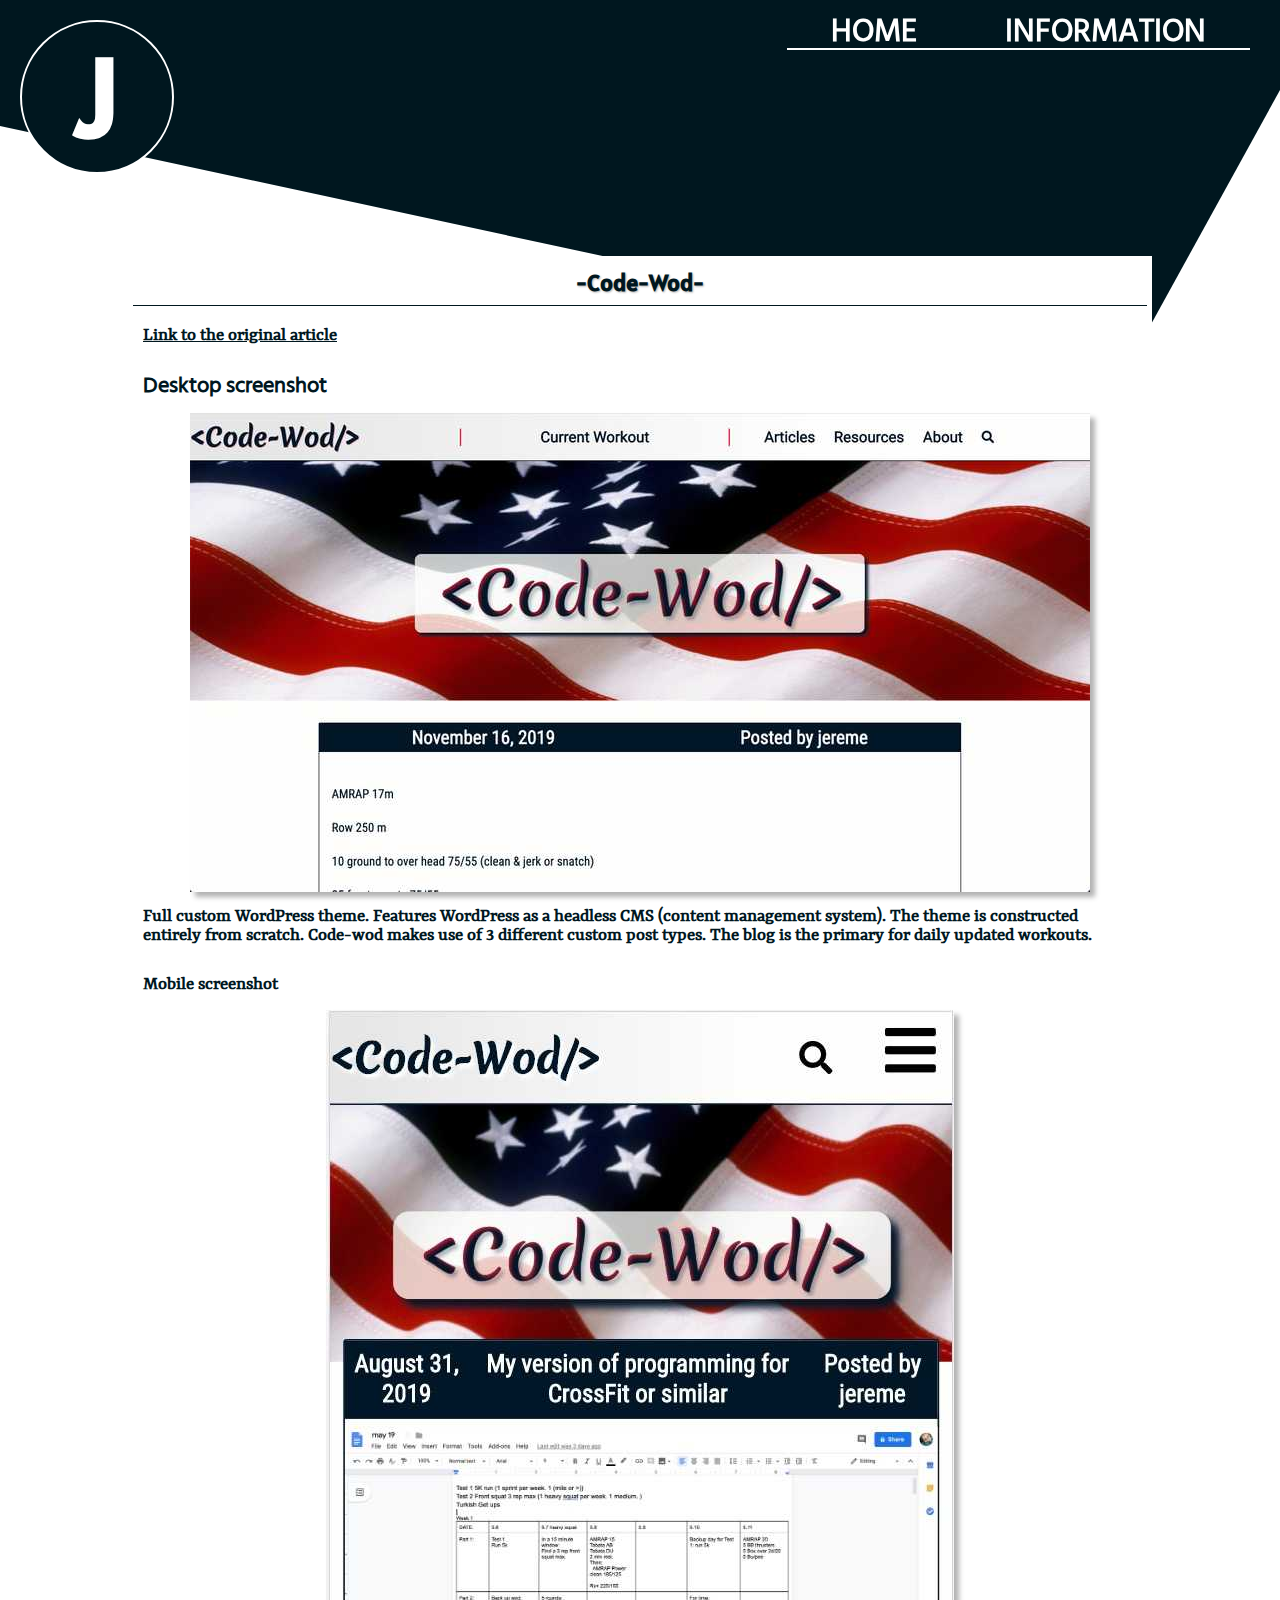
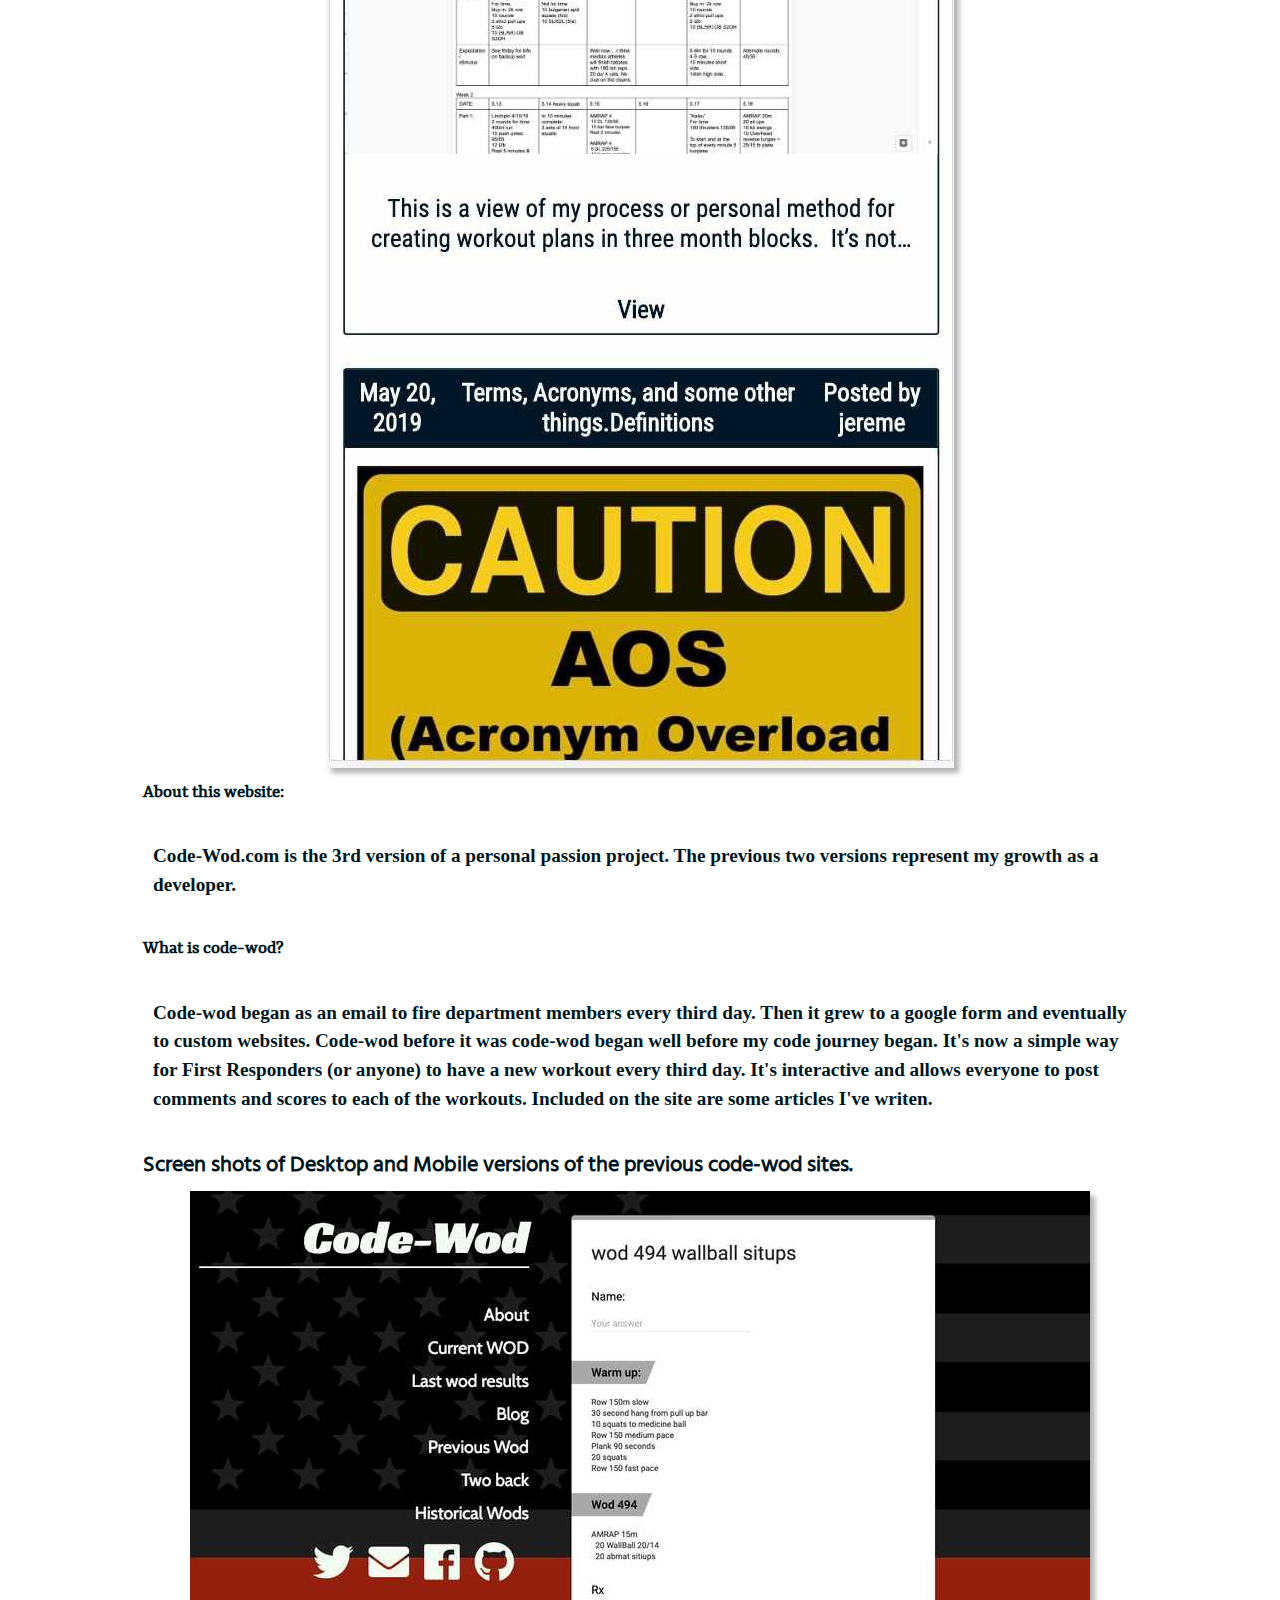
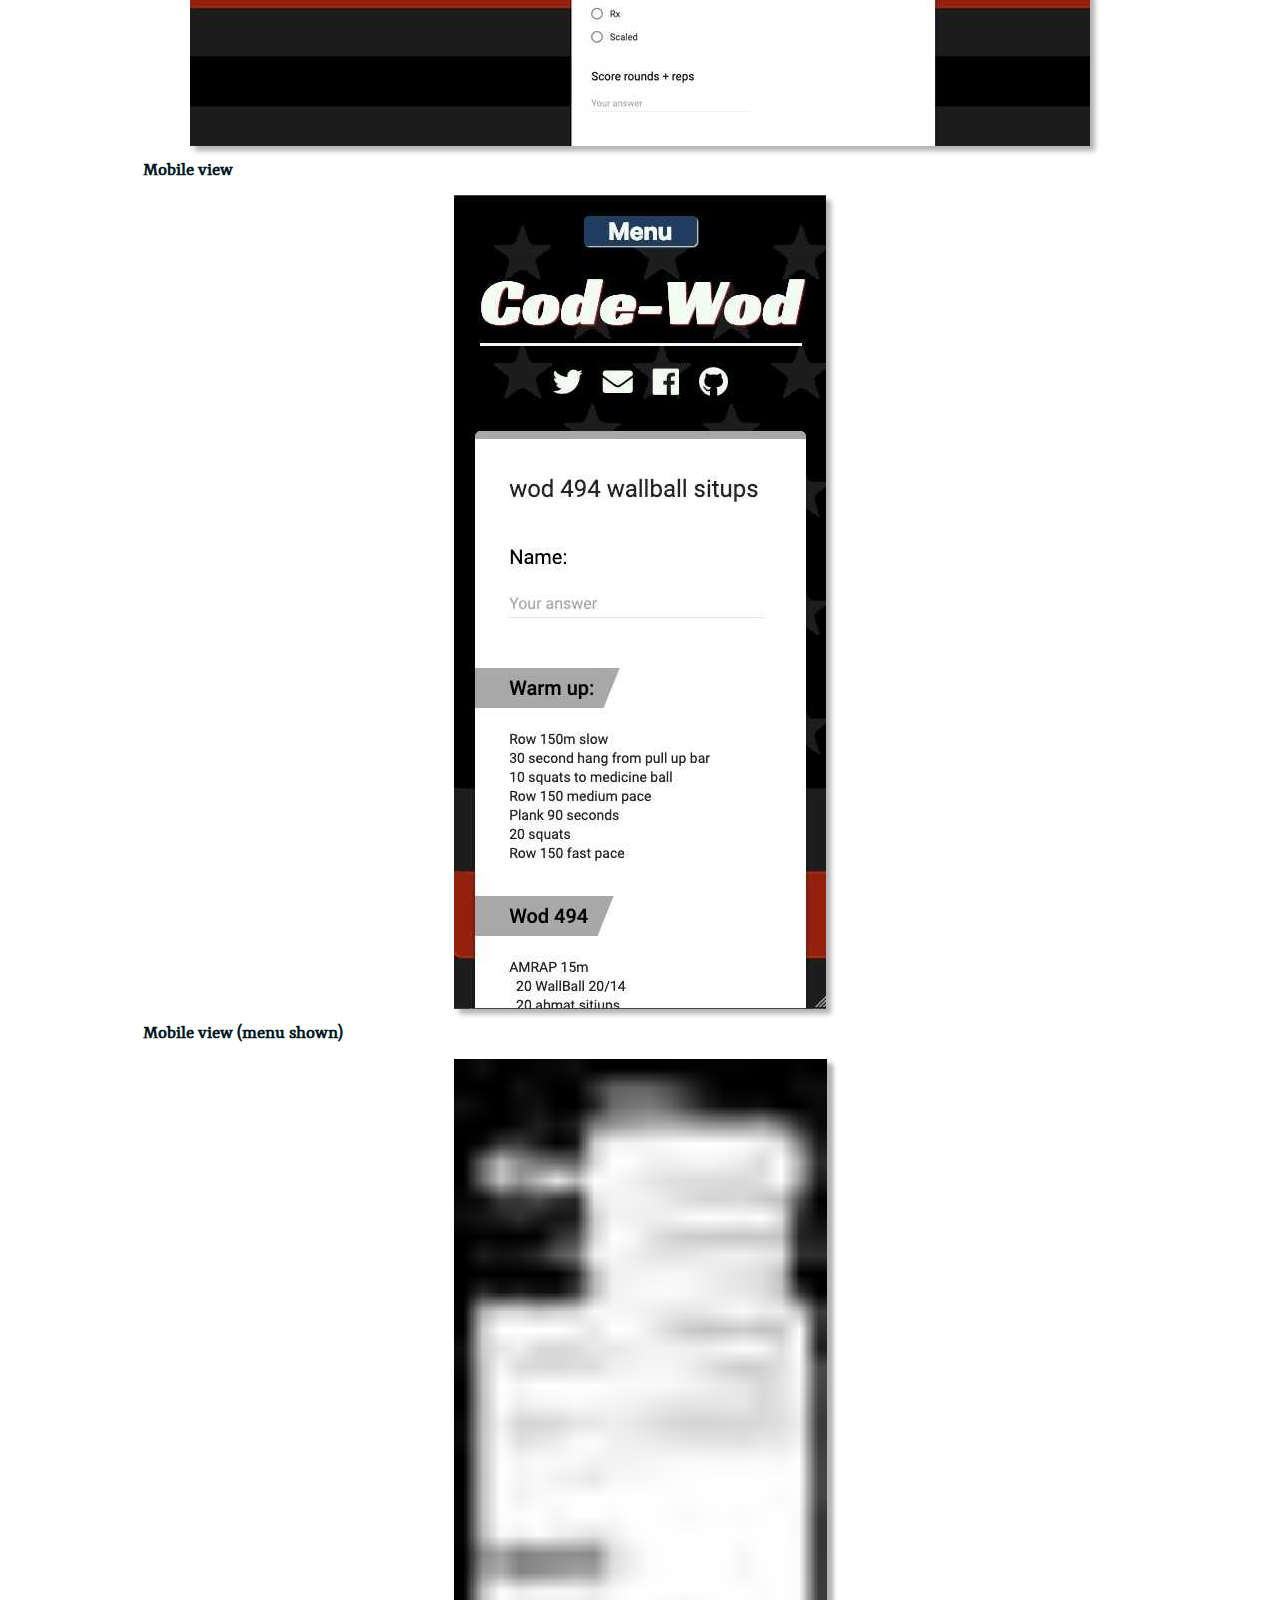
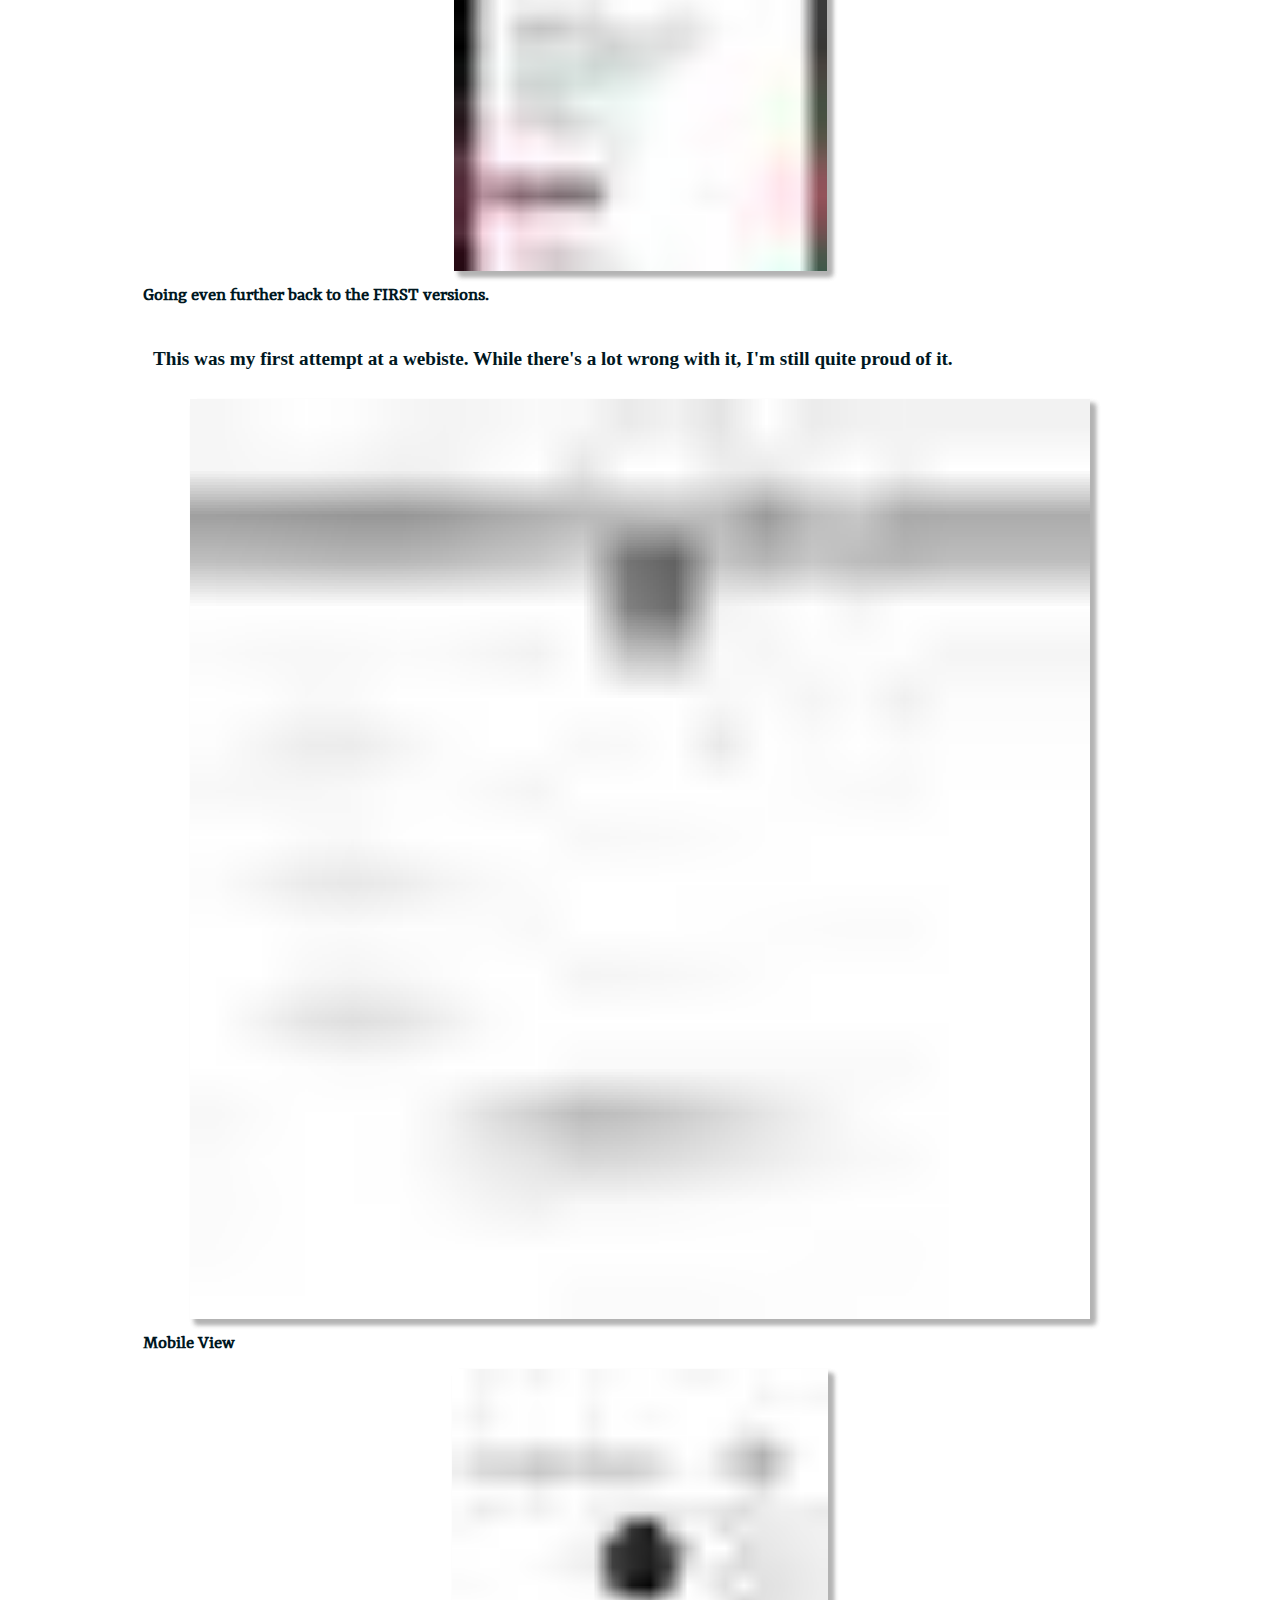
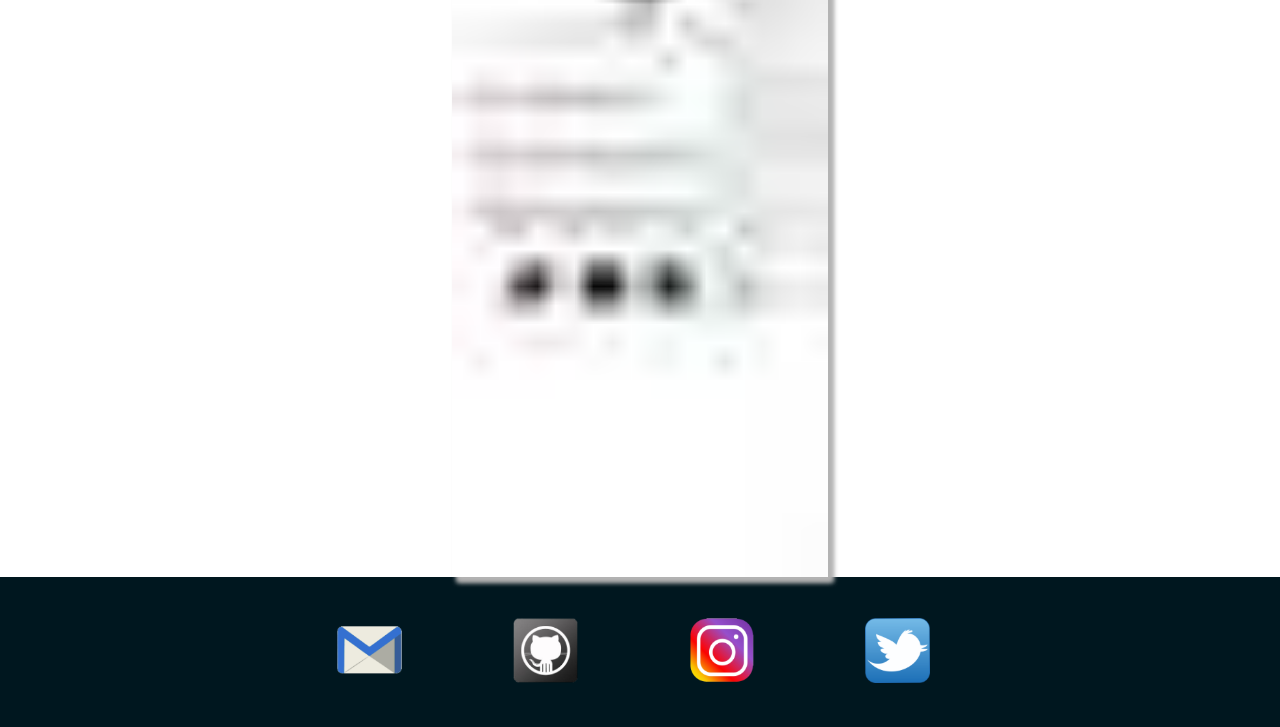
<file: blog/codewod/index.html>
<!DOCTYPE html><html><head><meta charSet="utf-8"/><meta http-equiv="x-ua-compatible" content="ie=edge"/><meta name="viewport" content="width=device-width, initial-scale=1, shrink-to-fit=no"/><style data-href="/styles.ae5e3c08151fa2b2e5e2.css">.layout-module--container--28I70{background:#fff;width:100%;min-height:100vh}.layout-module--clip--O2P7h{position:fixed;z-index:0;width:100%;top:0;left:0;min-height:100vh;-webkit-clip-path:polygon(100% 0,100% 10%,88% 41%,0 14%,0 0);clip-path:polygon(100% 0,100% 10%,88% 41%,0 14%,0 0);background:#00171f}.nav-module--container--2cmxS{position:fixed;top:0;left:0;width:100%;z-index:99;display:flex;justify-content:center;-webkit-transition:2s;transition:2s}.nav-module--contents--F5uqM{width:85%;display:flex;justify-content:space-between}.nav-module--menu--2LJsi{display:none}@media (min-width:950px){.nav-module--menu--2LJsi{color:#fff;display:flex;align-self:flex-end;margin-right:30px;-webkit-transition:.4s;transition:.4s;background:#00171f}.nav-module--menu--2LJsi ul{display:flex;list-style-type:none;margin-top:50px;-webkit-transition:.4s;transition:.4s}.nav-module--menu--2LJsi ul li{margin:0 40px;color:#fff}.nav-module--menu--2LJsi ul li a{color:#fff;text-decoration:none;margin:0 2px;padding-left:2px;padding-right:2px}}@media (min-width:950px){.nav-module--hamburger--2Hd7g{display:none}}.hamburger-module--hamburger--3ANum{z-index:20;position:relative;padding:15px;display:inline-block;cursor:pointer;-webkit-transition-property:opacity,-webkit-filter;transition-property:opacity,-webkit-filter;transition-property:opacity,filter;transition-property:opacity,filter,-webkit-filter;-webkit-transition-duration:.15s;transition-duration:.15s;-webkit-transition-timing-function:linear;transition-timing-function:linear;font:inherit;color:inherit;text-transform:none;background-color:transparent;border:0;margin:0;overflow:visible}@media (min-width:950px){.hamburger-module--hamburger--3ANum{display:none}}.hamburger-module--hamburger--3ANum.hamburger-module--isActive--19xwd:hover,.hamburger-module--hamburger--3ANum:hover{opacity:.7}.hamburger-module--hamburger--3ANum.hamburger-module--isActive--19xwd .hamburger-module--hamburgerInner--1gCCm,.hamburger-module--hamburger--3ANum.hamburger-module--isActive--19xwd .hamburger-module--hamburgerInner--1gCCm:after,.hamburger-module--hamburger--3ANum.hamburger-module--isActive--19xwd .hamburger-module--hamburgerInner--1gCCm:before{background-color:#fff}.hamburger-module--hamburgerBox--1oNko{width:40px;height:24px;display:inline-block;position:relative}.hamburger-module--hamburgerInner--1gCCm{display:block;top:50%;margin-top:-2px}.hamburger-module--hamburgerInner--1gCCm,.hamburger-module--hamburgerInner--1gCCm:after,.hamburger-module--hamburgerInner--1gCCm:before{width:40px;height:4px;background-color:#fff;border-radius:4px;position:absolute;-webkit-transition-property:-webkit-transform;transition-property:-webkit-transform;transition-property:transform;transition-property:transform,-webkit-transform;-webkit-transition-duration:.15s;transition-duration:.15s;-webkit-transition-timing-function:ease;transition-timing-function:ease}.hamburger-module--hamburgerInner--1gCCm:after,.hamburger-module--hamburgerInner--1gCCm:before{content:"";display:block}.hamburger-module--hamburgerInner--1gCCm:before{top:-10px}.hamburger-module--hamburgerInner--1gCCm:after{bottom:-10px}.hamburger-module--minus--CoIzl .hamburger-module--hamburgerInner--1gCCm:after,.hamburger-module--minus--CoIzl .hamburger-module--hamburgerInner--1gCCm:before{-webkit-transition:bottom .08s ease-out 0s,top .08s ease-out 0s,opacity 0s linear;transition:bottom .08s ease-out 0s,top .08s ease-out 0s,opacity 0s linear}.hamburger-module--minus--CoIzl.hamburger-module--isActive--19xwd .hamburger-module--hamburgerInner--1gCCm:after,.hamburger-module--minus--CoIzl.hamburger-module--isActive--19xwd .hamburger-module--hamburgerInner--1gCCm:before{opacity:0;-webkit-transition:bottom .08s ease-out,top .08s ease-out,opacity 0s linear .08s;transition:bottom .08s ease-out,top .08s ease-out,opacity 0s linear .08s}.hamburger-module--minus--CoIzl.hamburger-module--isActive--19xwd .hamburger-module--hamburgerInner--1gCCm:before{top:0}.hamburger-module--minus--CoIzl.hamburger-module--isActive--19xwd .hamburger-module--hamburgerInner--1gCCm:after{bottom:0}.logo-module--logo--3RPw7{background:#00171f;width:100px;height:100px;display:flex;justify-content:center;align-items:center;border-radius:50%;border:2px solid #fff;margin-top:20px;margin-left:20px;font-size:7rem}@media (min-width:950px){.logo-module--logo--3RPw7{width:150px;height:150px}}.logo-module--logo--3RPw7 h1{color:#fff}.mobileMenu-module--menuDiv--d8Bry{position:fixed;z-index:99;top:20%;left:0;width:100vw;background:#007ea7}.mobileMenu-module--menuDiv--d8Bry ul{display:flex;flex-direction:column;justify-content:center;align-items:center;width:100%;height:50vh;color:#00171f;list-style-type:none}.mobileMenu-module--menuDiv--d8Bry ul li{width:100%;margin:20px 0;text-align:center}.mobileMenu-module--menuDiv--d8Bry ul li a{color:#00171f;font-size:2.5rem;text-decoration:none;font-family:Hind Madurai,sans-serif;padding:10px}.footer-module--container--2KCTH{width:100%;display:flex;flex-direction:row;height:150px;background:#00171f}.footer-module--container--2KCTH ul{display:flex;width:100%;list-style-type:none;justify-content:space-around;align-items:center}.footer-module--container--2KCTH ul a{width:23%;text-align:center}.footer-module--container--2KCTH ul a li{width:100%}.footer-module--container--2KCTH ul a li img{width:65px}@media (min-width:950px){.footer-module--container--2KCTH ul{width:55%;margin-left:22%}}.blog-module--container--1tJO4{position:relative;z-index:1;width:95%;display:flex;flex-direction:row;flex-wrap:wrap;margin-top:40%;margin-left:2%;color:#00171f;background:#fff}@media (min-width:950px){.blog-module--container--1tJO4{width:80%;margin-left:10%;margin-top:20%}}.blog-module--container--1tJO4 p{justify-self:center;width:100%;max-height:75%}.blog-module--container--1tJO4 p span{box-shadow:5px 5px 5px #b3b3b3}.blog-module--container--1tJO4 h1{background:#fff;width:100%;padding:10px;border-bottom:1px solid #00171f;margin:5px;font-size:1.5rem;text-shadow:1px 1px 2px #b3b3b3;text-align:center}.blog-module--container--1tJO4 h2{width:100%;padding:10px;margin:5px;display:flex;align-items:center;font-size:1.4rem}.blog-module--container--1tJO4 h3{width:100%;padding:10px;margin:5px;font-size:1.2rem}.blog-module--container--1tJO4 h3 a{color:#00171f}.blog-module--container--1tJO4 h6{width:100%;padding:20px;margin:5px;font-size:1.2rem;line-height:1.5}.cardHolder-module--container--2dNne{display:flex;flex-direction:column;position:relative;margin-top:40%;width:100%}@media (min-width:950px){.cardHolder-module--container--2dNne{margin-top:25%}}.cardHolder-module--card--1way4{width:90%;margin:20px;box-shadow:10px 10px 5px #666}.cardHolder-module--card--1way4 h2{font-size:1.75rem;background:#00171f;color:#fff;border-top:2px solid #fff;padding-left:10px}.cardHolder-module--card--1way4 a{text-decoration:none}@media (min-width:950px){.cardHolder-module--card--1way4{width:40%;margin:20px}.cardHolder-module--card--1way4:hover{box-shadow:10px 10px 5px #00a8e8}}.pageTitle-module--container--2c7GB{position:relative;position:fixed;color:#fff;top:0;left:0;padding-left:10px}@media (min-width:950px){.pageTitle-module--container--2c7GB{left:15%;font-size:1.5rem}}abbr,address,article,aside,audio,b,blockquote,body,canvas,caption,cite,code,dd,del,details,dfn,div,dl,dt,em,fieldset,figcaption,figure,footer,form,h1,h2,h3,h4,h5,h6,header,hgroup,html,i,iframe,img,ins,kbd,label,legend,li,mark,menu,nav,object,ol,p,pre,q,samp,section,small,span,strong,sub,summary,sup,table,tbody,td,tfoot,th,thead,time,tr,ul,var,video{margin:0;padding:0;border:0;outline:0;font-size:100%;vertical-align:baseline;background:transparent}body{line-height:1}h1{font-family:Alatsi,sans-serif}h2{font-family:Hind Madurai,sans-serif}h3{font-family:Rasa,serif}.info-module--container--25tvn{width:95%;margin-top:40%;position:relative;z-index:2;display:flex;flex-direction:column;margin-left:2%}.info-module--container--25tvn img{max-width:100%;border-radius:20%;margin-top:20px;position:relative}@media (min-width:950px){.info-module--container--25tvn{margin-top:25%;width:80%;margin-left:10%}.info-module--container--25tvn img{max-width:80%}}.info-module--contact--uPWYV{width:100%;margin:20px 5px;border-top:1px solid #007ea7;background:#fff}.info-module--contact--uPWYV a{padding-top:15px;padding-bottom:15px;text-shadow:1px 1px 2px #fff}.info-module--contact--uPWYV h2{margin:10px 0;font-size:1.5rem;color:#007ea7}@media (min-width:950px){.info-module--contact--uPWYV h2{font-size:2rem}}.info-module--contact--uPWYV ul{list-style-type:none}.info-module--contact--uPWYV p{color:#007ea7;font-size:1.4rem;border-top:2px solid #007ea7}.info-module--contact--uPWYV p ul li a{color:#007ea7}.info-module--contact--uPWYV p ul{margin:10px 0}.info-module--contact--uPWYV p ul li{margin-left:5px}@media (min-width:950px){.info-module--contact--uPWYV p{font-size:2rem;border-top:5px solid #007ea7}}.info-module--title--1dqDE{width:100%}.info-module--title--1dqDE h1{font-size:1.5rem;text-align:center;color:#fff;text-shadow:2px 2px 1px #00171f}@media (min-width:950px){.info-module--title--1dqDE h1{font-size:3rem;color:#003459;text-shadow:2px 2px 1px #fff}}.info-module--services--2gIqc{background:#fff}.info-module--services--2gIqc p{color:#003459;font-size:1.4rem;margin:8px 0;border-left:6px solid #003459;padding-left:5px}@media (min-width:950px){.info-module--services--2gIqc p{padding:20px;margin:15px 0}}</style><meta name="generator" content="Gatsby 2.17.6"/><link rel="preload" as="font" type="font/woff2" crossorigin="anonymous" href="/google-fonts/s/alatsi/v1/TK3iWkUJAxQ2nLN2GT8G.woff2"/><link rel="preload" as="font" type="font/woff2" crossorigin="anonymous" href="/google-fonts/s/hindmadurai/v5/f0Xx0e2p98ZvDXdZQIOcpqjX9ocC.woff2"/><link rel="preload" as="font" type="font/woff2" crossorigin="anonymous" href="/google-fonts/s/mclaren/v7/2EbnL-ZuAXFqZFXIeYEV8g.woff2"/><link rel="preload" as="font" type="font/woff2" crossorigin="anonymous" href="/google-fonts/s/montserrat/v14/JTUSjIg1_i6t8kCHKm459Wlhyw.woff2"/><link rel="preload" as="font" type="font/woff2" crossorigin="anonymous" href="/google-fonts/s/rasa/v5/xn7vYHIn1mWmfqVUlw.woff2"/><link rel="preload" as="font" type="font/woff2" crossorigin="anonymous" href="/google-fonts/s/staatliches/v3/HI_OiY8KO6hCsQSoAPmtMYebvpA.woff2"/><link rel="preload" as="font" type="font/woff2" crossorigin="anonymous" href="/google-fonts/s/zcoolxiaowei/v5/i7dMIFFrTRywPpUVX9_RJyM1UFWaHg.woff2"/><style type="text/css">@font-face{font-family:Alatsi;font-style:normal;font-weight:400;src:local('Alatsi Regular'),local('Alatsi-Regular'),url(/google-fonts/s/alatsi/v1/TK3iWkUJAxQ2nLN2GT8G.woff2) format('woff2'),url(/google-fonts/s/alatsi/v1/TK3iWkUJAxQ2nLN2GT8A.woff) format('woff');font-display: swap;}@font-face{font-family:'Hind Madurai';font-style:normal;font-weight:400;src:local('Hind Madurai Regular'),local('HindMadurai-Regular'),url(/google-fonts/s/hindmadurai/v5/f0Xx0e2p98ZvDXdZQIOcpqjX9ocC.woff2) format('woff2'),url(/google-fonts/s/hindmadurai/v5/f0Xx0e2p98ZvDXdZQIOcpqjX9ocE.woff) format('woff');font-display: swap;}@font-face{font-family:Rasa;font-style:normal;font-weight:400;src:local('Rasa Regular'),local('Rasa-Regular'),url(/google-fonts/s/rasa/v5/xn7vYHIn1mWmfqVUlw.woff2) format('woff2'),url(/google-fonts/s/rasa/v5/xn7vYHIn1mWmfqVUkQ.woff) format('woff');font-display: swap;}</style><title data-react-helmet="true">Example page | Jereme Daniels Developer</title><meta data-react-helmet="true" name="viewport" content="width=device-width,initial-scale=1,shrink-to-fit=no,viewport-fit=cover"/><meta data-react-helmet="true" property="og:type" content="website"/><meta data-react-helmet="true" property="description" name="description" content=" Website development and design. Mobile responsive pages the way you want it."/><meta data-react-helmet="true" property="description" name="description" content=" Avery County, Watauga County."/><meta data-react-helmet="true" property="description" name="description" content=" Social Media Management"/><meta data-react-helmet="true" property="description" name="description" content=" Gatsbyjs WordPress"/><style type="text/css">.gatsby-resp-image-image{width:100%;height:100%;margin:0;vertical-align:middle;position:absolute;top:0;left:0;color:transparent;}</style><link as="script" rel="preload" href="/styles-1d19ae1c6fb0d8121110.js"/><link as="script" rel="preload" href="/component---src-templates-blog-js-9999c42c8a5e037636d7.js"/><link as="script" rel="preload" href="/commons-7521f8061fa602e3cae0.js"/><link as="script" rel="preload" href="/app-c17b83974ff3f481f6d0.js"/><link as="script" rel="preload" href="/webpack-runtime-41d9f9e967c095e7c9be.js"/><link as="fetch" rel="preload" href="/page-data/blog/codewod/page-data.json" crossorigin="anonymous"/></head><body><noscript id="gatsby-noscript">This app works best with JavaScript enabled.</noscript><div id="___gatsby"><div style="outline:none" tabindex="-1" role="group" id="gatsby-focus-wrapper"><div class="layout-module--container--28I70"><div class="layout-module--clip--O2P7h"></div><div style="height:50px" class="nav-module--container--2cmxS"><div class="nav-module--contents--F5uqM"><div class="logo-module--logo--3RPw7"><h1>J</h1></div></div><div class="nav-module--menu--2LJsi" style="border-bottom:2px solid rgba(255, 255, 255, 1);font-size:2rem"><ul><h2><li><a href="/">HOME</a></li></h2><h2><li><a href="/info">INFORMATION</a></li></h2></ul></div><div><div><button class="hamburger-module--hamburger--3ANum hamburger-module--minus--CoIzl" type="button"><span class="hamburger-module--hamburgerBox--1oNko"><span class="hamburger-module--hamburgerInner--1gCCm"></span></span></button><div style="display:none" class="mobileMenu-module--menuDiv--d8Bry"><ul><h2><li><a href="/">HOME</a></li></h2><h2><li><a href="/info">INFORMATION</a></li></h2></ul></div></div></div></div><div class="blog-module--container--1tJO4"><h1>-Code-Wod-</h1>
<h3><a href="https://www.code-wod.com/">Link to the original article</a></h3>
<h2>Desktop screenshot</h2>
<p><span
      class="gatsby-resp-image-wrapper"
      style="position: relative; display: block; margin-left: auto; margin-right: auto;  max-width: 900px;"
    >
      <span
    class="gatsby-resp-image-background-image"
    style="padding-bottom: 53.263888888888886%; position: relative; bottom: 0; left: 0; background-image: url('[data-uri]'); background-size: cover; display: block;"
  ></span>
  <img
        class="gatsby-resp-image-image"
        alt="screenshot"
        title="screenshot"
        src="/static/1adb1e6c41619c016915cd29bb84de81/2d017/codewodDesktop.jpg"
        srcset="/static/1adb1e6c41619c016915cd29bb84de81/40f63/codewodDesktop.jpg 225w,
/static/1adb1e6c41619c016915cd29bb84de81/df2c7/codewodDesktop.jpg 450w,
/static/1adb1e6c41619c016915cd29bb84de81/2d017/codewodDesktop.jpg 900w,
/static/1adb1e6c41619c016915cd29bb84de81/bbff7/codewodDesktop.jpg 1350w,
/static/1adb1e6c41619c016915cd29bb84de81/98235/codewodDesktop.jpg 1800w,
/static/1adb1e6c41619c016915cd29bb84de81/0d268/codewodDesktop.jpg 2880w"
        sizes="(max-width: 900px) 100vw, 900px"
        loading="lazy"
      />
    </span></p>
<h3>Full custom WordPress theme. Features WordPress as a headless CMS (content management system).  The theme is constructed entirely from scratch.  Code-wod makes use of 3 different custom post types.  The blog is the primary for daily updated workouts.</h3>
<h3>Mobile screenshot</h3>
<p><span
      class="gatsby-resp-image-wrapper"
      style="position: relative; display: block; margin-left: auto; margin-right: auto;  max-width: 628px;"
    >
      <span
    class="gatsby-resp-image-background-image"
    style="padding-bottom: 216.2420382165605%; position: relative; bottom: 0; left: 0; background-image: url('[data-uri]'); background-size: cover; display: block;"
  ></span>
  <img
        class="gatsby-resp-image-image"
        alt="screenshot"
        title="screenshot"
        src="/static/2c2c38f95d72d44d7fbbf7f7ea3058c1/2e829/codewodMobile.jpg"
        srcset="/static/2c2c38f95d72d44d7fbbf7f7ea3058c1/40f63/codewodMobile.jpg 225w,
/static/2c2c38f95d72d44d7fbbf7f7ea3058c1/df2c7/codewodMobile.jpg 450w,
/static/2c2c38f95d72d44d7fbbf7f7ea3058c1/2e829/codewodMobile.jpg 628w"
        sizes="(max-width: 628px) 100vw, 628px"
        loading="lazy"
      />
    </span></p>
<h3>About this website:</h3>
<h6>Code-Wod.com is the 3rd version of a personal passion project.  The previous two versions represent my growth as a developer.</h6>
<h3>What is code-wod?</h3>
<h6>Code-wod began as an email to fire department members every third day.  Then it grew to a google form and eventually to custom websites.  Code-wod before it was code-wod began well before my code journey began.  It's now a simple way for First Responders (or anyone) to have a new workout every third day. It's interactive and allows everyone to post comments and scores to each of the workouts.  Included on the site are some articles I've writen.</h6>
<h2>Screen shots of Desktop and Mobile versions of the previous code-wod sites.</h2>
<p> <span
      class="gatsby-resp-image-wrapper"
      style="position: relative; display: block; margin-left: auto; margin-right: auto;  max-width: 900px;"
    >
      <span
    class="gatsby-resp-image-background-image"
    style="padding-bottom: 61.66237113402061%; position: relative; bottom: 0; left: 0; background-image: url('[data-uri]'); background-size: cover; display: block;"
  ></span>
  <img
        class="gatsby-resp-image-image"
        alt="screenshot"
        title="screenshot"
        src="/static/ad56f31a25ebad934dad92c8e8f9557c/2d017/codewodv2Desktop.jpg"
        srcset="/static/ad56f31a25ebad934dad92c8e8f9557c/40f63/codewodv2Desktop.jpg 225w,
/static/ad56f31a25ebad934dad92c8e8f9557c/df2c7/codewodv2Desktop.jpg 450w,
/static/ad56f31a25ebad934dad92c8e8f9557c/2d017/codewodv2Desktop.jpg 900w,
/static/ad56f31a25ebad934dad92c8e8f9557c/bbff7/codewodv2Desktop.jpg 1350w,
/static/ad56f31a25ebad934dad92c8e8f9557c/2fac8/codewodv2Desktop.jpg 1552w"
        sizes="(max-width: 900px) 100vw, 900px"
        loading="lazy"
      />
    </span></p>
<h3>Mobile view</h3>
<p> <span
      class="gatsby-resp-image-wrapper"
      style="position: relative; display: block; margin-left: auto; margin-right: auto;  max-width: 372px;"
    >
      <span
    class="gatsby-resp-image-background-image"
    style="padding-bottom: 218.81720430107526%; position: relative; bottom: 0; left: 0; background-image: url('[data-uri]'); background-size: cover; display: block;"
  ></span>
  <img
        class="gatsby-resp-image-image"
        alt="screenshot"
        title="screenshot"
        src="/static/e79ec01c3785f00db53a797d8d9b1cb4/0158b/codewodv2Mobile.jpg"
        srcset="/static/e79ec01c3785f00db53a797d8d9b1cb4/40f63/codewodv2Mobile.jpg 225w,
/static/e79ec01c3785f00db53a797d8d9b1cb4/0158b/codewodv2Mobile.jpg 372w"
        sizes="(max-width: 372px) 100vw, 372px"
        loading="lazy"
      />
    </span></p>
<h3>Mobile view (menu shown)</h3>
<p>  <span
      class="gatsby-resp-image-wrapper"
      style="position: relative; display: block; margin-left: auto; margin-right: auto;  max-width: 373px;"
    >
      <span
    class="gatsby-resp-image-background-image"
    style="padding-bottom: 217.69436997319036%; position: relative; bottom: 0; left: 0; background-image: url('[data-uri]'); background-size: cover; display: block;"
  ></span>
  <img
        class="gatsby-resp-image-image"
        alt="screenshot"
        title="screenshot"
        src="/static/7ab61fca3b115f73c2e01f3d7c1d9466/3278e/codewodv2Mobile-menu.jpg"
        srcset="/static/7ab61fca3b115f73c2e01f3d7c1d9466/40f63/codewodv2Mobile-menu.jpg 225w,
/static/7ab61fca3b115f73c2e01f3d7c1d9466/3278e/codewodv2Mobile-menu.jpg 373w"
        sizes="(max-width: 373px) 100vw, 373px"
        loading="lazy"
      />
    </span></p>
<h3>Going even further back to the FIRST versions.</h3>
<h6>This was my first attempt at a webiste. While there's a lot wrong with it, I'm still quite proud of it.</h6>
<p> <span
      class="gatsby-resp-image-wrapper"
      style="position: relative; display: block; margin-left: auto; margin-right: auto;  max-width: 900px;"
    >
      <span
    class="gatsby-resp-image-background-image"
    style="padding-bottom: 102.30607966457023%; position: relative; bottom: 0; left: 0; background-image: url('[data-uri]'); background-size: cover; display: block;"
  ></span>
  <img
        class="gatsby-resp-image-image"
        alt="screenshot"
        title="screenshot"
        src="/static/8864b5c72854d68fa06afa5eea176375/2d017/codewodv1Desktop.jpg"
        srcset="/static/8864b5c72854d68fa06afa5eea176375/40f63/codewodv1Desktop.jpg 225w,
/static/8864b5c72854d68fa06afa5eea176375/df2c7/codewodv1Desktop.jpg 450w,
/static/8864b5c72854d68fa06afa5eea176375/2d017/codewodv1Desktop.jpg 900w,
/static/8864b5c72854d68fa06afa5eea176375/44f61/codewodv1Desktop.jpg 954w"
        sizes="(max-width: 900px) 100vw, 900px"
        loading="lazy"
      />
    </span></p>
<h3>Mobile View</h3>
<p> <span
      class="gatsby-resp-image-wrapper"
      style="position: relative; display: block; margin-left: auto; margin-right: auto;  max-width: 376px;"
    >
      <span
    class="gatsby-resp-image-background-image"
    style="padding-bottom: 214.8936170212766%; position: relative; bottom: 0; left: 0; background-image: url('[data-uri]'); background-size: cover; display: block;"
  ></span>
  <img
        class="gatsby-resp-image-image"
        alt="screenshot"
        title="screenshot"
        src="/static/e9753eb56a9508e0046764249815b2da/2292d/codewodv1Mobile.jpg"
        srcset="/static/e9753eb56a9508e0046764249815b2da/40f63/codewodv1Mobile.jpg 225w,
/static/e9753eb56a9508e0046764249815b2da/2292d/codewodv1Mobile.jpg 376w"
        sizes="(max-width: 376px) 100vw, 376px"
        loading="lazy"
      />
    </span></p></div><footer><div class="footer-module--container--2KCTH"><ul><a href="mailto:jereme@jeremedaniels.com"><li><img src="/mail.png"/></li></a><a href="https://github.com/Jereme2147"><li><img src="/git.png"/></li></a><a href="https://www.instagram.com/jd2147/"><li><img src="/insta.png"/></li></a><a href="https://twitter.com/JD2147"><li><img src="/tweet.png"/></li></a></ul></div></footer></div></div></div><script id="gatsby-script-loader">/*<![CDATA[*/window.pagePath="/blog/codewod";/*]]>*/</script><script id="gatsby-chunk-mapping">/*<![CDATA[*/window.___chunkMapping={"app":["/app-c17b83974ff3f481f6d0.js"],"component---src-templates-blog-js":["/component---src-templates-blog-js-9999c42c8a5e037636d7.js"],"component---src-pages-blog-js":["/component---src-pages-blog-js-a07a81a9a1daa6b8b739.js"],"component---src-pages-index-js":["/component---src-pages-index-js-4beed5190c6a7fcc3b34.js"],"component---src-pages-info-js":["/component---src-pages-info-js-124ecd61977811cfd7de.js"]};/*]]>*/</script><script src="/webpack-runtime-41d9f9e967c095e7c9be.js" async=""></script><script src="/app-c17b83974ff3f481f6d0.js" async=""></script><script src="/commons-7521f8061fa602e3cae0.js" async=""></script><script src="/component---src-templates-blog-js-9999c42c8a5e037636d7.js" async=""></script><script src="/styles-1d19ae1c6fb0d8121110.js" async=""></script></body></html>
</file>
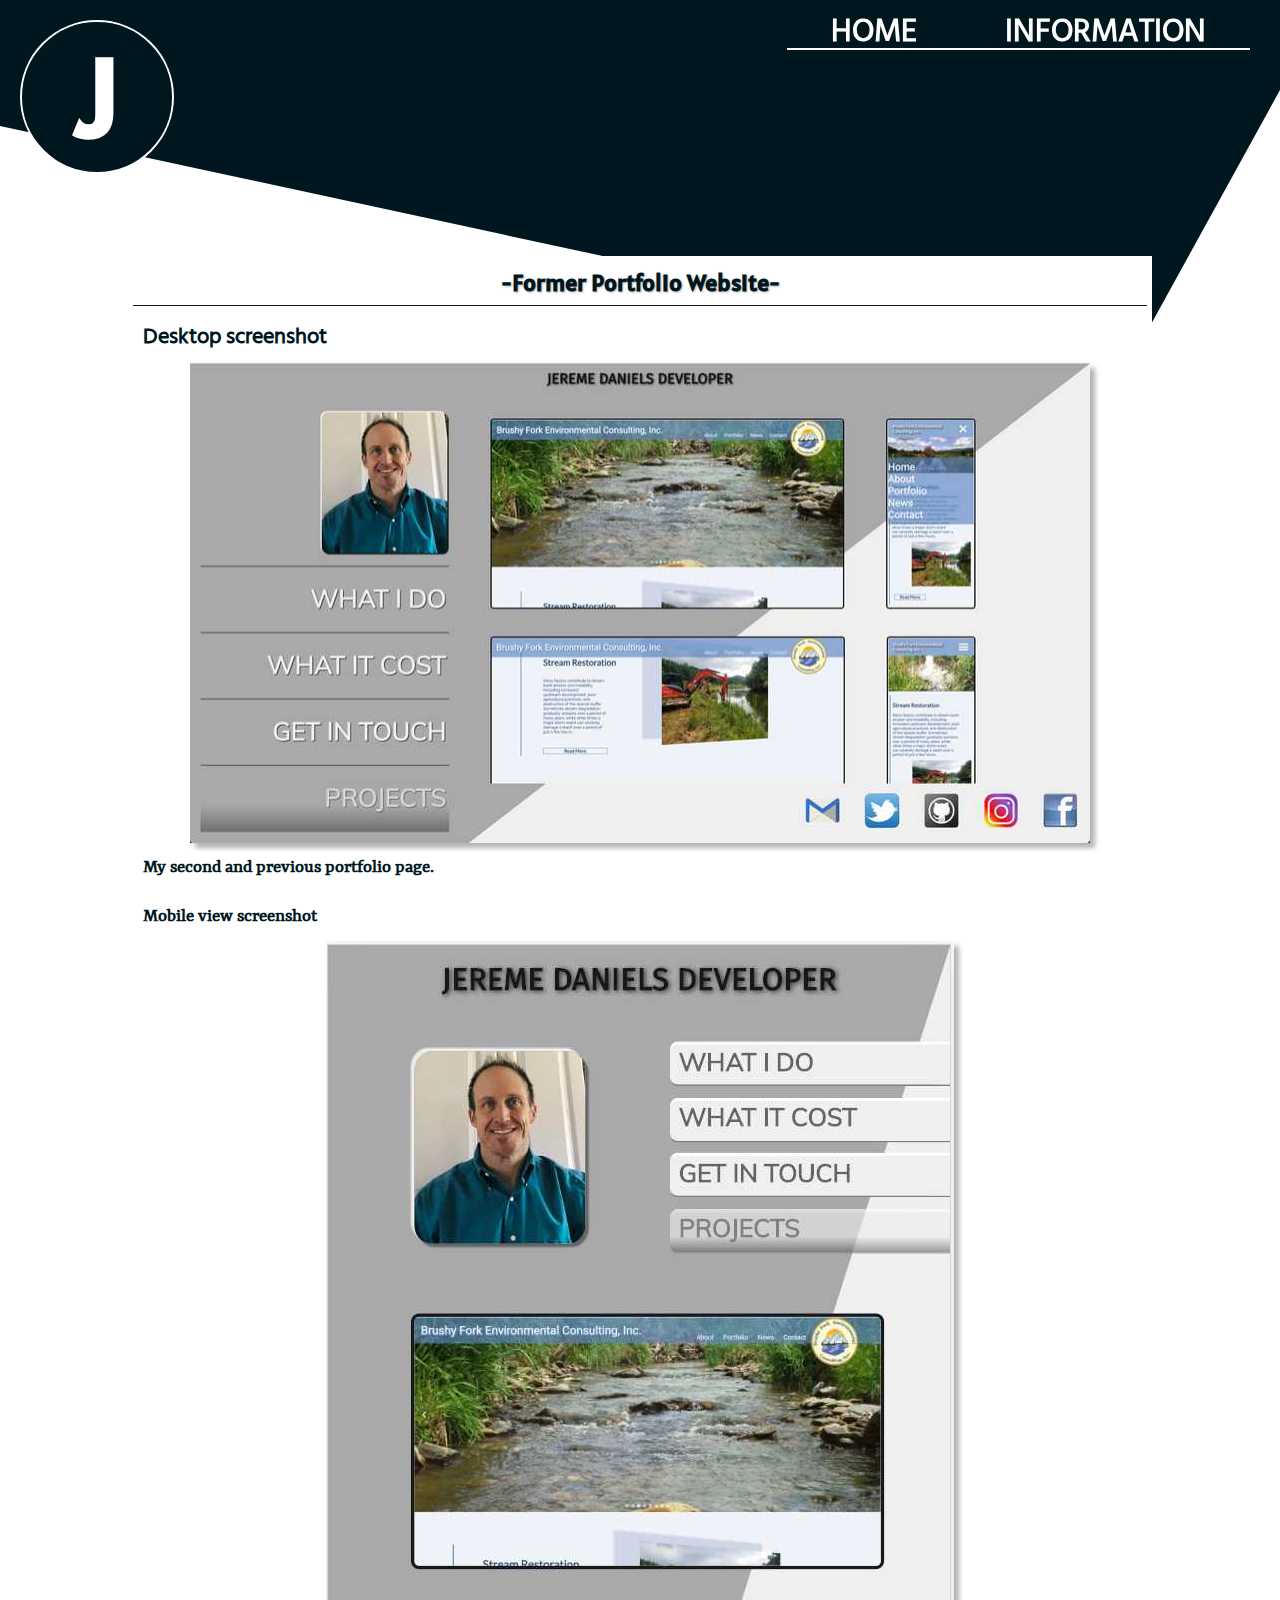
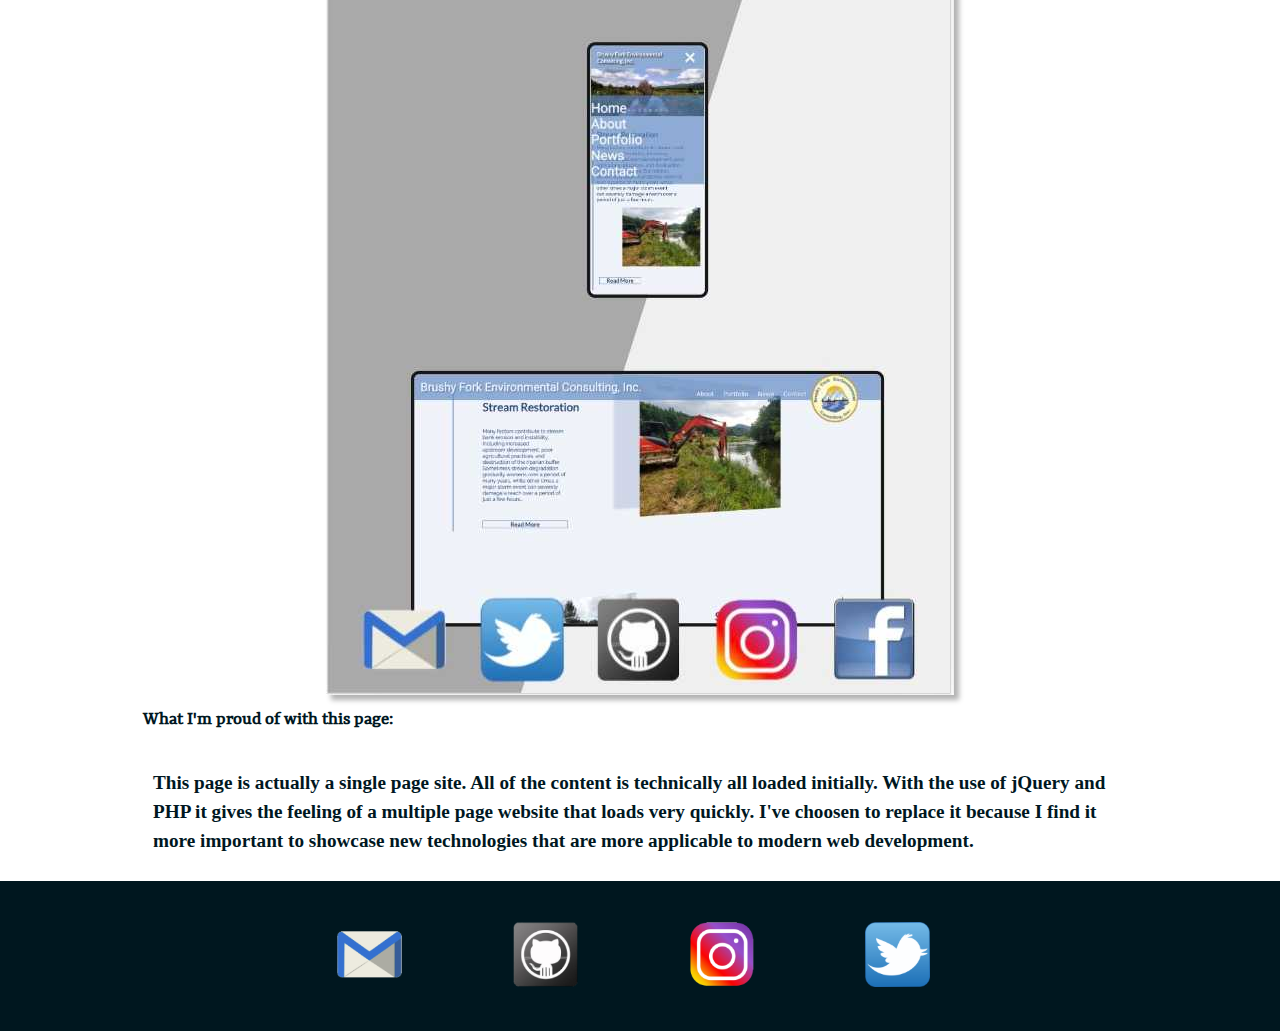
<file: blog/jeremedaniels/index.html>
<!DOCTYPE html><html><head><meta charSet="utf-8"/><meta http-equiv="x-ua-compatible" content="ie=edge"/><meta name="viewport" content="width=device-width, initial-scale=1, shrink-to-fit=no"/><style data-href="/styles.ae5e3c08151fa2b2e5e2.css">.layout-module--container--28I70{background:#fff;width:100%;min-height:100vh}.layout-module--clip--O2P7h{position:fixed;z-index:0;width:100%;top:0;left:0;min-height:100vh;-webkit-clip-path:polygon(100% 0,100% 10%,88% 41%,0 14%,0 0);clip-path:polygon(100% 0,100% 10%,88% 41%,0 14%,0 0);background:#00171f}.nav-module--container--2cmxS{position:fixed;top:0;left:0;width:100%;z-index:99;display:flex;justify-content:center;-webkit-transition:2s;transition:2s}.nav-module--contents--F5uqM{width:85%;display:flex;justify-content:space-between}.nav-module--menu--2LJsi{display:none}@media (min-width:950px){.nav-module--menu--2LJsi{color:#fff;display:flex;align-self:flex-end;margin-right:30px;-webkit-transition:.4s;transition:.4s;background:#00171f}.nav-module--menu--2LJsi ul{display:flex;list-style-type:none;margin-top:50px;-webkit-transition:.4s;transition:.4s}.nav-module--menu--2LJsi ul li{margin:0 40px;color:#fff}.nav-module--menu--2LJsi ul li a{color:#fff;text-decoration:none;margin:0 2px;padding-left:2px;padding-right:2px}}@media (min-width:950px){.nav-module--hamburger--2Hd7g{display:none}}.hamburger-module--hamburger--3ANum{z-index:20;position:relative;padding:15px;display:inline-block;cursor:pointer;-webkit-transition-property:opacity,-webkit-filter;transition-property:opacity,-webkit-filter;transition-property:opacity,filter;transition-property:opacity,filter,-webkit-filter;-webkit-transition-duration:.15s;transition-duration:.15s;-webkit-transition-timing-function:linear;transition-timing-function:linear;font:inherit;color:inherit;text-transform:none;background-color:transparent;border:0;margin:0;overflow:visible}@media (min-width:950px){.hamburger-module--hamburger--3ANum{display:none}}.hamburger-module--hamburger--3ANum.hamburger-module--isActive--19xwd:hover,.hamburger-module--hamburger--3ANum:hover{opacity:.7}.hamburger-module--hamburger--3ANum.hamburger-module--isActive--19xwd .hamburger-module--hamburgerInner--1gCCm,.hamburger-module--hamburger--3ANum.hamburger-module--isActive--19xwd .hamburger-module--hamburgerInner--1gCCm:after,.hamburger-module--hamburger--3ANum.hamburger-module--isActive--19xwd .hamburger-module--hamburgerInner--1gCCm:before{background-color:#fff}.hamburger-module--hamburgerBox--1oNko{width:40px;height:24px;display:inline-block;position:relative}.hamburger-module--hamburgerInner--1gCCm{display:block;top:50%;margin-top:-2px}.hamburger-module--hamburgerInner--1gCCm,.hamburger-module--hamburgerInner--1gCCm:after,.hamburger-module--hamburgerInner--1gCCm:before{width:40px;height:4px;background-color:#fff;border-radius:4px;position:absolute;-webkit-transition-property:-webkit-transform;transition-property:-webkit-transform;transition-property:transform;transition-property:transform,-webkit-transform;-webkit-transition-duration:.15s;transition-duration:.15s;-webkit-transition-timing-function:ease;transition-timing-function:ease}.hamburger-module--hamburgerInner--1gCCm:after,.hamburger-module--hamburgerInner--1gCCm:before{content:"";display:block}.hamburger-module--hamburgerInner--1gCCm:before{top:-10px}.hamburger-module--hamburgerInner--1gCCm:after{bottom:-10px}.hamburger-module--minus--CoIzl .hamburger-module--hamburgerInner--1gCCm:after,.hamburger-module--minus--CoIzl .hamburger-module--hamburgerInner--1gCCm:before{-webkit-transition:bottom .08s ease-out 0s,top .08s ease-out 0s,opacity 0s linear;transition:bottom .08s ease-out 0s,top .08s ease-out 0s,opacity 0s linear}.hamburger-module--minus--CoIzl.hamburger-module--isActive--19xwd .hamburger-module--hamburgerInner--1gCCm:after,.hamburger-module--minus--CoIzl.hamburger-module--isActive--19xwd .hamburger-module--hamburgerInner--1gCCm:before{opacity:0;-webkit-transition:bottom .08s ease-out,top .08s ease-out,opacity 0s linear .08s;transition:bottom .08s ease-out,top .08s ease-out,opacity 0s linear .08s}.hamburger-module--minus--CoIzl.hamburger-module--isActive--19xwd .hamburger-module--hamburgerInner--1gCCm:before{top:0}.hamburger-module--minus--CoIzl.hamburger-module--isActive--19xwd .hamburger-module--hamburgerInner--1gCCm:after{bottom:0}.logo-module--logo--3RPw7{background:#00171f;width:100px;height:100px;display:flex;justify-content:center;align-items:center;border-radius:50%;border:2px solid #fff;margin-top:20px;margin-left:20px;font-size:7rem}@media (min-width:950px){.logo-module--logo--3RPw7{width:150px;height:150px}}.logo-module--logo--3RPw7 h1{color:#fff}.mobileMenu-module--menuDiv--d8Bry{position:fixed;z-index:99;top:20%;left:0;width:100vw;background:#007ea7}.mobileMenu-module--menuDiv--d8Bry ul{display:flex;flex-direction:column;justify-content:center;align-items:center;width:100%;height:50vh;color:#00171f;list-style-type:none}.mobileMenu-module--menuDiv--d8Bry ul li{width:100%;margin:20px 0;text-align:center}.mobileMenu-module--menuDiv--d8Bry ul li a{color:#00171f;font-size:2.5rem;text-decoration:none;font-family:Hind Madurai,sans-serif;padding:10px}.footer-module--container--2KCTH{width:100%;display:flex;flex-direction:row;height:150px;background:#00171f}.footer-module--container--2KCTH ul{display:flex;width:100%;list-style-type:none;justify-content:space-around;align-items:center}.footer-module--container--2KCTH ul a{width:23%;text-align:center}.footer-module--container--2KCTH ul a li{width:100%}.footer-module--container--2KCTH ul a li img{width:65px}@media (min-width:950px){.footer-module--container--2KCTH ul{width:55%;margin-left:22%}}.blog-module--container--1tJO4{position:relative;z-index:1;width:95%;display:flex;flex-direction:row;flex-wrap:wrap;margin-top:40%;margin-left:2%;color:#00171f;background:#fff}@media (min-width:950px){.blog-module--container--1tJO4{width:80%;margin-left:10%;margin-top:20%}}.blog-module--container--1tJO4 p{justify-self:center;width:100%;max-height:75%}.blog-module--container--1tJO4 p span{box-shadow:5px 5px 5px #b3b3b3}.blog-module--container--1tJO4 h1{background:#fff;width:100%;padding:10px;border-bottom:1px solid #00171f;margin:5px;font-size:1.5rem;text-shadow:1px 1px 2px #b3b3b3;text-align:center}.blog-module--container--1tJO4 h2{width:100%;padding:10px;margin:5px;display:flex;align-items:center;font-size:1.4rem}.blog-module--container--1tJO4 h3{width:100%;padding:10px;margin:5px;font-size:1.2rem}.blog-module--container--1tJO4 h3 a{color:#00171f}.blog-module--container--1tJO4 h6{width:100%;padding:20px;margin:5px;font-size:1.2rem;line-height:1.5}.cardHolder-module--container--2dNne{display:flex;flex-direction:column;position:relative;margin-top:40%;width:100%}@media (min-width:950px){.cardHolder-module--container--2dNne{margin-top:25%}}.cardHolder-module--card--1way4{width:90%;margin:20px;box-shadow:10px 10px 5px #666}.cardHolder-module--card--1way4 h2{font-size:1.75rem;background:#00171f;color:#fff;border-top:2px solid #fff;padding-left:10px}.cardHolder-module--card--1way4 a{text-decoration:none}@media (min-width:950px){.cardHolder-module--card--1way4{width:40%;margin:20px}.cardHolder-module--card--1way4:hover{box-shadow:10px 10px 5px #00a8e8}}.pageTitle-module--container--2c7GB{position:relative;position:fixed;color:#fff;top:0;left:0;padding-left:10px}@media (min-width:950px){.pageTitle-module--container--2c7GB{left:15%;font-size:1.5rem}}abbr,address,article,aside,audio,b,blockquote,body,canvas,caption,cite,code,dd,del,details,dfn,div,dl,dt,em,fieldset,figcaption,figure,footer,form,h1,h2,h3,h4,h5,h6,header,hgroup,html,i,iframe,img,ins,kbd,label,legend,li,mark,menu,nav,object,ol,p,pre,q,samp,section,small,span,strong,sub,summary,sup,table,tbody,td,tfoot,th,thead,time,tr,ul,var,video{margin:0;padding:0;border:0;outline:0;font-size:100%;vertical-align:baseline;background:transparent}body{line-height:1}h1{font-family:Alatsi,sans-serif}h2{font-family:Hind Madurai,sans-serif}h3{font-family:Rasa,serif}.info-module--container--25tvn{width:95%;margin-top:40%;position:relative;z-index:2;display:flex;flex-direction:column;margin-left:2%}.info-module--container--25tvn img{max-width:100%;border-radius:20%;margin-top:20px;position:relative}@media (min-width:950px){.info-module--container--25tvn{margin-top:25%;width:80%;margin-left:10%}.info-module--container--25tvn img{max-width:80%}}.info-module--contact--uPWYV{width:100%;margin:20px 5px;border-top:1px solid #007ea7;background:#fff}.info-module--contact--uPWYV a{padding-top:15px;padding-bottom:15px;text-shadow:1px 1px 2px #fff}.info-module--contact--uPWYV h2{margin:10px 0;font-size:1.5rem;color:#007ea7}@media (min-width:950px){.info-module--contact--uPWYV h2{font-size:2rem}}.info-module--contact--uPWYV ul{list-style-type:none}.info-module--contact--uPWYV p{color:#007ea7;font-size:1.4rem;border-top:2px solid #007ea7}.info-module--contact--uPWYV p ul li a{color:#007ea7}.info-module--contact--uPWYV p ul{margin:10px 0}.info-module--contact--uPWYV p ul li{margin-left:5px}@media (min-width:950px){.info-module--contact--uPWYV p{font-size:2rem;border-top:5px solid #007ea7}}.info-module--title--1dqDE{width:100%}.info-module--title--1dqDE h1{font-size:1.5rem;text-align:center;color:#fff;text-shadow:2px 2px 1px #00171f}@media (min-width:950px){.info-module--title--1dqDE h1{font-size:3rem;color:#003459;text-shadow:2px 2px 1px #fff}}.info-module--services--2gIqc{background:#fff}.info-module--services--2gIqc p{color:#003459;font-size:1.4rem;margin:8px 0;border-left:6px solid #003459;padding-left:5px}@media (min-width:950px){.info-module--services--2gIqc p{padding:20px;margin:15px 0}}</style><meta name="generator" content="Gatsby 2.17.6"/><link rel="preload" as="font" type="font/woff2" crossorigin="anonymous" href="/google-fonts/s/alatsi/v1/TK3iWkUJAxQ2nLN2GT8G.woff2"/><link rel="preload" as="font" type="font/woff2" crossorigin="anonymous" href="/google-fonts/s/hindmadurai/v5/f0Xx0e2p98ZvDXdZQIOcpqjX9ocC.woff2"/><link rel="preload" as="font" type="font/woff2" crossorigin="anonymous" href="/google-fonts/s/mclaren/v7/2EbnL-ZuAXFqZFXIeYEV8g.woff2"/><link rel="preload" as="font" type="font/woff2" crossorigin="anonymous" href="/google-fonts/s/montserrat/v14/JTUSjIg1_i6t8kCHKm459Wlhyw.woff2"/><link rel="preload" as="font" type="font/woff2" crossorigin="anonymous" href="/google-fonts/s/rasa/v5/xn7vYHIn1mWmfqVUlw.woff2"/><link rel="preload" as="font" type="font/woff2" crossorigin="anonymous" href="/google-fonts/s/staatliches/v3/HI_OiY8KO6hCsQSoAPmtMYebvpA.woff2"/><link rel="preload" as="font" type="font/woff2" crossorigin="anonymous" href="/google-fonts/s/zcoolxiaowei/v5/i7dMIFFrTRywPpUVX9_RJyM1UFWaHg.woff2"/><style type="text/css">@font-face{font-family:Alatsi;font-style:normal;font-weight:400;src:local('Alatsi Regular'),local('Alatsi-Regular'),url(/google-fonts/s/alatsi/v1/TK3iWkUJAxQ2nLN2GT8G.woff2) format('woff2'),url(/google-fonts/s/alatsi/v1/TK3iWkUJAxQ2nLN2GT8A.woff) format('woff');font-display: swap;}@font-face{font-family:'Hind Madurai';font-style:normal;font-weight:400;src:local('Hind Madurai Regular'),local('HindMadurai-Regular'),url(/google-fonts/s/hindmadurai/v5/f0Xx0e2p98ZvDXdZQIOcpqjX9ocC.woff2) format('woff2'),url(/google-fonts/s/hindmadurai/v5/f0Xx0e2p98ZvDXdZQIOcpqjX9ocE.woff) format('woff');font-display: swap;}@font-face{font-family:Rasa;font-style:normal;font-weight:400;src:local('Rasa Regular'),local('Rasa-Regular'),url(/google-fonts/s/rasa/v5/xn7vYHIn1mWmfqVUlw.woff2) format('woff2'),url(/google-fonts/s/rasa/v5/xn7vYHIn1mWmfqVUkQ.woff) format('woff');font-display: swap;}</style><title data-react-helmet="true">Example page | Jereme Daniels Developer</title><meta data-react-helmet="true" name="viewport" content="width=device-width,initial-scale=1,shrink-to-fit=no,viewport-fit=cover"/><meta data-react-helmet="true" property="og:type" content="website"/><meta data-react-helmet="true" property="description" name="description" content=" Website development and design. Mobile responsive pages the way you want it."/><meta data-react-helmet="true" property="description" name="description" content=" Avery County, Watauga County."/><meta data-react-helmet="true" property="description" name="description" content=" Social Media Management"/><meta data-react-helmet="true" property="description" name="description" content=" Gatsbyjs WordPress"/><style type="text/css">.gatsby-resp-image-image{width:100%;height:100%;margin:0;vertical-align:middle;position:absolute;top:0;left:0;color:transparent;}</style><link as="script" rel="preload" href="/styles-1d19ae1c6fb0d8121110.js"/><link as="script" rel="preload" href="/component---src-templates-blog-js-9999c42c8a5e037636d7.js"/><link as="script" rel="preload" href="/commons-7521f8061fa602e3cae0.js"/><link as="script" rel="preload" href="/app-c17b83974ff3f481f6d0.js"/><link as="script" rel="preload" href="/webpack-runtime-41d9f9e967c095e7c9be.js"/><link as="fetch" rel="preload" href="/page-data/blog/jeremedaniels/page-data.json" crossorigin="anonymous"/></head><body><noscript id="gatsby-noscript">This app works best with JavaScript enabled.</noscript><div id="___gatsby"><div style="outline:none" tabindex="-1" role="group" id="gatsby-focus-wrapper"><div class="layout-module--container--28I70"><div class="layout-module--clip--O2P7h"></div><div style="height:50px" class="nav-module--container--2cmxS"><div class="nav-module--contents--F5uqM"><div class="logo-module--logo--3RPw7"><h1>J</h1></div></div><div class="nav-module--menu--2LJsi" style="border-bottom:2px solid rgba(255, 255, 255, 1);font-size:2rem"><ul><h2><li><a href="/">HOME</a></li></h2><h2><li><a href="/info">INFORMATION</a></li></h2></ul></div><div><div><button class="hamburger-module--hamburger--3ANum hamburger-module--minus--CoIzl" type="button"><span class="hamburger-module--hamburgerBox--1oNko"><span class="hamburger-module--hamburgerInner--1gCCm"></span></span></button><div style="display:none" class="mobileMenu-module--menuDiv--d8Bry"><ul><h2><li><a href="/">HOME</a></li></h2><h2><li><a href="/info">INFORMATION</a></li></h2></ul></div></div></div></div><div class="blog-module--container--1tJO4"><h1>-Former Portfolio Website-</h1>
<h2>Desktop screenshot</h2>
<p><span
      class="gatsby-resp-image-wrapper"
      style="position: relative; display: block; margin-left: auto; margin-right: auto;  max-width: 900px;"
    >
      <span
    class="gatsby-resp-image-background-image"
    style="padding-bottom: 53.263888888888886%; position: relative; bottom: 0; left: 0; background-image: url('[data-uri]'); background-size: cover; display: block;"
  ></span>
  <img
        class="gatsby-resp-image-image"
        alt="screenshot"
        title="screenshot"
        src="/static/231a49a34dff519b475fe6480aaeabc2/2d017/jdcomDesktop.jpg"
        srcset="/static/231a49a34dff519b475fe6480aaeabc2/40f63/jdcomDesktop.jpg 225w,
/static/231a49a34dff519b475fe6480aaeabc2/df2c7/jdcomDesktop.jpg 450w,
/static/231a49a34dff519b475fe6480aaeabc2/2d017/jdcomDesktop.jpg 900w,
/static/231a49a34dff519b475fe6480aaeabc2/bbff7/jdcomDesktop.jpg 1350w,
/static/231a49a34dff519b475fe6480aaeabc2/98235/jdcomDesktop.jpg 1800w,
/static/231a49a34dff519b475fe6480aaeabc2/0d268/jdcomDesktop.jpg 2880w"
        sizes="(max-width: 900px) 100vw, 900px"
        loading="lazy"
      />
    </span></p>
<h3>My second and previous portfolio page.</h3>
<h3>Mobile view screenshot</h3>
<p><span
      class="gatsby-resp-image-wrapper"
      style="position: relative; display: block; margin-left: auto; margin-right: auto;  max-width: 628px;"
    >
      <span
    class="gatsby-resp-image-background-image"
    style="padding-bottom: 215.60509554140128%; position: relative; bottom: 0; left: 0; background-image: url('[data-uri]'); background-size: cover; display: block;"
  ></span>
  <img
        class="gatsby-resp-image-image"
        alt="screenshot"
        title="screenshot"
        src="/static/9212f0ba08c92fb50616d2bb2627d7bc/2e829/jdcomMobile.jpg"
        srcset="/static/9212f0ba08c92fb50616d2bb2627d7bc/40f63/jdcomMobile.jpg 225w,
/static/9212f0ba08c92fb50616d2bb2627d7bc/df2c7/jdcomMobile.jpg 450w,
/static/9212f0ba08c92fb50616d2bb2627d7bc/2e829/jdcomMobile.jpg 628w"
        sizes="(max-width: 628px) 100vw, 628px"
        loading="lazy"
      />
    </span></p>
<h3>What I'm proud of with this page:</h3>
<h6>This page is actually a single page site.  All of the content is technically all loaded initially.  With the use of jQuery and PHP it gives the feeling of a multiple page website that loads very quickly.  I've choosen to replace it because I find it more important to showcase new technologies that are more applicable to modern web development.</h6></div><footer><div class="footer-module--container--2KCTH"><ul><a href="mailto:jereme@jeremedaniels.com"><li><img src="/mail.png"/></li></a><a href="https://github.com/Jereme2147"><li><img src="/git.png"/></li></a><a href="https://www.instagram.com/jd2147/"><li><img src="/insta.png"/></li></a><a href="https://twitter.com/JD2147"><li><img src="/tweet.png"/></li></a></ul></div></footer></div></div></div><script id="gatsby-script-loader">/*<![CDATA[*/window.pagePath="/blog/jeremedaniels";/*]]>*/</script><script id="gatsby-chunk-mapping">/*<![CDATA[*/window.___chunkMapping={"app":["/app-c17b83974ff3f481f6d0.js"],"component---src-templates-blog-js":["/component---src-templates-blog-js-9999c42c8a5e037636d7.js"],"component---src-pages-blog-js":["/component---src-pages-blog-js-a07a81a9a1daa6b8b739.js"],"component---src-pages-index-js":["/component---src-pages-index-js-4beed5190c6a7fcc3b34.js"],"component---src-pages-info-js":["/component---src-pages-info-js-124ecd61977811cfd7de.js"]};/*]]>*/</script><script src="/webpack-runtime-41d9f9e967c095e7c9be.js" async=""></script><script src="/app-c17b83974ff3f481f6d0.js" async=""></script><script src="/commons-7521f8061fa602e3cae0.js" async=""></script><script src="/component---src-templates-blog-js-9999c42c8a5e037636d7.js" async=""></script><script src="/styles-1d19ae1c6fb0d8121110.js" async=""></script></body></html>
</file>
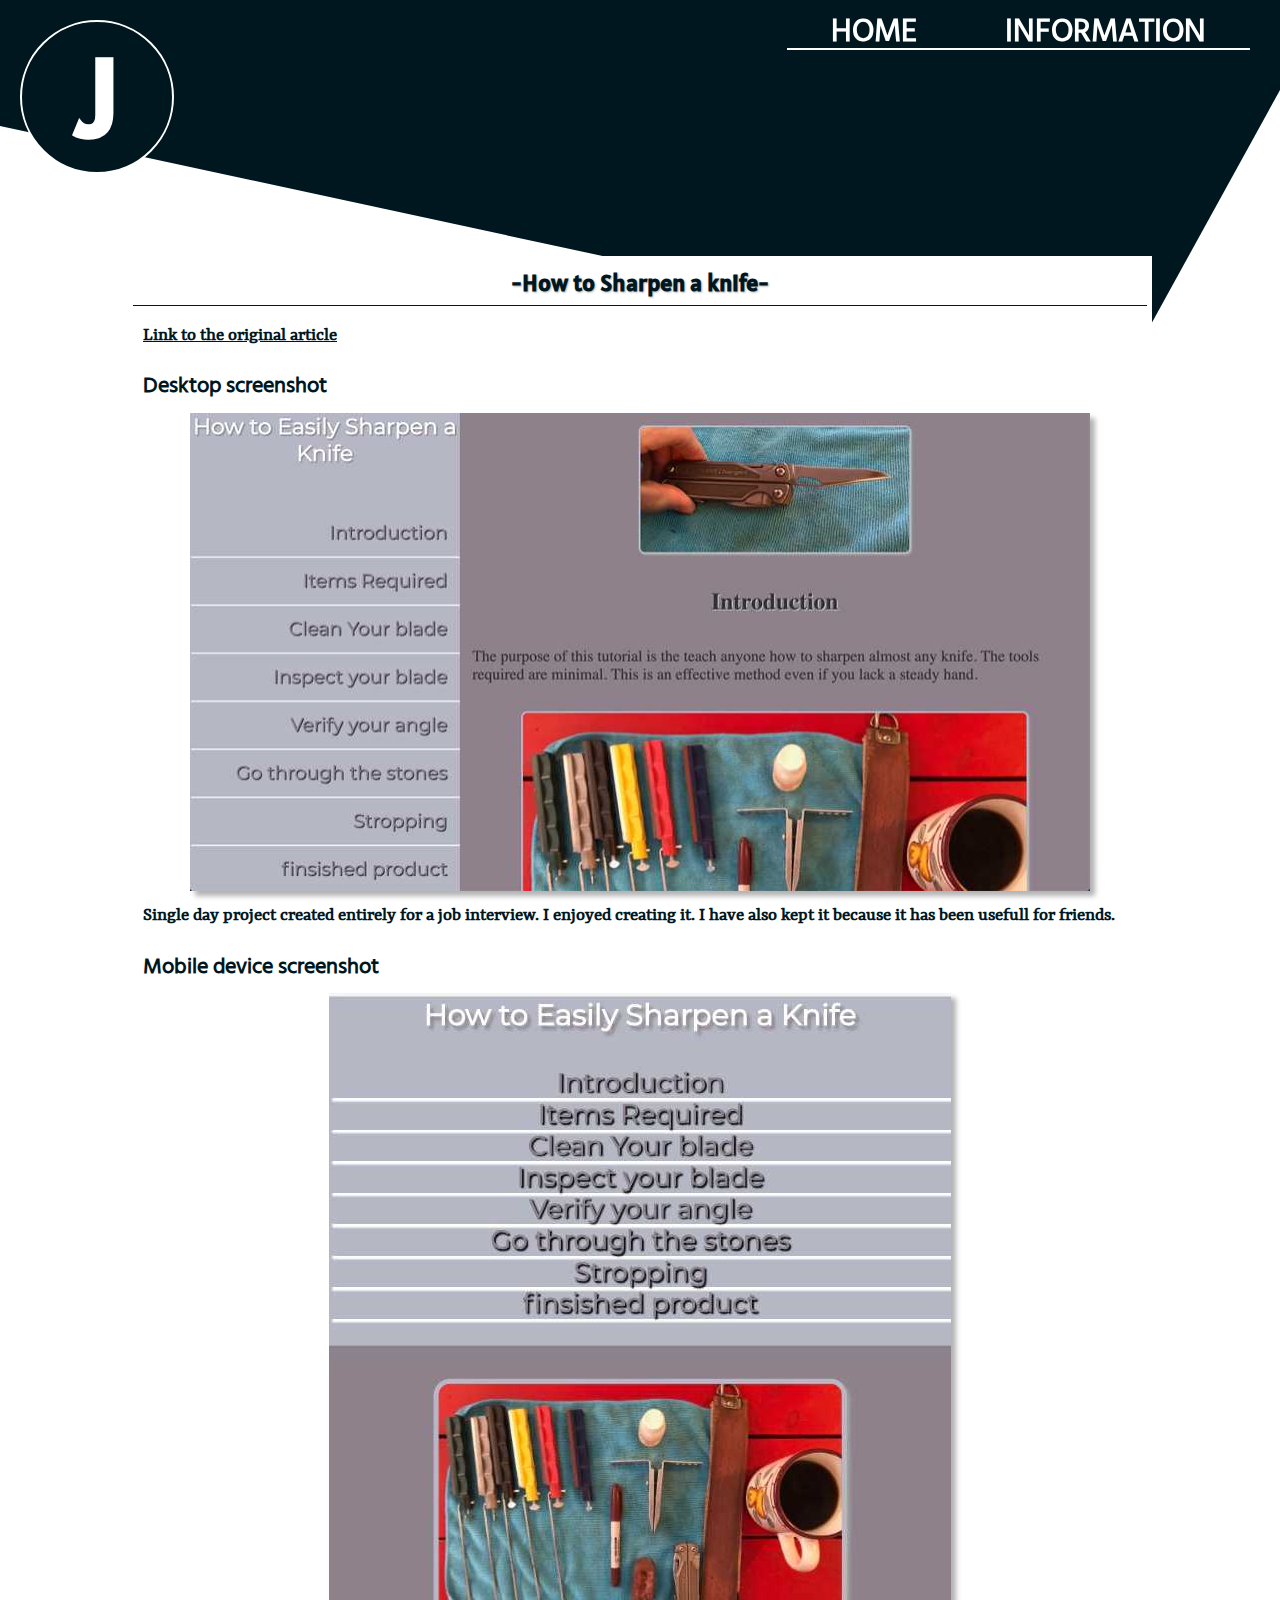
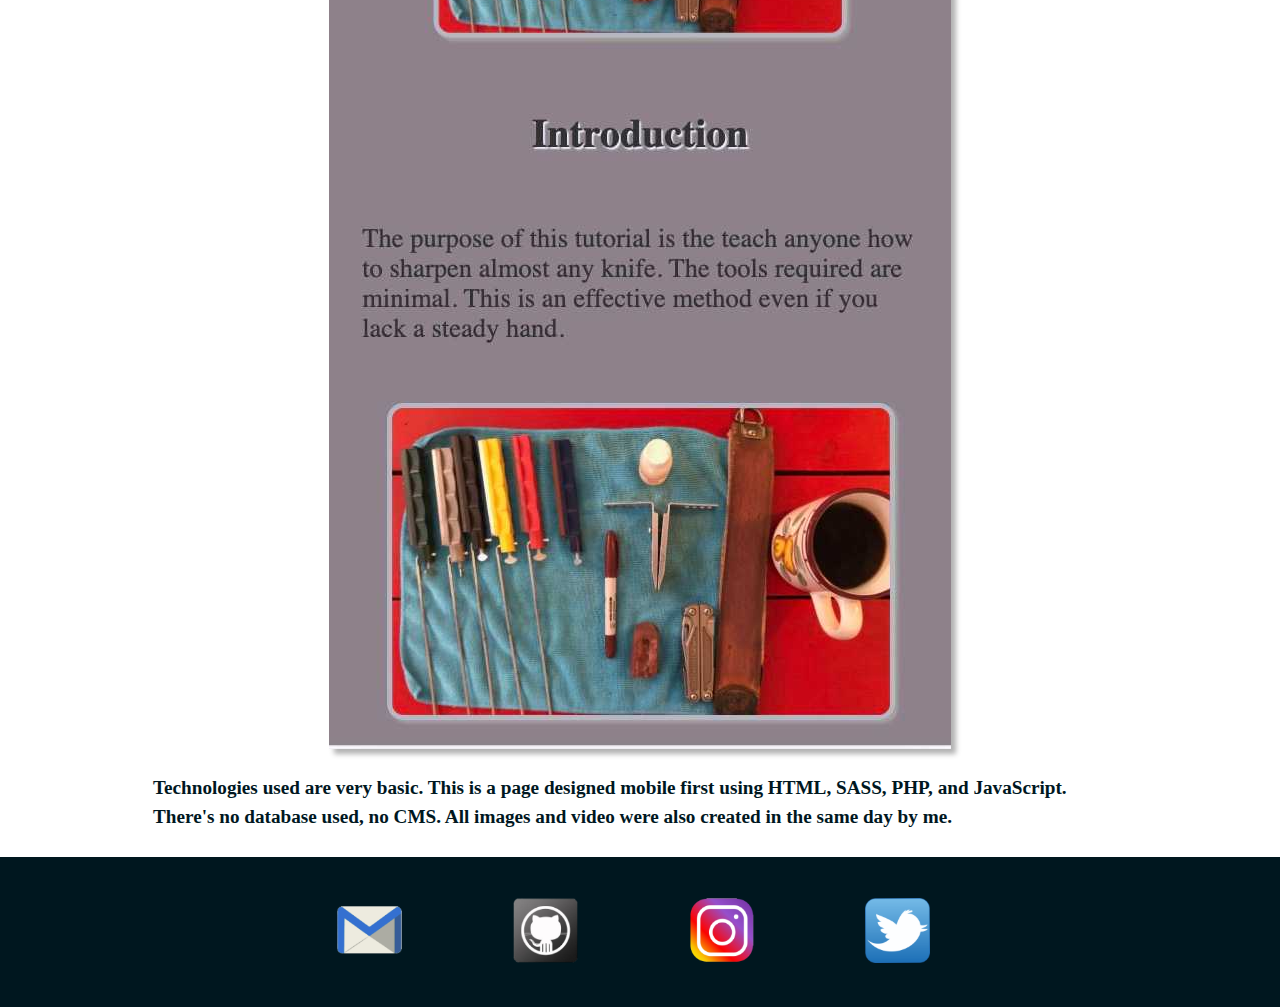
<file: blog/sharpen/index.html>
<!DOCTYPE html><html><head><meta charSet="utf-8"/><meta http-equiv="x-ua-compatible" content="ie=edge"/><meta name="viewport" content="width=device-width, initial-scale=1, shrink-to-fit=no"/><style data-href="/styles.ae5e3c08151fa2b2e5e2.css">.layout-module--container--28I70{background:#fff;width:100%;min-height:100vh}.layout-module--clip--O2P7h{position:fixed;z-index:0;width:100%;top:0;left:0;min-height:100vh;-webkit-clip-path:polygon(100% 0,100% 10%,88% 41%,0 14%,0 0);clip-path:polygon(100% 0,100% 10%,88% 41%,0 14%,0 0);background:#00171f}.nav-module--container--2cmxS{position:fixed;top:0;left:0;width:100%;z-index:99;display:flex;justify-content:center;-webkit-transition:2s;transition:2s}.nav-module--contents--F5uqM{width:85%;display:flex;justify-content:space-between}.nav-module--menu--2LJsi{display:none}@media (min-width:950px){.nav-module--menu--2LJsi{color:#fff;display:flex;align-self:flex-end;margin-right:30px;-webkit-transition:.4s;transition:.4s;background:#00171f}.nav-module--menu--2LJsi ul{display:flex;list-style-type:none;margin-top:50px;-webkit-transition:.4s;transition:.4s}.nav-module--menu--2LJsi ul li{margin:0 40px;color:#fff}.nav-module--menu--2LJsi ul li a{color:#fff;text-decoration:none;margin:0 2px;padding-left:2px;padding-right:2px}}@media (min-width:950px){.nav-module--hamburger--2Hd7g{display:none}}.hamburger-module--hamburger--3ANum{z-index:20;position:relative;padding:15px;display:inline-block;cursor:pointer;-webkit-transition-property:opacity,-webkit-filter;transition-property:opacity,-webkit-filter;transition-property:opacity,filter;transition-property:opacity,filter,-webkit-filter;-webkit-transition-duration:.15s;transition-duration:.15s;-webkit-transition-timing-function:linear;transition-timing-function:linear;font:inherit;color:inherit;text-transform:none;background-color:transparent;border:0;margin:0;overflow:visible}@media (min-width:950px){.hamburger-module--hamburger--3ANum{display:none}}.hamburger-module--hamburger--3ANum.hamburger-module--isActive--19xwd:hover,.hamburger-module--hamburger--3ANum:hover{opacity:.7}.hamburger-module--hamburger--3ANum.hamburger-module--isActive--19xwd .hamburger-module--hamburgerInner--1gCCm,.hamburger-module--hamburger--3ANum.hamburger-module--isActive--19xwd .hamburger-module--hamburgerInner--1gCCm:after,.hamburger-module--hamburger--3ANum.hamburger-module--isActive--19xwd .hamburger-module--hamburgerInner--1gCCm:before{background-color:#fff}.hamburger-module--hamburgerBox--1oNko{width:40px;height:24px;display:inline-block;position:relative}.hamburger-module--hamburgerInner--1gCCm{display:block;top:50%;margin-top:-2px}.hamburger-module--hamburgerInner--1gCCm,.hamburger-module--hamburgerInner--1gCCm:after,.hamburger-module--hamburgerInner--1gCCm:before{width:40px;height:4px;background-color:#fff;border-radius:4px;position:absolute;-webkit-transition-property:-webkit-transform;transition-property:-webkit-transform;transition-property:transform;transition-property:transform,-webkit-transform;-webkit-transition-duration:.15s;transition-duration:.15s;-webkit-transition-timing-function:ease;transition-timing-function:ease}.hamburger-module--hamburgerInner--1gCCm:after,.hamburger-module--hamburgerInner--1gCCm:before{content:"";display:block}.hamburger-module--hamburgerInner--1gCCm:before{top:-10px}.hamburger-module--hamburgerInner--1gCCm:after{bottom:-10px}.hamburger-module--minus--CoIzl .hamburger-module--hamburgerInner--1gCCm:after,.hamburger-module--minus--CoIzl .hamburger-module--hamburgerInner--1gCCm:before{-webkit-transition:bottom .08s ease-out 0s,top .08s ease-out 0s,opacity 0s linear;transition:bottom .08s ease-out 0s,top .08s ease-out 0s,opacity 0s linear}.hamburger-module--minus--CoIzl.hamburger-module--isActive--19xwd .hamburger-module--hamburgerInner--1gCCm:after,.hamburger-module--minus--CoIzl.hamburger-module--isActive--19xwd .hamburger-module--hamburgerInner--1gCCm:before{opacity:0;-webkit-transition:bottom .08s ease-out,top .08s ease-out,opacity 0s linear .08s;transition:bottom .08s ease-out,top .08s ease-out,opacity 0s linear .08s}.hamburger-module--minus--CoIzl.hamburger-module--isActive--19xwd .hamburger-module--hamburgerInner--1gCCm:before{top:0}.hamburger-module--minus--CoIzl.hamburger-module--isActive--19xwd .hamburger-module--hamburgerInner--1gCCm:after{bottom:0}.logo-module--logo--3RPw7{background:#00171f;width:100px;height:100px;display:flex;justify-content:center;align-items:center;border-radius:50%;border:2px solid #fff;margin-top:20px;margin-left:20px;font-size:7rem}@media (min-width:950px){.logo-module--logo--3RPw7{width:150px;height:150px}}.logo-module--logo--3RPw7 h1{color:#fff}.mobileMenu-module--menuDiv--d8Bry{position:fixed;z-index:99;top:20%;left:0;width:100vw;background:#007ea7}.mobileMenu-module--menuDiv--d8Bry ul{display:flex;flex-direction:column;justify-content:center;align-items:center;width:100%;height:50vh;color:#00171f;list-style-type:none}.mobileMenu-module--menuDiv--d8Bry ul li{width:100%;margin:20px 0;text-align:center}.mobileMenu-module--menuDiv--d8Bry ul li a{color:#00171f;font-size:2.5rem;text-decoration:none;font-family:Hind Madurai,sans-serif;padding:10px}.footer-module--container--2KCTH{width:100%;display:flex;flex-direction:row;height:150px;background:#00171f}.footer-module--container--2KCTH ul{display:flex;width:100%;list-style-type:none;justify-content:space-around;align-items:center}.footer-module--container--2KCTH ul a{width:23%;text-align:center}.footer-module--container--2KCTH ul a li{width:100%}.footer-module--container--2KCTH ul a li img{width:65px}@media (min-width:950px){.footer-module--container--2KCTH ul{width:55%;margin-left:22%}}.blog-module--container--1tJO4{position:relative;z-index:1;width:95%;display:flex;flex-direction:row;flex-wrap:wrap;margin-top:40%;margin-left:2%;color:#00171f;background:#fff}@media (min-width:950px){.blog-module--container--1tJO4{width:80%;margin-left:10%;margin-top:20%}}.blog-module--container--1tJO4 p{justify-self:center;width:100%;max-height:75%}.blog-module--container--1tJO4 p span{box-shadow:5px 5px 5px #b3b3b3}.blog-module--container--1tJO4 h1{background:#fff;width:100%;padding:10px;border-bottom:1px solid #00171f;margin:5px;font-size:1.5rem;text-shadow:1px 1px 2px #b3b3b3;text-align:center}.blog-module--container--1tJO4 h2{width:100%;padding:10px;margin:5px;display:flex;align-items:center;font-size:1.4rem}.blog-module--container--1tJO4 h3{width:100%;padding:10px;margin:5px;font-size:1.2rem}.blog-module--container--1tJO4 h3 a{color:#00171f}.blog-module--container--1tJO4 h6{width:100%;padding:20px;margin:5px;font-size:1.2rem;line-height:1.5}.cardHolder-module--container--2dNne{display:flex;flex-direction:column;position:relative;margin-top:40%;width:100%}@media (min-width:950px){.cardHolder-module--container--2dNne{margin-top:25%}}.cardHolder-module--card--1way4{width:90%;margin:20px;box-shadow:10px 10px 5px #666}.cardHolder-module--card--1way4 h2{font-size:1.75rem;background:#00171f;color:#fff;border-top:2px solid #fff;padding-left:10px}.cardHolder-module--card--1way4 a{text-decoration:none}@media (min-width:950px){.cardHolder-module--card--1way4{width:40%;margin:20px}.cardHolder-module--card--1way4:hover{box-shadow:10px 10px 5px #00a8e8}}.pageTitle-module--container--2c7GB{position:relative;position:fixed;color:#fff;top:0;left:0;padding-left:10px}@media (min-width:950px){.pageTitle-module--container--2c7GB{left:15%;font-size:1.5rem}}abbr,address,article,aside,audio,b,blockquote,body,canvas,caption,cite,code,dd,del,details,dfn,div,dl,dt,em,fieldset,figcaption,figure,footer,form,h1,h2,h3,h4,h5,h6,header,hgroup,html,i,iframe,img,ins,kbd,label,legend,li,mark,menu,nav,object,ol,p,pre,q,samp,section,small,span,strong,sub,summary,sup,table,tbody,td,tfoot,th,thead,time,tr,ul,var,video{margin:0;padding:0;border:0;outline:0;font-size:100%;vertical-align:baseline;background:transparent}body{line-height:1}h1{font-family:Alatsi,sans-serif}h2{font-family:Hind Madurai,sans-serif}h3{font-family:Rasa,serif}.info-module--container--25tvn{width:95%;margin-top:40%;position:relative;z-index:2;display:flex;flex-direction:column;margin-left:2%}.info-module--container--25tvn img{max-width:100%;border-radius:20%;margin-top:20px;position:relative}@media (min-width:950px){.info-module--container--25tvn{margin-top:25%;width:80%;margin-left:10%}.info-module--container--25tvn img{max-width:80%}}.info-module--contact--uPWYV{width:100%;margin:20px 5px;border-top:1px solid #007ea7;background:#fff}.info-module--contact--uPWYV a{padding-top:15px;padding-bottom:15px;text-shadow:1px 1px 2px #fff}.info-module--contact--uPWYV h2{margin:10px 0;font-size:1.5rem;color:#007ea7}@media (min-width:950px){.info-module--contact--uPWYV h2{font-size:2rem}}.info-module--contact--uPWYV ul{list-style-type:none}.info-module--contact--uPWYV p{color:#007ea7;font-size:1.4rem;border-top:2px solid #007ea7}.info-module--contact--uPWYV p ul li a{color:#007ea7}.info-module--contact--uPWYV p ul{margin:10px 0}.info-module--contact--uPWYV p ul li{margin-left:5px}@media (min-width:950px){.info-module--contact--uPWYV p{font-size:2rem;border-top:5px solid #007ea7}}.info-module--title--1dqDE{width:100%}.info-module--title--1dqDE h1{font-size:1.5rem;text-align:center;color:#fff;text-shadow:2px 2px 1px #00171f}@media (min-width:950px){.info-module--title--1dqDE h1{font-size:3rem;color:#003459;text-shadow:2px 2px 1px #fff}}.info-module--services--2gIqc{background:#fff}.info-module--services--2gIqc p{color:#003459;font-size:1.4rem;margin:8px 0;border-left:6px solid #003459;padding-left:5px}@media (min-width:950px){.info-module--services--2gIqc p{padding:20px;margin:15px 0}}</style><meta name="generator" content="Gatsby 2.17.6"/><link rel="preload" as="font" type="font/woff2" crossorigin="anonymous" href="/google-fonts/s/alatsi/v1/TK3iWkUJAxQ2nLN2GT8G.woff2"/><link rel="preload" as="font" type="font/woff2" crossorigin="anonymous" href="/google-fonts/s/hindmadurai/v5/f0Xx0e2p98ZvDXdZQIOcpqjX9ocC.woff2"/><link rel="preload" as="font" type="font/woff2" crossorigin="anonymous" href="/google-fonts/s/mclaren/v7/2EbnL-ZuAXFqZFXIeYEV8g.woff2"/><link rel="preload" as="font" type="font/woff2" crossorigin="anonymous" href="/google-fonts/s/montserrat/v14/JTUSjIg1_i6t8kCHKm459Wlhyw.woff2"/><link rel="preload" as="font" type="font/woff2" crossorigin="anonymous" href="/google-fonts/s/rasa/v5/xn7vYHIn1mWmfqVUlw.woff2"/><link rel="preload" as="font" type="font/woff2" crossorigin="anonymous" href="/google-fonts/s/staatliches/v3/HI_OiY8KO6hCsQSoAPmtMYebvpA.woff2"/><link rel="preload" as="font" type="font/woff2" crossorigin="anonymous" href="/google-fonts/s/zcoolxiaowei/v5/i7dMIFFrTRywPpUVX9_RJyM1UFWaHg.woff2"/><style type="text/css">@font-face{font-family:Alatsi;font-style:normal;font-weight:400;src:local('Alatsi Regular'),local('Alatsi-Regular'),url(/google-fonts/s/alatsi/v1/TK3iWkUJAxQ2nLN2GT8G.woff2) format('woff2'),url(/google-fonts/s/alatsi/v1/TK3iWkUJAxQ2nLN2GT8A.woff) format('woff');font-display: swap;}@font-face{font-family:'Hind Madurai';font-style:normal;font-weight:400;src:local('Hind Madurai Regular'),local('HindMadurai-Regular'),url(/google-fonts/s/hindmadurai/v5/f0Xx0e2p98ZvDXdZQIOcpqjX9ocC.woff2) format('woff2'),url(/google-fonts/s/hindmadurai/v5/f0Xx0e2p98ZvDXdZQIOcpqjX9ocE.woff) format('woff');font-display: swap;}@font-face{font-family:Rasa;font-style:normal;font-weight:400;src:local('Rasa Regular'),local('Rasa-Regular'),url(/google-fonts/s/rasa/v5/xn7vYHIn1mWmfqVUlw.woff2) format('woff2'),url(/google-fonts/s/rasa/v5/xn7vYHIn1mWmfqVUkQ.woff) format('woff');font-display: swap;}</style><title data-react-helmet="true">Example page | Jereme Daniels Developer</title><meta data-react-helmet="true" name="viewport" content="width=device-width,initial-scale=1,shrink-to-fit=no,viewport-fit=cover"/><meta data-react-helmet="true" property="og:type" content="website"/><meta data-react-helmet="true" property="description" name="description" content=" Website development and design. Mobile responsive pages the way you want it."/><meta data-react-helmet="true" property="description" name="description" content=" Avery County, Watauga County."/><meta data-react-helmet="true" property="description" name="description" content=" Social Media Management"/><meta data-react-helmet="true" property="description" name="description" content=" Gatsbyjs WordPress"/><style type="text/css">.gatsby-resp-image-image{width:100%;height:100%;margin:0;vertical-align:middle;position:absolute;top:0;left:0;color:transparent;}</style><link as="script" rel="preload" href="/styles-1d19ae1c6fb0d8121110.js"/><link as="script" rel="preload" href="/component---src-templates-blog-js-9999c42c8a5e037636d7.js"/><link as="script" rel="preload" href="/commons-7521f8061fa602e3cae0.js"/><link as="script" rel="preload" href="/app-c17b83974ff3f481f6d0.js"/><link as="script" rel="preload" href="/webpack-runtime-41d9f9e967c095e7c9be.js"/><link as="fetch" rel="preload" href="/page-data/blog/sharpen/page-data.json" crossorigin="anonymous"/></head><body><noscript id="gatsby-noscript">This app works best with JavaScript enabled.</noscript><div id="___gatsby"><div style="outline:none" tabindex="-1" role="group" id="gatsby-focus-wrapper"><div class="layout-module--container--28I70"><div class="layout-module--clip--O2P7h"></div><div style="height:50px" class="nav-module--container--2cmxS"><div class="nav-module--contents--F5uqM"><div class="logo-module--logo--3RPw7"><h1>J</h1></div></div><div class="nav-module--menu--2LJsi" style="border-bottom:2px solid rgba(255, 255, 255, 1);font-size:2rem"><ul><h2><li><a href="/">HOME</a></li></h2><h2><li><a href="/info">INFORMATION</a></li></h2></ul></div><div><div><button class="hamburger-module--hamburger--3ANum hamburger-module--minus--CoIzl" type="button"><span class="hamburger-module--hamburgerBox--1oNko"><span class="hamburger-module--hamburgerInner--1gCCm"></span></span></button><div style="display:none" class="mobileMenu-module--menuDiv--d8Bry"><ul><h2><li><a href="/">HOME</a></li></h2><h2><li><a href="/info">INFORMATION</a></li></h2></ul></div></div></div></div><div class="blog-module--container--1tJO4"><h1>-How to Sharpen a knife-</h1>
<h3><a href="http://jeremedaniels.com/sharpen/" title="Link to article">Link to the original article</a></h3>
<h2>Desktop screenshot</h2>
<p><span
      class="gatsby-resp-image-wrapper"
      style="position: relative; display: block; margin-left: auto; margin-right: auto;  max-width: 900px;"
    >
      <span
    class="gatsby-resp-image-background-image"
    style="padding-bottom: 53.19444444444444%; position: relative; bottom: 0; left: 0; background-image: url('[data-uri]'); background-size: cover; display: block;"
  ></span>
  <img
        class="gatsby-resp-image-image"
        alt="screenshot"
        title="screenshot"
        src="/static/f28fb9048c8ead5a12458d48fe9ca64e/2d017/howtosharpenDesktop.jpg"
        srcset="/static/f28fb9048c8ead5a12458d48fe9ca64e/40f63/howtosharpenDesktop.jpg 225w,
/static/f28fb9048c8ead5a12458d48fe9ca64e/df2c7/howtosharpenDesktop.jpg 450w,
/static/f28fb9048c8ead5a12458d48fe9ca64e/2d017/howtosharpenDesktop.jpg 900w,
/static/f28fb9048c8ead5a12458d48fe9ca64e/bbff7/howtosharpenDesktop.jpg 1350w,
/static/f28fb9048c8ead5a12458d48fe9ca64e/98235/howtosharpenDesktop.jpg 1800w,
/static/f28fb9048c8ead5a12458d48fe9ca64e/0d268/howtosharpenDesktop.jpg 2880w"
        sizes="(max-width: 900px) 100vw, 900px"
        loading="lazy"
      />
    </span></p>
<h3>Single day project created entirely for a job interview. I enjoyed creating it.  I have also kept it because it has been usefull for friends.</h3>
<h2>Mobile device screenshot</h2>
<p><span
      class="gatsby-resp-image-wrapper"
      style="position: relative; display: block; margin-left: auto; margin-right: auto;  max-width: 622px;"
    >
      <span
    class="gatsby-resp-image-background-image"
    style="padding-bottom: 218.0064308681672%; position: relative; bottom: 0; left: 0; background-image: url('[data-uri]'); background-size: cover; display: block;"
  ></span>
  <img
        class="gatsby-resp-image-image"
        alt="screenshot"
        title="screenshot"
        src="/static/ba2770ee9927d81cebe914c28fd079ec/73369/howtosharpenMobile.jpg"
        srcset="/static/ba2770ee9927d81cebe914c28fd079ec/40f63/howtosharpenMobile.jpg 225w,
/static/ba2770ee9927d81cebe914c28fd079ec/df2c7/howtosharpenMobile.jpg 450w,
/static/ba2770ee9927d81cebe914c28fd079ec/73369/howtosharpenMobile.jpg 622w"
        sizes="(max-width: 622px) 100vw, 622px"
        loading="lazy"
      />
    </span></p>
<h6>Technologies used are very basic.  This is a page designed mobile first using HTML, SASS, PHP, and JavaScript.  There's no database used, no CMS.  All images and video were also created in the same day by me.</h6></div><footer><div class="footer-module--container--2KCTH"><ul><a href="mailto:jereme@jeremedaniels.com"><li><img src="/mail.png"/></li></a><a href="https://github.com/Jereme2147"><li><img src="/git.png"/></li></a><a href="https://www.instagram.com/jd2147/"><li><img src="/insta.png"/></li></a><a href="https://twitter.com/JD2147"><li><img src="/tweet.png"/></li></a></ul></div></footer></div></div></div><script id="gatsby-script-loader">/*<![CDATA[*/window.pagePath="/blog/sharpen";/*]]>*/</script><script id="gatsby-chunk-mapping">/*<![CDATA[*/window.___chunkMapping={"app":["/app-c17b83974ff3f481f6d0.js"],"component---src-templates-blog-js":["/component---src-templates-blog-js-9999c42c8a5e037636d7.js"],"component---src-pages-blog-js":["/component---src-pages-blog-js-a07a81a9a1daa6b8b739.js"],"component---src-pages-index-js":["/component---src-pages-index-js-4beed5190c6a7fcc3b34.js"],"component---src-pages-info-js":["/component---src-pages-info-js-124ecd61977811cfd7de.js"]};/*]]>*/</script><script src="/webpack-runtime-41d9f9e967c095e7c9be.js" async=""></script><script src="/app-c17b83974ff3f481f6d0.js" async=""></script><script src="/commons-7521f8061fa602e3cae0.js" async=""></script><script src="/component---src-templates-blog-js-9999c42c8a5e037636d7.js" async=""></script><script src="/styles-1d19ae1c6fb0d8121110.js" async=""></script></body></html>
</file>
